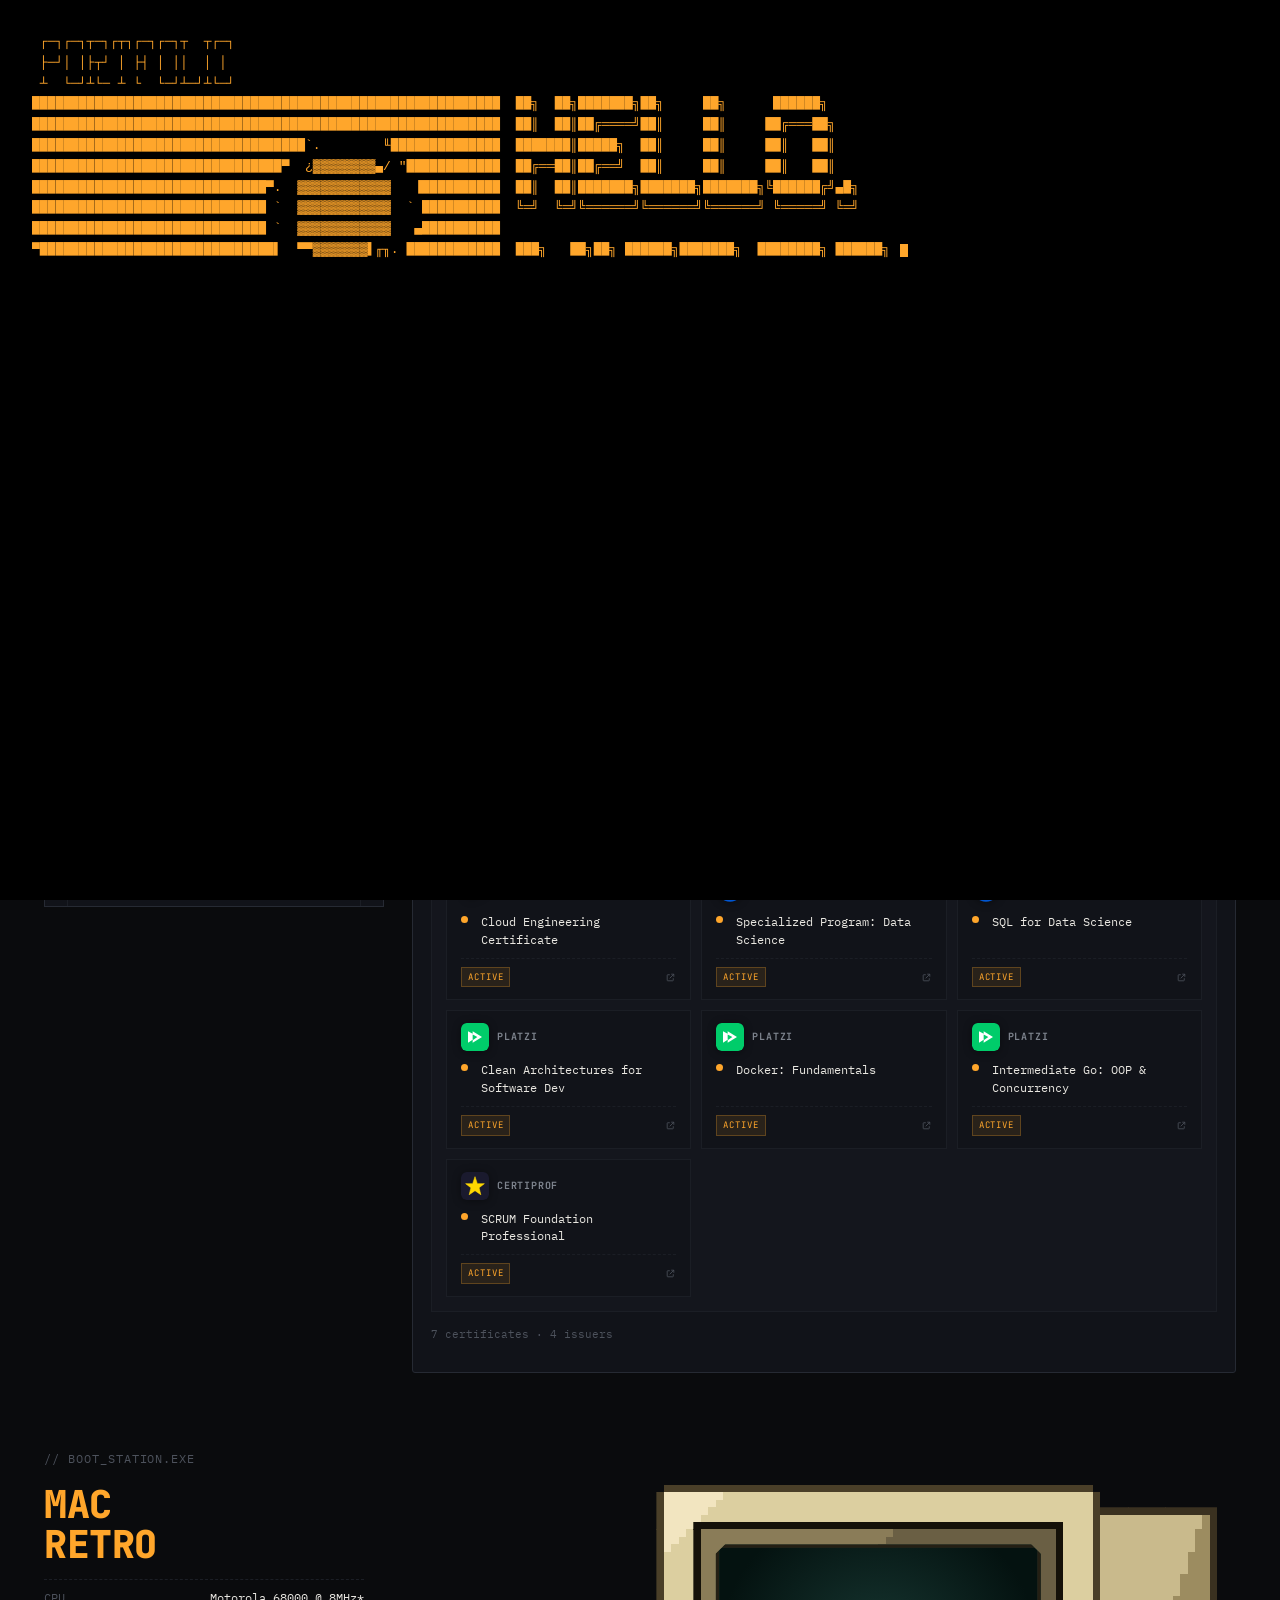
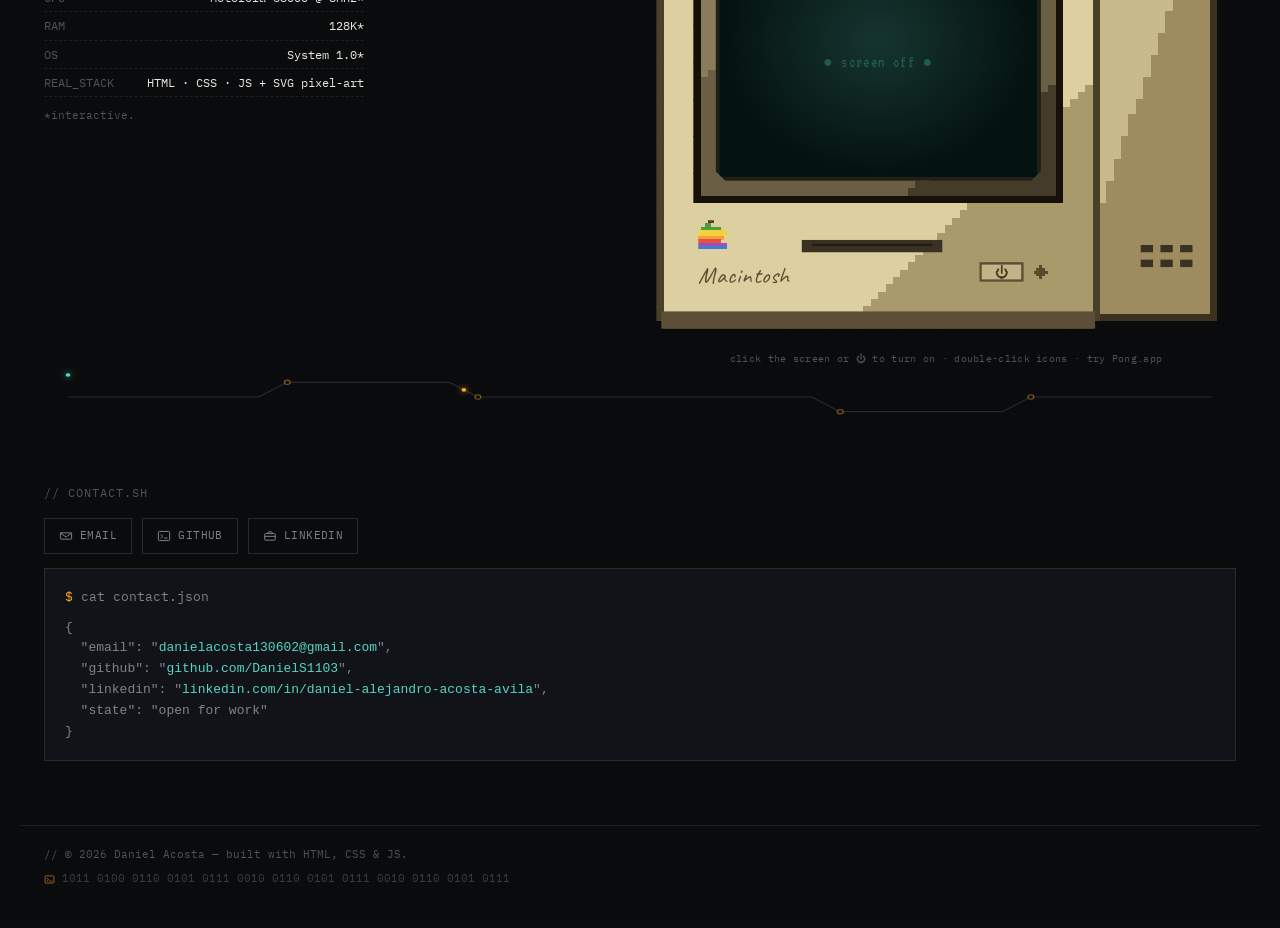
<file: index.html>
<!doctype html>
<html lang="es">
  <head>
    <meta charset="UTF-8" />
    <meta name="viewport" content="width=device-width, initial-scale=1.0" />
    <title>Daniel Acosta — Portfolio</title>
    <link rel="icon" type="image/png" href="assets/logo.png" />
    <meta
      name="description"
      content="Portfolio personal con estética de terminal."
    />
    <link rel="preconnect" href="https://fonts.googleapis.com" />
    <link rel="preconnect" href="https://fonts.gstatic.com" crossorigin />
    <link
      href="https://fonts.googleapis.com/css2?family=JetBrains+Mono:ital,wght@0,400;0,500;0,700;0,800;1,400&family=IBM+Plex+Mono:wght@400;500;600&display=swap"
      rel="stylesheet"
    />
    <link rel="stylesheet" href="styles.css" />
  </head>
  <body>
    <!-- ============ BOOT OVERLAY ============ -->
    <div id="boot-overlay" aria-hidden="true">
      <pre id="boot-text"></pre>
    </div>

    <!-- ============ MATRIX RAIN (fondo ambiental) ============ -->
    <canvas id="matrix-rain" aria-hidden="true"></canvas>

    <!-- ============ SCANLINE / NOISE OVERLAY ============ -->
    <div class="crt-overlay" aria-hidden="true"></div>

    <!-- ============ SPRITE DE ICONOS (SVG reutilizables) ============ -->
    <svg
      aria-hidden="true"
      style="position: absolute; width: 0; height: 0; overflow: hidden"
    >
      <symbol id="i-arrow" viewBox="0 0 20 20">
        <path
          d="M4 10h11M11 5l5 5-5 5"
          stroke="currentColor"
          stroke-width="1.6"
          stroke-linecap="round"
          stroke-linejoin="round"
          fill="none"
        />
      </symbol>
      <symbol id="i-external" viewBox="0 0 20 20">
        <path
          d="M8 5H5a1 1 0 0 0-1 1v9a1 1 0 0 0 1 1h9a1 1 0 0 0 1-1v-3M12 4h4v4M15.5 4.5 9 11"
          stroke="currentColor"
          stroke-width="1.5"
          stroke-linecap="round"
          stroke-linejoin="round"
          fill="none"
        />
      </symbol>
      <symbol id="i-envelope" viewBox="0 0 20 20">
        <path
          d="M3 5.5h14a1 1 0 0 1 1 1v7a1 1 0 0 1-1 1H3a1 1 0 0 1-1-1v-7a1 1 0 0 1 1-1ZM2.4 6l7.6 5.5L17.6 6"
          stroke="currentColor"
          stroke-width="1.4"
          stroke-linecap="round"
          stroke-linejoin="round"
          fill="none"
        />
      </symbol>
      <symbol id="i-link" viewBox="0 0 20 20">
        <path
          d="M8.5 11.5 11.5 8.5M7 12.5 4.8 14.7a2.5 2.5 0 1 1-3.5-3.5L3.5 9M13 7.5l2.2-2.2a2.5 2.5 0 1 1 3.5 3.5L16.5 11"
          stroke="currentColor"
          stroke-width="1.4"
          stroke-linecap="round"
          stroke-linejoin="round"
          fill="none"
        />
      </symbol>
      <symbol id="i-terminal" viewBox="0 0 20 20">
        <rect
          x="2"
          y="3.5"
          width="16"
          height="13"
          rx="1.4"
          stroke="currentColor"
          stroke-width="1.4"
          fill="none"
        />
        <path
          d="M5.5 8 8.5 10.5 5.5 13M10.5 13h4"
          stroke="currentColor"
          stroke-width="1.4"
          stroke-linecap="round"
          stroke-linejoin="round"
          fill="none"
        />
      </symbol>
      <symbol id="i-file" viewBox="0 0 20 20">
        <path
          d="M5.5 2.5h6l4 4v10a1 1 0 0 1-1 1h-9a1 1 0 0 1-1-1v-13a1 1 0 0 1 1-1Z"
          stroke="currentColor"
          stroke-width="1.4"
          stroke-linejoin="round"
          fill="none"
        />
        <path
          d="M11.5 2.5V6a1 1 0 0 0 1 1h3.5"
          stroke="currentColor"
          stroke-width="1.4"
          stroke-linejoin="round"
          fill="none"
        />
      </symbol>
      <symbol id="i-folder" viewBox="0 0 20 20">
        <path
          d="M2.5 5.5h5l1.5 2h8.5v8a1 1 0 0 1-1 1h-13a1 1 0 0 1-1-1v-9a1 1 0 0 1 1-1Z"
          stroke="currentColor"
          stroke-width="1.4"
          stroke-linejoin="round"
          fill="none"
        />
      </symbol>
      <symbol id="i-download" viewBox="0 0 20 20">
        <path
          d="M10 3v9.5M6.5 9l3.5 3.5L13.5 9M3.5 15.5h13"
          stroke="currentColor"
          stroke-width="1.5"
          stroke-linecap="round"
          stroke-linejoin="round"
          fill="none"
        />
      </symbol>
      <symbol id="i-cpu" viewBox="0 0 20 20">
        <rect
          x="5.5"
          y="5.5"
          width="9"
          height="9"
          rx="1"
          stroke="currentColor"
          stroke-width="1.4"
          fill="none"
        />
        <path
          d="M8 5.5V3M12 5.5V3M8 17v-2.5M12 17v-2.5M5.5 8H3M5.5 12H3M17 8h-2.5M17 12h-2.5"
          stroke="currentColor"
          stroke-width="1.3"
          stroke-linecap="round"
        />
      </symbol>
      <symbol id="i-memory" viewBox="0 0 20 20">
        <rect
          x="2.5"
          y="7"
          width="15"
          height="7"
          rx="1"
          stroke="currentColor"
          stroke-width="1.4"
          fill="none"
        />
        <path
          d="M5.5 7V4.5M9 7V4.5M14.5 7V4.5"
          stroke="currentColor"
          stroke-width="1.3"
          stroke-linecap="round"
        />
      </symbol>
      <symbol id="i-wifi" viewBox="0 0 20 20">
        <path
          d="M3 8a10 10 0 0 1 14 0M5.5 10.7a6.3 6.3 0 0 1 9 0M8 13.4a2.7 2.7 0 0 1 4 0"
          stroke="currentColor"
          stroke-width="1.5"
          stroke-linecap="round"
          fill="none"
        />
        <circle cx="10" cy="16" r="1" fill="currentColor" stroke="none" />
      </symbol>
      <symbol id="i-briefcase" viewBox="0 0 20 20">
        <rect
          x="2.5"
          y="6.5"
          width="15"
          height="9.5"
          rx="1.2"
          stroke="currentColor"
          stroke-width="1.4"
          fill="none"
        />
        <path
          d="M7 6.5v-1a1.5 1.5 0 0 1 1.5-1.5h3A1.5 1.5 0 0 1 13 5.5v1M2.5 10.5h15"
          stroke="currentColor"
          stroke-width="1.4"
          stroke-linecap="round"
          fill="none"
        />
      </symbol>
      <symbol id="i-award" viewBox="0 0 20 20">
        <circle
          cx="10"
          cy="7.5"
          r="4.5"
          stroke="currentColor"
          stroke-width="1.4"
          fill="none"
        />
        <path
          d="M7.3 11.3 6 17.5l4-2 4 2-1.3-6.2"
          stroke="currentColor"
          stroke-width="1.4"
          stroke-linejoin="round"
          fill="none"
        />
      </symbol>
      <symbol id="i-bolt" viewBox="0 0 20 20">
        <path
          d="M10.8 2.5 4 11.5h4.5L8.3 17.5 16 8h-4.7z"
          stroke="currentColor"
          stroke-width="1.3"
          stroke-linejoin="round"
          fill="none"
        />
      </symbol>
      <symbol id="i-chip" viewBox="0 0 20 20">
        <rect
          x="4"
          y="4"
          width="12"
          height="12"
          rx="1.5"
          stroke="currentColor"
          stroke-width="1.4"
          fill="none"
        />
        <circle
          cx="10"
          cy="10"
          r="2.4"
          stroke="currentColor"
          stroke-width="1.3"
          fill="none"
        />
      </symbol>
    </svg>

    <!-- ============ EASTER EGG (código Konami) ============ -->
    <div id="easter-egg" aria-live="polite">
      <pre>
&gt; sudo ./unlock_easter_egg.sh

ACCESS_GRANTED
--------------
role:      RECRUITER_FAST_TRACK
clearance: LEVEL_9
message: you saw the Konami code. that already says a lot about you.
</pre
      >
    </div>

    <!-- ============ TOP STATUS BAR ============ -->
    <header class="statusbar">
      <div class="statusbar__left">
        <span class="dot dot--live" aria-hidden="true"></span>
        <span>SYSTEM://PORTFOLIO_v1.0</span>
      </div>
      <div class="statusbar__center" id="status-log" aria-hidden="true">
        &gt; inicializando...
      </div>
      <div class="statusbar__right">
        <span id="uptime">UPTIME: 00:00:00</span>
        <span class="sep">·</span>
        <span id="clock">LOCAL: --:--:--</span>
      </div>
    </header>

    <main>
      <!-- ============ SPLIT: SIDEBAR + WORKSPACE ============ -->
      <section class="split" id="inicio">
        <!-- ---------- SIDEBAR (about me) ---------- -->
        <aside class="sidebar">
          <p class="eyebrow">
            BOOT_SEQUENCE :: <span class="ok">COMPLETE</span>
          </p>
          <h1 class="sidebar__name" id="scramble-name">
            <span class="scramble-line" data-text="DANIEL">DANIEL</span><br />
            <span class="scramble-line" data-text="ACOSTA">ACOSTA</span><br />
          </h1>

          <div class="status-card">
            <p class="status-card__label">AVAILABILITY_STATUS</p>
            <div class="status-card__body">
              <div class="avatar-box" aria-hidden="true">
                <img src="assets/cat.gif" alt="cat.app" />
              </div>
              <div>
                <p class="badge">
                  <span class="dot dot--live" aria-hidden="true"></span>
                  ACTIVE_READY
                </p>
                <ul class="stat-list stat-list--compact">
                  <li><span>STUDIES</span><span>SYSTEMS ENGINEER</span></li>
                  <li>
                    <span>CURRENT_ROLE</span><span>DATA ANALYST ASSISTANT</span>
                  </li>
                  <li><span>LOCATION</span><span>BOGOTÁ, COLOMBIA</span></li>
                </ul>
              </div>
            </div>

            <div class="sys-meter" aria-hidden="true">
              <div class="sys-meter__row">
                <span class="sys-meter__label"
                  ><svg class="icon-xs"><use href="#i-cpu"></use></svg>CPU</span
                >
                <div class="bar">
                  <div class="bar__fill" data-meter="cpu"></div>
                </div>
                <span class="sys-meter__val" data-val="cpu">--%</span>
              </div>
              <div class="sys-meter__row">
                <span class="sys-meter__label"
                  ><svg class="icon-xs"><use href="#i-memory"></use></svg
                  >MEM</span
                >
                <div class="bar">
                  <div class="bar__fill" data-meter="mem"></div>
                </div>
                <span class="sys-meter__val" data-val="mem">--%</span>
              </div>
              <div class="sys-meter__row">
                <span class="sys-meter__label"
                  ><svg class="icon-xs"><use href="#i-wifi"></use></svg
                  >NET</span
                >
                <div class="bar">
                  <div class="bar__fill" data-meter="net"></div>
                </div>
                <span class="sys-meter__val" data-val="net">--%</span>
              </div>
            </div>
          </div>

          <div class="badges-row">
            <a
              href="https://github.com/DanielS1103"
              target="_blank"
              rel="noopener noreferrer"
              class="badge-box"
            >
              <span class="badge-box__top">
                <svg class="icon-xs"><use href="#i-terminal"></use></svg>
                FEATURED_ON
              </span>
              <span class="badge-box__main">
                <img
                  src="assets/git.gif"
                  alt="GitHub"
                  class="badge-box__logo"
                />
                [ GITHUB ]
              </span>
            </a>
            <a
              href="https://www.linkedin.com/in/daniel-alejandro-acosta-avila/"
              target="_blank"
              rel="noopener noreferrer"
              class="badge-box"
            >
              <span class="badge-box__top">
                <svg class="icon-xs"><use href="#i-award"></use></svg>
                FEATURED_ON
              </span>
              <span class="badge-box__main">
                <img
                  src="assets/linkedin.png"
                  alt="LinkedIn"
                  class="badge-box__logo"
                />
                [ LINKEDIN ]
              </span>
            </a>
            <div class="badge-box">
              <span class="badge-box__top"
                ><svg class="icon-xs"><use href="#i-briefcase"></use></svg
                >EXPERIENCE</span
              >
              <span class="badge-box__main">1+ YEARS</span>
            </div>
            <div class="badge-box badge-box--accent">
              <span class="badge-box__top"
                ><svg class="icon-xs"><use href="#i-chip"></use></svg
                >FOCUS_CORE</span
              >
              <span class="badge-box__main">SOFTWARE ENGINEER</span>
            </div>
          </div>

          <p class="section-label section-label--tight">MANIFESTO.EXE</p>
          <blockquote class="manifesto">
            <p>&gt; BUILD_BEFORE_DECORATING.</p>
            <p>&gt; CLARITY_ABOUT_COMPLEXITY.</p>
            <p>&gt; THE_DETAIL_IS_THE_FUNCTION.</p>
            <p>&gt; SHIP_IT.</p>
          </blockquote>
          <button
            type="button"
            class="section-label section-label--tight quick-access__toggle"
            id="quick-access-toggle"
            aria-expanded="false"
            aria-controls="quick-access-nav"
          >
            QUICK_ACCESS
            <svg class="cta-icon">
              <use href="#i-arrow"></use>
            </svg>
          </button>
          <nav
            class="quick-access"
            id="quick-access-nav"
            aria-label="Accesos rápidos"
          >
            <div class="quick-access__inner">
              <a href="#workspace" data-tab="details">
                <svg class="qa-icon"><use href="#i-terminal"></use></svg>
                <span class="qa-label"
                  >[ ABOUT_ME ]<small>MY_DETAILS.JSON</small></span
                >
                <svg class="qa-arrow"><use href="#i-arrow"></use></svg>
              </a>
              <a href="#workspace" data-tab="info">
                <svg class="qa-icon"><use href="#i-award"></use></svg>
                <span class="qa-label"
                  >[ EDUCATION ]<small>INFO.JSON</small></span
                >
                <svg class="qa-arrow"><use href="#i-arrow"></use></svg>
              </a>
              <a href="#workspace" data-tab="changelog">
                <svg class="qa-icon"><use href="#i-briefcase"></use></svg>
                <span class="qa-label"
                  >[ EXPERIENCE ]<small>CHANGELOG.LOG</small></span
                >
                <svg class="qa-arrow"><use href="#i-arrow"></use></svg>
              </a>
              <a href="#workspace" data-tab="cases">
                <svg class="qa-icon"><use href="#i-folder"></use></svg>
                <span class="qa-label"
                  >[ PROJECTS ]<small>CASE_STUDIES.SH</small></span
                >
                <svg class="qa-arrow"><use href="#i-arrow"></use></svg>
              </a>
              <a href="#workspace" data-tab="resume">
                <svg class="qa-icon"><use href="#i-download"></use></svg>
                <span class="qa-label"
                  >[ RESUME ]<small>RESUME.PDF</small></span
                >
                <svg class="qa-arrow"><use href="#i-arrow"></use></svg>
              </a>
              <a href="#retro-station">
                <svg class="qa-icon"><use href="#i-cpu"></use></svg>
                <span class="qa-label"
                  >[ MAC_RETRO ]<small>BOOT_STATION.EXE</small></span
                >
                <svg class="qa-arrow"><use href="#i-arrow"></use></svg>
              </a>
            </div>
          </nav>

          <a href="#contacto" class="cta">
            <svg class="cta-icon"><use href="#i-bolt"></use></svg>
            <span class="cta__prompt">EXECUTE:</span>START_COLLABORATION()<span
              class="cursor"
              >_</span
            >
          </a>
        </aside>

        <!-- ---------- WORKSPACE (tabbed terminal) ---------- -->
        <div class="workspace" id="workspace">
          <div class="terminal">
            <div class="terminal__titlebar">
              <div class="terminal__dots">
                <span></span><span></span><span></span>
              </div>
              <span class="terminal__title"
                >PORTFOLIO_TERMINAL ~ workspace.sh</span
              >
              <div class="terminal__meta">
                <span>HOST: LOCALHOST</span>
                <span class="sep">·</span>
                <span>SHELL: BASH</span>
              </div>
            </div>

            <div class="terminal__tabs" role="tablist">
              <button
                class="tab is-active"
                data-panel="details"
                role="tab"
                aria-selected="true"
              >
                my_details.json
              </button>
              <button
                class="tab"
                data-panel="info"
                role="tab"
                aria-selected="false"
              >
                education.sh
              </button>
              <button
                class="tab"
                data-panel="changelog"
                role="tab"
                aria-selected="false"
              >
                experience.sh
              </button>
              <button
                class="tab"
                data-panel="cases"
                role="tab"
                aria-selected="false"
              >
                &gt;_ projects.sh
              </button>
              <button
                class="tab"
                data-panel="resume"
                role="tab"
                aria-selected="false"
              >
                resume.pdf
              </button>
              <button
                class="tab"
                data-panel="shell"
                role="tab"
                aria-selected="false"
              >
                shell.sh
              </button>
            </div>

            <!-- ===== PANEL: my_details.json ===== -->
            <div class="tab-panel is-active" data-panel="details">
              <p class="cmd-line">
                <span class="prompt">user@portfolio:~$</span> cat
                my_details.json --expand
              </p>

              <!-- fila 1: perfil / filosofía / estado del sistema -->
              <div class="mw-grid mw-grid--3">
                <div class="mw">
                  <div class="mw__bar">
                    <span class="dot dot--live" aria-hidden="true"
                      ><span></span><span></span><span></span
                    ></span>
                    <span class="mw__title">[ PROFILE_META.SH ]</span>
                  </div>
                  <div class="mw__body">
                    <div class="mw-profile__top">
                      <div class="wizzard-box" aria-hidden="true">
                        <img src="assets/cat2.gif" alt="wizzard.app" />
                      </div>
                      <div>
                        <p class="mw-profile__label">USER_ID:</p>
                        <p class="mw-profile__name">DANIEL_ACOSTA_AVILA</p>
                        <p class="mw-profile__status">
                          <span class="dot dot--live" aria-hidden="true"></span
                          >STATUS: ACTIVE
                        </p>
                      </div>
                    </div>
                    <ul class="stat-list stat-list--compact mw-profile__stats">
                      <li>
                        <span>ROLE</span><span>Systems Eng. Student</span>
                      </li>
                      <li><span>FOCUS</span><span>Software + Data</span></li>
                      <li>
                        <span>LOCATION</span><span>Bogotá, Colombia</span>
                      </li>
                      <li>
                        <span>LANGUAGES</span><span>ES · DE (basic)</span>
                      </li>
                    </ul>
                  </div>
                </div>

                <div class="mw">
                  <div class="mw__bar">
                    <span class="dot dot--live" aria-hidden="true"
                      ><span></span><span></span><span></span
                    ></span>
                    <span class="mw__title mw__title--right">MANIFESTO.C</span>
                  </div>
                  <div class="mw__body">
                    <pre
                      class="mw-code"
                    ><span class="mw-code__kw">export const</span> <span class="mw-code__fn">aboutMe</span> = () =&gt; {

  <span class="mw-code__kw">I am a Systems Engineer</span>;
  <span class="mw-code__str"> I am very passionate about improving my coding skills & developing applications.</span>
  <span class="mw-code__str"> I thrive on collaboration, challenges, and creating impactful tech solutions. I'm driven by a love for learning and innovation. </span>

}</pre>
                  </div>
                </div>
                <div class="mw-stack">
                  <div class="mw">
                    <div class="mw__bar mw__bar--plain">
                      <span class="mw__title">⚡ SYSTEM_TOOLS.BIN</span>
                    </div>
                    <div class="mw__body">
                      <div class="mw-tools">
                        <span class="mw-tools__item"
                          ><i class="mw-tools__ico">RE</i>REACT</span
                        >
                        <span class="mw-tools__item"
                          ><i class="mw-tools__ico">FL</i>FLASK</span
                        >
                        <span class="mw-tools__item"
                          ><i class="mw-tools__ico">DJ</i>DJANGO</span
                        >
                        <span class="mw-tools__item"
                          ><i class="mw-tools__ico">PY</i>PYTHON</span
                        >
                        <span class="mw-tools__item"
                          ><i class="mw-tools__ico">AWS</i>AWS</span
                        >
                        <span class="mw-tools__item"
                          ><i class="mw-tools__ico">TF</i>TERRAFORM</span
                        >
                        <span class="mw-tools__item"
                          ><i class="mw-tools__ico">A0</i>AUTH0</span
                        >
                        <span class="mw-tools__item"
                          ><i class="mw-tools__ico">GH</i>GITHUB</span
                        >
                      </div>
                      <p class="mw-tools__footer">
                        <span class="dot dot--live" aria-hidden="true"></span
                        >[!] ALL_SYSTEMS_OPTIMIZED
                      </p>
                    </div>
                  </div>
                </div>
              </div>

              <!-- fila 2: enfoque de trabajo / estado actual -->
              <div class="mw-grid mw-grid--2">
                <div class="mw">
                  <div class="mw__bar">
                    <span class="dot dot--live" aria-hidden="true"
                      ><span></span><span></span><span></span
                    ></span>
                    <span class="mw__title">./execute_approach</span>
                    <span class="mw__ext">.SH</span>
                  </div>
                  <!-- "cat" preview del contenido de skills/ -->
                  <div class="tree-preview">
                    <p class="tree-preview__label">
                      <span class="prompt">$</span> cat other_links.deps
                    </p>
                    <div class="social-deps">
                      <a
                        href="#"
                        target="_blank"
                        rel="noopener"
                        class="social-deps__item"
                      >
                        <i class="social-deps__ico">IT</i>
                        <span class="social-deps__name">itch.io</span>
                        <svg class="icon-xs social-deps__go open__ico">
                          <use href="#i-external"></use>
                        </svg>
                      </a>
                      <a
                        href="#"
                        target="_blank"
                        rel="noopener"
                        class="social-deps__item"
                      >
                        <i class="social-deps__ico">ME</i>
                        <span class="social-deps__name">medium</span>
                        <svg class="icon-xs social-deps__go open__ico">
                          <use href="#i-external"></use>
                        </svg>
                      </a>
                      <a
                        href="#"
                        target="_blank"
                        rel="noopener"
                        class="social-deps__item"
                      >
                        <i class="social-deps__ico">LC</i>
                        <span class="social-deps__name">leetcode</span>
                        <svg class="icon-xs social-deps__go open__ico">
                          <use href="#i-external"></use>
                        </svg>
                      </a>
                    </div>
                  </div>
                </div>
                <div class="mw">
                  <div class="mw__bar">
                    <span class="dot dot--live" aria-hidden="true"
                      ><span></span><span></span><span></span
                    ></span>
                    <span class="mw__title">SYSTEM_STATUS</span>
                  </div>
                  <div class="mw__body">
                    <ul class="mw-status-list">
                      <li>
                        <span>Core_Logic</span
                        ><span class="mw-status-list__val">[ OPTIMIZED ]</span>
                      </li>
                      <li>
                        <span>UX_Approach</span
                        ><span class="mw-status-list__val"
                          >[ MAX_CAPACIDAD ]</span
                        >
                      </li>
                      <li>
                        <span>Visual_Design</span
                        ><span class="mw-status-list__val"
                          >[ PIXEL_PERFECT ]</span
                        >
                      </li>
                      <li>
                        <span>Coffee_Level</span
                        ><span
                          class="mw-status-list__val mw-status-list__val--amber"
                          >[ RELOADING ]</span
                        >
                      </li>
                    </ul>
                    <div class="mw-status-footer">
                      <span>UPTIME: 99.9%</span><span>LATENCY: 12ms</span>
                    </div>
                  </div>
                </div>
              </div>

              <!-- fila 3: certificaciones con iconos de emisores -->
              <div class="mw mw--tall">
                <div class="mw__bar mw__bar--plain">
                  <span class="mw__title">CERTIFICATIONS.LOG</span>
                  <span class="mw__hint">--oneline --graph --all</span>
                </div>
                <div class="mw__body">
                  <p class="cmd-line" style="margin-bottom: 12px">
                    <span class="prompt">$</span> ls -la ./certifications/
                  </p>
                  <div class="cert-grid">
                    <!-- Google Cloud -->
                    <a
                      class="cert-card"
                      href="https://www.credly.com/badges/f42e700b-ee60-4c9c-a194-32a56ef5a56d/public_url"
                      target="_blank"
                      rel="noopener"
                    >
                      <div class="cert-card__issuer">
                        <svg
                          class="cert-card__logo"
                          viewBox="0 0 48 48"
                          xmlns="http://www.w3.org/2000/svg"
                          aria-label="Google Cloud"
                        >
                          <path
                            d="M29.6 12.4h1.2l3.4-3.4.2-1.4C31 4.7 27.6 3 24 3 16.8 3 10.7 7.8 8.7 14.4c.4-.1 1.3 0 1.3 0l6.8-1.1s.3-.6.5-.5c1.4-1.5 3.4-2.4 5.6-2.4 2.1 0 4 .7 5.7 1.9z"
                            fill="#EA4335"
                          />
                          <path
                            d="M39.3 14.4c-1-3.5-3-6.6-5.8-8.8l-5.9 5.9c1.4 1.1 2.2 2.8 2.2 4.7v.6c3.4 0 6.1 2.7 6.1 6.1s-2.7 6.1-6.1 6.1h-6.1l-.6.6v3.7l.6.6h6.1c5.8 0 10.5-4.7 10.5-10.5.1-3.1-.9-6-2.9-8.3z"
                            fill="#4285F4"
                          />
                          <path
                            d="M17.9 39.1h6.1v-6.7h-6.1c-.4 0-.8-.1-1.2-.2l-1.3.4-3.4 3.4-.3 1.3c1.7 1.1 3.8 1.8 6.2 1.8z"
                            fill="#34A853"
                          />
                          <path
                            d="M17.9 18.3C12.1 18.3 7.4 23 7.4 28.8s4.7 10.5 10.5 10.5c2.9 0 5.5-1.1 7.4-3l-5.3-5.3c-.6.3-1.3.5-2.1.5-2.2 0-4.1-1.4-4.8-3.4-.2-.6-.3-1.2-.3-1.8 0-.7.1-1.3.3-1.9.7-2 2.6-3.4 4.8-3.4 1.4 0 2.6.5 3.5 1.4l5.2-5.2c-2-1.8-4.6-2.9-7.4-2.9z"
                            fill="#FBBC05"
                          />
                        </svg>
                        <span class="cert-card__issuer-name">Google Cloud</span>
                      </div>
                      <div class="cert-card__body">
                        <span
                          class="dot dot--live cert-card__dot"
                          aria-hidden="true"
                        ></span>
                        <span class="cert-card__name"
                          >Cloud Engineering Certificate</span
                        >
                      </div>
                      <div class="cert-card__footer">
                        <span class="cert-card__tag">ACTIVE</span>
                        <svg class="icon-xs open__ico">
                          <use href="#i-external"></use>
                        </svg>
                      </div>
                    </a>

                    <!-- Coursera — Data Science -->
                    <a
                      class="cert-card"
                      href="https://www.coursera.org/account/accomplishments/specialization/WB7VFVGWNRSU"
                      target="_blank"
                      rel="noopener"
                    >
                      <div class="cert-card__issuer">
                        <svg
                          class="cert-card__logo"
                          viewBox="0 0 48 48"
                          xmlns="http://www.w3.org/2000/svg"
                          aria-label="Coursera"
                        >
                          <circle cx="24" cy="24" r="22" fill="#0056D2" />
                          <path
                            d="M16 24c0-4.4 3.6-8 8-8 2.5 0 4.7 1.1 6.2 2.8l4.2-4.2C31.9 12.2 28.1 10.5 24 10.5c-7.5 0-13.5 6-13.5 13.5s6 13.5 13.5 13.5c4.1 0 7.9-1.7 10.4-4.5l-4.2-4.2c-1.5 1.7-3.7 2.8-6.2 2.8-4.4 0-8-3.6-8-8z"
                            fill="white"
                          />
                        </svg>
                        <span class="cert-card__issuer-name">Coursera</span>
                      </div>
                      <div class="cert-card__body">
                        <span
                          class="dot dot--live cert-card__dot"
                          aria-hidden="true"
                        ></span>
                        <span class="cert-card__name"
                          >Specialized Program: Data Science</span
                        >
                      </div>
                      <div class="cert-card__footer">
                        <span class="cert-card__tag">ACTIVE</span>
                        <svg class="icon-xs open__ico">
                          <use href="#i-external"></use>
                        </svg>
                      </div>
                    </a>

                    <!-- Coursera — SQL -->
                    <a
                      class="cert-card"
                      href="https://www.coursera.org/account/accomplishments/certificate/WLCB3T37NDVQ"
                      target="_blank"
                      rel="noopener"
                    >
                      <div class="cert-card__issuer">
                        <svg
                          class="cert-card__logo"
                          viewBox="0 0 48 48"
                          xmlns="http://www.w3.org/2000/svg"
                          aria-label="Coursera"
                        >
                          <circle cx="24" cy="24" r="22" fill="#0056D2" />
                          <path
                            d="M16 24c0-4.4 3.6-8 8-8 2.5 0 4.7 1.1 6.2 2.8l4.2-4.2C31.9 12.2 28.1 10.5 24 10.5c-7.5 0-13.5 6-13.5 13.5s6 13.5 13.5 13.5c4.1 0 7.9-1.7 10.4-4.5l-4.2-4.2c-1.5 1.7-3.7 2.8-6.2 2.8-4.4 0-8-3.6-8-8z"
                            fill="white"
                          />
                        </svg>
                        <span class="cert-card__issuer-name">Coursera</span>
                      </div>
                      <div class="cert-card__body">
                        <span
                          class="dot dot--live cert-card__dot"
                          aria-hidden="true"
                        ></span>
                        <span class="cert-card__name"
                          >SQL for Data Science</span
                        >
                      </div>
                      <div class="cert-card__footer">
                        <span class="cert-card__tag">ACTIVE</span>
                        <svg class="icon-xs open__ico">
                          <use href="#i-external"></use>
                        </svg>
                      </div>
                    </a>

                    <!-- Platzi — Clean Architecture -->
                    <a
                      class="cert-card"
                      href="https://www.linkedin.com/safety/go/?url=https%3A%2F%2Fplatzi.com%2Fp%2Fdanielacosta130602%2Fcurso%2F7759-arquitecturas-limpias%2Fdiploma%2Fdetalle%2F&urlhash=Sbhy&mt=RK8atnqa3QwYuWkRsPs-bR9idJfc024dj839orjImieJObDrAzhYQTHtwLxBKuOCEWr-gRT9hAiYAkj1nUL3IcLj4O4&isSdui=true&lipi=urn%3Ali%3Apage%3Ad_flagship3_profile_view_base_certifications_details%3BbiIntppPS%2B%2BWwdQDJMT5TA%3D%3D"
                      target="_blank"
                      rel="noopener"
                    >
                      <div class="cert-card__issuer">
                        <svg
                          class="cert-card__logo"
                          viewBox="0 0 48 48"
                          xmlns="http://www.w3.org/2000/svg"
                          aria-label="Platzi"
                        >
                          <rect width="48" height="48" rx="10" fill="#00CC6A" />
                          <path
                            d="M12 34V14l8 4.5v11L28 24l-8-4.5V14l16 10-16 10v-5.5L12 34z"
                            fill="white"
                          />
                        </svg>
                        <span class="cert-card__issuer-name">Platzi</span>
                      </div>
                      <div class="cert-card__body">
                        <span
                          class="dot dot--live cert-card__dot"
                          aria-hidden="true"
                        ></span>
                        <span class="cert-card__name"
                          >Clean Architectures for Software Dev</span
                        >
                      </div>
                      <div class="cert-card__footer">
                        <span class="cert-card__tag">ACTIVE</span>
                        <svg class="icon-xs open__ico">
                          <use href="#i-external"></use>
                        </svg>
                      </div>
                    </a>

                    <!-- Platzi — Docker -->
                    <a
                      class="cert-card"
                      href="https://www.linkedin.com/safety/go/?url=https%3A%2F%2Fplatzi.com%2Fr%2Fdanielacosta130602%2F&urlhash=Bc2n&mt=Ow59Kp8sXOq4Mogj6mV-WUT1b_HjYoCOPmbP4mithXpj2mtw3BlbidITmCrPneFtOZvTZfSPiBJf-pmz2Bn8anE-b4k&isSdui=true&lipi=urn%3Ali%3Apage%3Ad_flagship3_profile_view_base_certifications_details%3BbiIntppPS%2B%2BWwdQDJMT5TA%3D%3D"
                      target="_blank"
                      rel="noopener"
                    >
                      <div class="cert-card__issuer">
                        <svg
                          class="cert-card__logo"
                          viewBox="0 0 48 48"
                          xmlns="http://www.w3.org/2000/svg"
                          aria-label="Platzi"
                        >
                          <rect width="48" height="48" rx="10" fill="#00CC6A" />
                          <path
                            d="M12 34V14l8 4.5v11L28 24l-8-4.5V14l16 10-16 10v-5.5L12 34z"
                            fill="white"
                          />
                        </svg>
                        <span class="cert-card__issuer-name">Platzi</span>
                      </div>
                      <div class="cert-card__body">
                        <span
                          class="dot dot--live cert-card__dot"
                          aria-hidden="true"
                        ></span>
                        <span class="cert-card__name"
                          >Docker: Fundamentals</span
                        >
                      </div>
                      <div class="cert-card__footer">
                        <span class="cert-card__tag">ACTIVE</span>
                        <svg class="icon-xs open__ico">
                          <use href="#i-external"></use>
                        </svg>
                      </div>
                    </a>

                    <!-- Platzi — Go -->
                    <a
                      class="cert-card"
                      href="https://www.linkedin.com/safety/go/?url=https%3A%2F%2Fplatzi.com%2Fr%2Fdanielacosta130602%2F&urlhash=Bc2n&mt=icrU7Eqifj3cHesmYCM1PqD25Vx5Pa42BxW2bUrAzifsegl11qLVpe6bZqV4OXKwVI9QaWWTwjPlB6ye5oBUcwJCVTE&isSdui=true&lipi=urn%3Ali%3Apage%3Ad_flagship3_profile_view_base_certifications_details%3BbiIntppPS%2B%2BWwdQDJMT5TA%3D%3D"
                      target="_blank"
                      rel="noopener"
                    >
                      <div class="cert-card__issuer">
                        <svg
                          class="cert-card__logo"
                          viewBox="0 0 48 48"
                          xmlns="http://www.w3.org/2000/svg"
                          aria-label="Platzi"
                        >
                          <rect width="48" height="48" rx="10" fill="#00CC6A" />
                          <path
                            d="M12 34V14l8 4.5v11L28 24l-8-4.5V14l16 10-16 10v-5.5L12 34z"
                            fill="white"
                          />
                        </svg>
                        <span class="cert-card__issuer-name">Platzi</span>
                      </div>
                      <div class="cert-card__body">
                        <span
                          class="dot dot--live cert-card__dot"
                          aria-hidden="true"
                        ></span>
                        <span class="cert-card__name"
                          >Intermediate Go: OOP &amp; Concurrency</span
                        >
                      </div>
                      <div class="cert-card__footer">
                        <span class="cert-card__tag">ACTIVE</span>
                        <svg class="icon-xs open__ico">
                          <use href="#i-external"></use>
                        </svg>
                      </div>
                    </a>

                    <!-- CertiProf — SCRUM -->
                    <a
                      class="cert-card"
                      href="https://www.linkedin.com/in/daniel-alejandro-acosta-avila/overlay/Certifications/1157033863/treasury/?profileId=ACoAADLNr6gBUzlxMyzpFKZ86XIAL7tLGLa-6sc"
                      target="_blank"
                      rel="noopener"
                    >
                      <div class="cert-card__issuer">
                        <svg
                          class="cert-card__logo"
                          viewBox="0 0 48 48"
                          xmlns="http://www.w3.org/2000/svg"
                          aria-label="CertiProf"
                        >
                          <rect width="48" height="48" rx="10" fill="#1a1a2e" />
                          <polygon
                            points="24,8 28,20 40,20 31,27 34,39 24,32 14,39 17,27 8,20 20,20"
                            fill="#FFD700"
                            stroke="#FFD700"
                            stroke-width="1"
                          />
                        </svg>
                        <span class="cert-card__issuer-name">CertiProf</span>
                      </div>
                      <div class="cert-card__body">
                        <span
                          class="dot dot--live cert-card__dot"
                          aria-hidden="true"
                        ></span>
                        <span class="cert-card__name"
                          >SCRUM Foundation Professional</span
                        >
                      </div>
                      <div class="cert-card__footer">
                        <span class="cert-card__tag">ACTIVE</span>
                        <svg class="icon-xs open__ico">
                          <use href="#i-external"></use>
                        </svg>
                      </div>
                    </a>
                  </div>
                </div>
              </div>
              <p class="ls-footer">7 certificates · 4 issuers</p>
            </div>

            <!-- ===== PANEL: info.sh (file-tree explorer) ===== -->
            <div class="tab-panel" data-panel="info">
              <p class="cmd-line">
                <span class="prompt">user@portfolio:~$</span> tree ./education
                -L 2 --dirsfirst
              </p>

              <div class="file-tree">
                <p class="file-tree__root">
                  <svg class="tree-ico tree-ico--dir">
                    <use href="#i-folder"></use></svg
                  >info/
                </p>

                <ul class="tree">
                  <!-- ===== education/ ===== -->
                  <li class="tree__item">
                    <details class="tree-folder" open>
                      <summary>
                        <svg class="tree-ico tree-ico--dir">
                          <use href="#i-folder"></use></svg
                        ><span class="tree-name tree-name--dir">education/</span
                        ><span class="tree-count">2 files</span>
                      </summary>
                      <ul class="tree edu-list">
                        <li class="edu-item">
                          <div class="edu-card">
                            <div class="edu-card__logo">
                              <img
                                src="assets/unal.png"
                                alt="Universidad Nacional de Colombia"
                                loading="lazy"
                              />
                            </div>
                            <div class="edu-card__info">
                              <span class="edu-card__name"
                                >Universidad Nacional de Colombia</span
                              >
                              <span class="edu-card__date"
                                ><svg class="icon-xs">
                                  <use href="#i-award"></use></svg
                                >DEGREE (2022 — 2027)</span
                              >
                            </div>
                            <span
                              class="edu-card__badge edu-card__badge--active"
                              >IN_PROGRESS</span
                            >
                          </div>
                        </li>
                        <li class="edu-item">
                          <div class="edu-card">
                            <div class="edu-card__logo">
                              <img
                                src="assets/andes.png"
                                alt="Universidad de los Andes"
                                loading="lazy"
                              />
                            </div>
                            <div class="edu-card__info">
                              <span class="edu-card__name"
                                >Universidad de los Andes</span
                              >
                              <span class="edu-card__date"
                                ><svg class="icon-xs">
                                  <use href="#i-award"></use></svg
                                >EXCHANGE (2026)</span
                              >
                              <p class="neofetch-card__palette-label">
                                Participated as a student in an exchange
                                program, completing a broad selection of courses
                                in entrepreneurship, computer science, and
                                engineering.
                              </p>
                            </div>
                            <span
                              class="edu-card__badge edu-card__badge--active"
                              >IN_PROGRESS</span
                            >
                          </div>
                        </li>
                      </ul>
                    </details>
                  </li>

                  <!-- ===== links/ ===== -->
                  <li class="tree__item">
                    <details class="tree-folder">
                      <summary>
                        <svg class="tree-ico tree-ico--dir">
                          <use href="#i-folder"></use></svg
                        ><span class="tree-name tree-name--dir"
                          >technical_skills/</span
                        ><span class="tree-count">5 files</span>
                      </summary>
                      <ul class="tree">
                        <p class="tree-preview__label">
                          <span class="prompt">$</span> cat soft_skills.tags
                        </p>
                        <div class="mw-tags">
                          <span>"software_architecture"</span>
                          <span>"data_analysis"</span>
                          <span>"statistical_analysis"</span>
                          <span>"team_leadership"</span>
                          <span>"agile_methodologies"</span>
                          <span>"rapid_learning"</span>
                        </div>
                      </ul>
                    </details>
                  </li>
                </ul>
              </div>

              <p class="ls-footer">2 directories · 11 files</p>

              <!-- ===== recuadro extra 1: pixel-art profile card ===== -->
              <div class="mw-grid mw-grid--2 info-extra-grid">
                <div class="mw pixel-card">
                  <div class="mw__bar">
                    <span class="mw__dots"
                      ><span></span><span></span><span></span
                    ></span>
                    <span class="mw__title">: ~/daniel/profile (zsh)</span>
                  </div>
                  <div class="mw__crumbs">
                    <span class="mw__crumb mw__crumb--path"
                      >~/p/daniel-portfolio</span
                    >
                    <span class="mw__crumb-sep">›</span>
                    <span class="mw__crumb mw__crumb--branch"
                      ><svg class="icon-xs"><use href="#i-bolt"></use></svg
                      >main</span
                    >
                    <span class="mw__crumb-sep">›</span>
                    <span class="mw__crumb mw__crumb--file">./whoami.js</span>
                  </div>
                  <div class="mw__body pixel-card__body">
                    <div class="pixel-card__frame">
                      <svg
                        class="pixel-avatar"
                        viewBox="0 0 80 128"
                        shape-rendering="crispEdges"
                        aria-label="Pixel art avatar de Daniel"
                        role="img"
                      >
                        <rect
                          x="16"
                          y="0"
                          width="8"
                          height="8"
                          fill="var(--amber)"
                        />
                        <rect
                          x="24"
                          y="0"
                          width="8"
                          height="8"
                          fill="var(--amber)"
                        />
                        <rect
                          x="32"
                          y="0"
                          width="8"
                          height="8"
                          fill="var(--amber)"
                        />
                        <rect
                          x="40"
                          y="0"
                          width="8"
                          height="8"
                          fill="var(--amber)"
                        />
                        <rect
                          x="48"
                          y="0"
                          width="8"
                          height="8"
                          fill="var(--amber)"
                        />
                        <rect
                          x="56"
                          y="0"
                          width="8"
                          height="8"
                          fill="var(--amber)"
                        />
                        <rect
                          x="8"
                          y="8"
                          width="8"
                          height="8"
                          fill="var(--amber)"
                        />
                        <rect
                          x="16"
                          y="8"
                          width="8"
                          height="8"
                          fill="var(--amber)"
                        />
                        <rect
                          x="24"
                          y="8"
                          width="8"
                          height="8"
                          fill="var(--amber)"
                        />
                        <rect
                          x="32"
                          y="8"
                          width="8"
                          height="8"
                          fill="var(--amber)"
                        />
                        <rect
                          x="40"
                          y="8"
                          width="8"
                          height="8"
                          fill="var(--amber)"
                        />
                        <rect
                          x="48"
                          y="8"
                          width="8"
                          height="8"
                          fill="var(--amber)"
                        />
                        <rect
                          x="56"
                          y="8"
                          width="8"
                          height="8"
                          fill="var(--amber)"
                        />
                        <rect
                          x="64"
                          y="8"
                          width="8"
                          height="8"
                          fill="var(--amber)"
                        />
                        <rect
                          x="0"
                          y="16"
                          width="8"
                          height="8"
                          fill="var(--amber)"
                        />
                        <rect
                          x="8"
                          y="16"
                          width="8"
                          height="8"
                          fill="var(--amber)"
                        />
                        <rect
                          x="16"
                          y="16"
                          width="8"
                          height="8"
                          fill="var(--amber)"
                        />
                        <rect
                          x="24"
                          y="16"
                          width="8"
                          height="8"
                          fill="var(--amber)"
                        />
                        <rect
                          x="32"
                          y="16"
                          width="8"
                          height="8"
                          fill="var(--amber)"
                        />
                        <rect
                          x="40"
                          y="16"
                          width="8"
                          height="8"
                          fill="var(--amber)"
                        />
                        <rect
                          x="48"
                          y="16"
                          width="8"
                          height="8"
                          fill="var(--amber)"
                        />
                        <rect
                          x="56"
                          y="16"
                          width="8"
                          height="8"
                          fill="var(--amber)"
                        />
                        <rect
                          x="64"
                          y="16"
                          width="8"
                          height="8"
                          fill="var(--amber)"
                        />
                        <rect
                          x="72"
                          y="16"
                          width="8"
                          height="8"
                          fill="var(--amber)"
                        />
                        <rect
                          x="0"
                          y="24"
                          width="8"
                          height="8"
                          fill="var(--amber)"
                        />
                        <rect
                          x="8"
                          y="24"
                          width="8"
                          height="8"
                          fill="var(--amber)"
                        />
                        <rect
                          x="16"
                          y="24"
                          width="8"
                          height="8"
                          fill="var(--amber)"
                        />
                        <rect
                          x="24"
                          y="24"
                          width="8"
                          height="8"
                          fill="var(--cyan)"
                        />
                        <rect
                          x="32"
                          y="24"
                          width="8"
                          height="8"
                          fill="var(--cyan)"
                        />
                        <rect
                          x="40"
                          y="24"
                          width="8"
                          height="8"
                          fill="var(--cyan)"
                        />
                        <rect
                          x="48"
                          y="24"
                          width="8"
                          height="8"
                          fill="var(--cyan)"
                        />
                        <rect
                          x="56"
                          y="24"
                          width="8"
                          height="8"
                          fill="var(--amber)"
                        />
                        <rect
                          x="64"
                          y="24"
                          width="8"
                          height="8"
                          fill="var(--amber)"
                        />
                        <rect
                          x="72"
                          y="24"
                          width="8"
                          height="8"
                          fill="var(--amber)"
                        />
                        <rect
                          x="8"
                          y="32"
                          width="8"
                          height="8"
                          fill="var(--cyan)"
                        />
                        <rect
                          x="16"
                          y="32"
                          width="8"
                          height="8"
                          fill="var(--cyan)"
                        />
                        <rect
                          x="24"
                          y="32"
                          width="8"
                          height="8"
                          fill="var(--cyan)"
                        />
                        <rect
                          x="32"
                          y="32"
                          width="8"
                          height="8"
                          fill="var(--cyan)"
                        />
                        <rect
                          x="40"
                          y="32"
                          width="8"
                          height="8"
                          fill="var(--cyan)"
                        />
                        <rect
                          x="48"
                          y="32"
                          width="8"
                          height="8"
                          fill="var(--cyan)"
                        />
                        <rect
                          x="56"
                          y="32"
                          width="8"
                          height="8"
                          fill="var(--cyan)"
                        />
                        <rect
                          x="64"
                          y="32"
                          width="8"
                          height="8"
                          fill="var(--cyan)"
                        />
                        <rect
                          x="8"
                          y="40"
                          width="8"
                          height="8"
                          fill="var(--cyan)"
                        />
                        <rect
                          x="16"
                          y="40"
                          width="8"
                          height="8"
                          fill="var(--cyan)"
                        />
                        <rect
                          x="24"
                          y="40"
                          width="8"
                          height="8"
                          fill="var(--bg-panel)"
                        />
                        <rect
                          x="32"
                          y="40"
                          width="8"
                          height="8"
                          fill="var(--cyan)"
                        />
                        <rect
                          x="40"
                          y="40"
                          width="8"
                          height="8"
                          fill="var(--cyan)"
                        />
                        <rect
                          x="48"
                          y="40"
                          width="8"
                          height="8"
                          fill="var(--bg-panel)"
                        />
                        <rect
                          x="56"
                          y="40"
                          width="8"
                          height="8"
                          fill="var(--cyan)"
                        />
                        <rect
                          x="64"
                          y="40"
                          width="8"
                          height="8"
                          fill="var(--cyan)"
                        />
                        <rect
                          x="8"
                          y="48"
                          width="8"
                          height="8"
                          fill="var(--cyan)"
                        />
                        <rect
                          x="16"
                          y="48"
                          width="8"
                          height="8"
                          fill="var(--cyan)"
                        />
                        <rect
                          x="24"
                          y="48"
                          width="8"
                          height="8"
                          fill="var(--cyan)"
                        />
                        <rect
                          x="32"
                          y="48"
                          width="8"
                          height="8"
                          fill="var(--cyan)"
                        />
                        <rect
                          x="40"
                          y="48"
                          width="8"
                          height="8"
                          fill="var(--cyan)"
                        />
                        <rect
                          x="48"
                          y="48"
                          width="8"
                          height="8"
                          fill="var(--cyan)"
                        />
                        <rect
                          x="56"
                          y="48"
                          width="8"
                          height="8"
                          fill="var(--cyan)"
                        />
                        <rect
                          x="64"
                          y="48"
                          width="8"
                          height="8"
                          fill="var(--cyan)"
                        />
                        <rect
                          x="16"
                          y="56"
                          width="8"
                          height="8"
                          fill="var(--cyan)"
                        />
                        <rect
                          x="24"
                          y="56"
                          width="8"
                          height="8"
                          fill="var(--cyan)"
                        />
                        <rect
                          x="32"
                          y="56"
                          width="8"
                          height="8"
                          fill="var(--cyan)"
                        />
                        <rect
                          x="40"
                          y="56"
                          width="8"
                          height="8"
                          fill="var(--cyan)"
                        />
                        <rect
                          x="48"
                          y="56"
                          width="8"
                          height="8"
                          fill="var(--cyan)"
                        />
                        <rect
                          x="56"
                          y="56"
                          width="8"
                          height="8"
                          fill="var(--cyan)"
                        />
                        <rect
                          x="8"
                          y="64"
                          width="8"
                          height="8"
                          fill="var(--cyan)"
                        />
                        <rect
                          x="16"
                          y="64"
                          width="8"
                          height="8"
                          fill="var(--cyan)"
                        />
                        <rect
                          x="24"
                          y="64"
                          width="8"
                          height="8"
                          fill="var(--cyan)"
                        />
                        <rect
                          x="32"
                          y="64"
                          width="8"
                          height="8"
                          fill="var(--cyan)"
                        />
                        <rect
                          x="40"
                          y="64"
                          width="8"
                          height="8"
                          fill="var(--cyan)"
                        />
                        <rect
                          x="48"
                          y="64"
                          width="8"
                          height="8"
                          fill="var(--cyan)"
                        />
                        <rect
                          x="56"
                          y="64"
                          width="8"
                          height="8"
                          fill="var(--cyan)"
                        />
                        <rect
                          x="64"
                          y="64"
                          width="8"
                          height="8"
                          fill="var(--cyan)"
                        />
                        <rect
                          x="0"
                          y="72"
                          width="8"
                          height="8"
                          fill="var(--cyan)"
                        />
                        <rect
                          x="8"
                          y="72"
                          width="8"
                          height="8"
                          fill="var(--cyan)"
                        />
                        <rect
                          x="16"
                          y="72"
                          width="8"
                          height="8"
                          fill="var(--cyan)"
                        />
                        <rect
                          x="24"
                          y="72"
                          width="8"
                          height="8"
                          fill="var(--cyan)"
                        />
                        <rect
                          x="32"
                          y="72"
                          width="8"
                          height="8"
                          fill="var(--cyan)"
                        />
                        <rect
                          x="40"
                          y="72"
                          width="8"
                          height="8"
                          fill="var(--cyan)"
                        />
                        <rect
                          x="48"
                          y="72"
                          width="8"
                          height="8"
                          fill="var(--cyan)"
                        />
                        <rect
                          x="56"
                          y="72"
                          width="8"
                          height="8"
                          fill="var(--cyan)"
                        />
                        <rect
                          x="64"
                          y="72"
                          width="8"
                          height="8"
                          fill="var(--cyan)"
                        />
                        <rect
                          x="72"
                          y="72"
                          width="8"
                          height="8"
                          fill="var(--cyan)"
                        />
                        <rect
                          x="0"
                          y="80"
                          width="8"
                          height="8"
                          fill="var(--cyan)"
                        />
                        <rect
                          x="8"
                          y="80"
                          width="8"
                          height="8"
                          fill="var(--cyan)"
                        />
                        <rect
                          x="16"
                          y="80"
                          width="8"
                          height="8"
                          fill="var(--cyan)"
                        />
                        <rect
                          x="24"
                          y="80"
                          width="8"
                          height="8"
                          fill="var(--cyan)"
                        />
                        <rect
                          x="32"
                          y="80"
                          width="8"
                          height="8"
                          fill="var(--cyan)"
                        />
                        <rect
                          x="40"
                          y="80"
                          width="8"
                          height="8"
                          fill="var(--cyan)"
                        />
                        <rect
                          x="48"
                          y="80"
                          width="8"
                          height="8"
                          fill="var(--cyan)"
                        />
                        <rect
                          x="56"
                          y="80"
                          width="8"
                          height="8"
                          fill="var(--cyan)"
                        />
                        <rect
                          x="64"
                          y="80"
                          width="8"
                          height="8"
                          fill="var(--cyan)"
                        />
                        <rect
                          x="72"
                          y="80"
                          width="8"
                          height="8"
                          fill="var(--cyan)"
                        />
                        <rect
                          x="0"
                          y="88"
                          width="8"
                          height="8"
                          fill="var(--cyan)"
                        />
                        <rect
                          x="8"
                          y="88"
                          width="8"
                          height="8"
                          fill="var(--cyan)"
                        />
                        <rect
                          x="24"
                          y="88"
                          width="8"
                          height="8"
                          fill="var(--cyan)"
                        />
                        <rect
                          x="32"
                          y="88"
                          width="8"
                          height="8"
                          fill="var(--cyan)"
                        />
                        <rect
                          x="40"
                          y="88"
                          width="8"
                          height="8"
                          fill="var(--cyan)"
                        />
                        <rect
                          x="48"
                          y="88"
                          width="8"
                          height="8"
                          fill="var(--cyan)"
                        />
                        <rect
                          x="64"
                          y="88"
                          width="8"
                          height="8"
                          fill="var(--cyan)"
                        />
                        <rect
                          x="72"
                          y="88"
                          width="8"
                          height="8"
                          fill="var(--cyan)"
                        />
                        <rect
                          x="0"
                          y="96"
                          width="8"
                          height="8"
                          fill="var(--cyan)"
                        />
                        <rect
                          x="24"
                          y="96"
                          width="8"
                          height="8"
                          fill="var(--cyan)"
                        />
                        <rect
                          x="32"
                          y="96"
                          width="8"
                          height="8"
                          fill="var(--cyan)"
                        />
                        <rect
                          x="40"
                          y="96"
                          width="8"
                          height="8"
                          fill="var(--cyan)"
                        />
                        <rect
                          x="48"
                          y="96"
                          width="8"
                          height="8"
                          fill="var(--cyan)"
                        />
                        <rect
                          x="72"
                          y="96"
                          width="8"
                          height="8"
                          fill="var(--cyan)"
                        />
                        <rect
                          x="16"
                          y="104"
                          width="8"
                          height="8"
                          fill="var(--amber)"
                        />
                        <rect
                          x="24"
                          y="104"
                          width="8"
                          height="8"
                          fill="var(--amber)"
                        />
                        <rect
                          x="32"
                          y="104"
                          width="8"
                          height="8"
                          fill="var(--amber)"
                        />
                        <rect
                          x="40"
                          y="104"
                          width="8"
                          height="8"
                          fill="var(--amber)"
                        />
                        <rect
                          x="48"
                          y="104"
                          width="8"
                          height="8"
                          fill="var(--amber)"
                        />
                        <rect
                          x="56"
                          y="104"
                          width="8"
                          height="8"
                          fill="var(--amber)"
                        />
                        <rect
                          x="16"
                          y="112"
                          width="8"
                          height="8"
                          fill="var(--amber)"
                        />
                        <rect
                          x="24"
                          y="112"
                          width="8"
                          height="8"
                          fill="var(--amber)"
                        />
                        <rect
                          x="48"
                          y="112"
                          width="8"
                          height="8"
                          fill="var(--amber)"
                        />
                        <rect
                          x="56"
                          y="112"
                          width="8"
                          height="8"
                          fill="var(--amber)"
                        />
                        <rect
                          x="16"
                          y="120"
                          width="8"
                          height="8"
                          fill="var(--bg)"
                        />
                        <rect
                          x="24"
                          y="120"
                          width="8"
                          height="8"
                          fill="var(--bg)"
                        />
                        <rect
                          x="48"
                          y="120"
                          width="8"
                          height="8"
                          fill="var(--bg)"
                        />
                        <rect
                          x="56"
                          y="120"
                          width="8"
                          height="8"
                          fill="var(--bg)"
                        />
                      </svg>
                    </div>
                    <div class="pixel-card__lines">
                      <p>Daniel</p>
                      <p>Acosta</p>
                      <p class="pixel-card__lines--accent">Ávila</p>
                    </div>
                  </div>
                </div>

                <div class="mw">
                  <div class="mw__bar mw__bar--plain">
                    <span class="mw__title">CURRENT_STATE</span>
                    <span class="mw__badge"
                      ><span class="dot dot--live" aria-hidden="true"></span
                      >LIVE_FEED</span
                    >
                  </div>
                  <div class="mw__body">
                    <p class="mw-state__flag">[ Acknowledgments ]</p>
                    <ul class="deploy-list">
                      <li>
                        <span class="dot dot--live" aria-hidden="true"></span>
                        Top Average Award - 2020 II.app
                        <a
                          href="https://www.linkedin.com/in/daniel-alejandro-acosta-avila/overlay/Honor/1777846312/treasury/?profileId=ACoAADLNr6gBUzlxMyzpFKZ86XIAL7tLGLa-6sc"
                          target="_blank"
                          rel="noopener"
                          >watch_live
                          <svg class="icon-sm open__ico">
                            <use href="#i-external"></use></svg
                        ></a>
                      </li>
                      <li>
                        <span class="dot dot--live" aria-hidden="true"></span>
                        Top GPA engineering program - 2024 II.app
                        <a href="#" target="_blank" rel="noopener"
                          >watch_live
                          <svg class="icon-sm open__ico">
                            <use href="#i-external"></use></svg
                        ></a>
                      </li>
                    </ul>
                  </div>
                </div>

                <!-- ===== recuadro extra 2: neofetch-style card ===== -->
                <div class="mw neofetch-card">
                  <div class="mw__bar">
                    <span class="mw__dots"
                      ><span></span><span></span><span></span
                    ></span>
                    <span class="mw__title">daniel@portfolio: ~ — zsh</span>
                  </div>
                  <div class="mw__body neofetch-card__body">
                    <p class="cmd-line neofetch-card__cmd">
                      <span class="prompt">➜</span> neofetch
                    </p>
                    <div class="neofetch-card__grid">
                      <pre class="neofetch-card__logo" aria-hidden="true">
⠀⠀⠀⠀⠀⠀⠀⠀⠀⠀⠀⠀⠀⠀⠀⠀⠀⠀⠀⠀⠀⠀⠀⠀⠀⠀⠀⠀⠀⠀⠀⠀⠀⠀⠀⠀⠀⠀⠀⠀⠀⠀⠀⠀⠀⠀⠀⠀⠀⠀⠀⠀⠀⠀⠀⠀⠀⠀⠀⠀⠀⠀
⠀⠀⠀⠀⠀⠀⠀⠀⠀⠀⠀⠀⠀⠀⠀⠀⠀⠀⠀⠀⠀⠀⠀⠀⠀⣠⣴⣶⣾⣿⣿⣿⣿⣶⣶⣤⣀⠀⠀⠀⠀⠀⠀⠀⠀⠀⠀⠀⠀⠀⠀⠀⠀⠀⠀⠀⠀⠀⠀⠀⠀⠀
⠀⠀⠀⠀⠀⠀⠀⠀⠀⠀⠀⠀⠀⠀⠀⠀⠀⠀⠀⠀⠀⠀⠀⣤⣿⣿⣿⣿⣿⣿⣿⣿⣿⣿⡟⠿⣿⣷⣤⠀⠀⠀⠀⠀⠀⠀⠀⠀⠀⠀⠀⠀⠀⠀⠀⠀⠀⠀⠀⠀⠀⠀
⠀⠀⠀⠀⠀⠀⠀⠀⠀⠀⠀⠀⠀⠀⠀⠀⠀⠀⠀⠀⠀⠀⣼⣿⣿⣿⣿⣿⣿⣿⣿⣿⣿⣿⣧⣶⣾⣿⣿⣷⡄⠀⠀⠀⠀⠀⠀⠀⠀⠀⠀⠀⠀⠀⠀⠀⠀⠀⠀⠀⠀⠀
⠀⠀⠀⠀⠀⠀⠀⠀⠀⠀⠀⠀⠀⠀⠀⠀⠀⠀⠀⠀⠀⢸⣿⣿⣿⣿⣿⣿⣿⣿⣿⣿⣿⣿⣿⣿⣿⣿⣿⣿⣿⡄⠀⠀⠀⠀⠀⠀⠀⠀⠀⠀⠀⠀⠀⠀⠀⠀⠀⠀⠀⠀
⠀⠀⠀⠀⠀⠀⠀⠀⠀⠀⠀⠀⠀⠀⠀⠀⠀⠀⠀⠀⠀⣿⣿⣿⣭⣭⡙⢿⣿⣿⣿⣿⣿⣿⣭⣍⡛⢿⣿⣿⣿⣷⠀⠀⠀⠀⠀⠀⠀⠀⠀⠀⠀⠀⠀⠀⠀⠀⠀⠀⠀⠀
⠀⠀⠀⠀⠀⠀⠀⠀⠀⠀⠀⠀⠀⠀⠀⠀⠀⠀⠀⠀⠀⣿⣿⠟⣉⣉⣻⣎⣿⣿⣿⣿⣋⣁⣉⠹⢿⣆⣻⣿⣿⣿⠀⠀⠀⠀⠀⠀⠀⠀⠀⠀⠀⠀⠀⠀⠀⠀⠀⠀⠀⠀
⠀⠀⠀⠀⠀⠀⠀⠀⠀⠀⠀⠀⠀⠀⠀⠀⠀⠀⠀⠀⠀⣿⡟⢉⣤⣄⠈⢿⣿⣿⡇⠀⣠⣶⣬⡉⠚⣿⣿⣿⣿⣿⠀⠀⠀⠀⠀⠀⠀⠀⠀⠀⠀⠀⠀⠀⠀⠀⠀⠀⠀⠀
⠀⠀⠀⠀⠀⠀⠀⠀⠀⠀⠀⠀⠀⠀⠀⠀⠀⠀⠀⠀⠀⣿⡇⢸⣿⣿⡆⡼⠿⠿⢇⠀⣿⣿⣿⡇⠀⣿⣿⣿⣿⣿⠀⠀⠀⠀⠀⠀⠀⠀⠀⠀⠀⠀⠀⠀⠀⠀⠀⠀⠀⠀
⠀⠀⠀⠀⠀⠀⠀⠀⠀⠀⠀⠀⠀⠀⠀⠀⠀⠀⠀⠀⠀⣿⣷⡈⠻⠋⠁⠀⠀⠈⠃⠀⠙⠻⢟⠁⣰⣿⣿⣿⣿⣿⠀⠀⠀⠀⠀⠀⠀⠀⠀⠀⠀⠀⠀⠀⠀⠀⠀⠀⠀⠀
⠀⠀⠀⠀⠀⠀⠀⠀⠀⠀⠀⠀⠀⠀⠀⠀⠀⠀⠀⠀⠀⣿⣿⠗⠀⠀⠀⠀⠀⠀⠀⠀⠀⠀⠈⡀⠙⣿⣿⣿⣿⣿⡀⠀⠀⠀⠀⠀⠀⠀⠀⠀⠀⠀⠀⠀⠀⠀⠀⠀⠀⠀
⠀⠀⠀⠀⠀⠀⠀⠀⠀⠀⠀⠀⠀⠀⠀⠀⠀⠀⠀⠀⠀⢸⣏⣆⠀⠀⠀⠀⠀⠀⠀⠀⢀⡤⠊⠁⣰⣿⣿⡟⢿⣿⣷⠀⠀⠀⠀⠀⠀⠀⠀⠀⠀⠀⠀⠀⠀⠀⠀⠀⠀⠀
⠀⠀⠀⠀⠀⠀⠀⠀⠀⠀⠀⠀⠀⠀⠀⠀⠀⠀⠀⠀⠀⢸⣿⡏⢶⠦⠤⠤⠤⠤⠒⠊⠁⣠⠴⠚⠙⣿⣿⣿⡄⢹⣿⣦⠀⠀⠀⠀⠀⠀⠀⠀⠀⠀⠀⠀⠀⠀⠀⠀⠀⠀
⠀⠀⠀⠀⠀⠀⠀⠀⠀⠀⠀⠀⠀⠀⠀⠀⠀⠀⠀⠀⠀⣼⣿⠇⠀⠙⢧⡖⣴⣠⡲⠬⠊⠁⠀⠀⠀⠘⣿⣿⣿⣿⣿⣿⣆⠀⠀⠀⠀⠀⠀⠀⠀⠀⠀⠀⠀⠀⠀⠀⠀⠀
⠀⠀⠀⠀⠀⠀⠀⠀⠀⠀⠀⠀⠀⠀⠀⠀⠀⠀⠀⢀⣼⣿⠟⠀⠀⠀⠀⠀⠀⠀⠀⠀⠀⠀⠀⠀⠀⠀⠘⣿⣿⣿⣿⣿⣿⣧⡀⠀⠀⠀⠀⠀⠀⠀⠀⠀⠀⠀⠀⠀⠀⠀
⠀⠀⠀⠀⠀⠀⠀⠀⠀⠀⠀⠀⠀⠀⠀⠀⠀⠀⣴⣿⣿⠋⠀⠀⠀⠀⠀⠀⠀⠀⠀⠀⠀⠀⠀⠀⠀⠀⠀⠘⣿⣿⣿⣿⣿⣿⣷⣄⠀⠀⠀⠀⠀⠀⠀⠀⠀⠀⠀⠀⠀⠀
⠀⠀⠀⠀⠀⠀⠀⠀⠀⠀⠀⠀⠀⠀⠀⠀⣠⣾⣿⣿⠃⠀⠀⠀⠀⠀⠀⠀⠀⢀⡂⠀⠀⠀⠀⠀⠀⠀⠀⠀⢻⣿⣿⣿⣿⣿⣿⣿⣷⡄⠀⠀⠀⠀⠀⠀⠀⠀⠀⠀⠀⠀
⠀⠀⠀⠀⠀⠀⠀⠀⠀⠀⠀⠀⠀⠀⠀⣼⣿⣿⣿⣿⡀⠀⢀⡠⠄⠔⠐⠂⠒⡿⠋⠈⠉⠉⠈⠀⠁⠒⠢⠴⣿⣿⣷⡙⢿⣿⣿⣿⣿⣿⣦⠀⠀⠀⠀⠀⠀⠀⠀⠀⠀⠀
⠀⠀⠀⠀⠀⠀⠀⠀⠀⠀⠀⠀⠀⠀⣾⣿⠏⣼⣿⠛⠉⠁⠁⠀⠀⠀⠀⠀⢰⠃⠀⠀⠀⠀⠀⠀⠀⠀⠀⠀⠀⠉⢻⣿⣶⣍⢿⣿⣿⣿⣿⣧⠀⠀⠀⠀⠀⠀⠀⠀⠀⠀
⠀⠀⠀⠀⠀⠀⠀⠀⠀⠀⠀⠀⠀⢰⣿⡟⣸⣿⠃⠀⠀⠀⠀⠀⠀⠀⠀⠀⡼⠀⠀⠀⠀⠀⠀⠀⠀⠀⠀⠀⠀⠀⠀⢻⣿⣿⣎⢻⣿⣿⣿⣿⣧⠀⠀⠀⠀⠀⠀⠀⠀⠀
⠀⠀⠀⠀⠀⠀⠀⠀⠀⠀⠀⠀⢀⣿⡟⣰⣿⠃⠀⠀⠀⠀⠀⠀⠀⠀⠀⠀⡇⠀⠀⠀⠀⠀⠀⠀⠀⠀⠀⠀⠀⠀⠀⠀⢿⣿⣿⣦⠹⣿⣿⣿⣿⣆⠀⠀⠀⠀⠀⠀⠀⠀
⠀⠀⠀⠀⠀⠀⠀⠀⠀⠀⠀⠀⣾⡟⣰⣿⠇⠀⠀⠀⠀⠀⠀⠀⠀⠀⠀⢠⠇⠀⠀⠀⠀⠀⠀⠀⠀⠀⠀⠀⠀⠀⠀⠀⠸⣿⣿⣿⡇⣿⣿⣿⣿⣿⠀⠀⠀⠀⠀⠀⠀⠀
⠀⠀⠀⠀⠀⠀⠀⠀⠀⠀⢀⣼⡿⢰⣿⡟⠀⠀⠀⠀⠀⠀⠀⠀⠀⠀⠀⢸⠀⠀⠀⠀⠀⠀⠀⠀⠀⠀⠀⠀⠀⠀⠀⠀⠀⣿⣿⣿⡇⣿⣿⣿⣿⣿⡇⠀⠀⠀⠀⠀⠀⠀
⠀⠀⠀⠀⠀⠀⠀⠀⠀⢀⣼⣿⠇⣿⣿⠇⠀⠀⠀⠀⠀⠀⠀⠀⠀⠀⠀⡞⠀⠀⠀⠀⠀⠀⠀⠀⠀⠀⠀⠀⠀⠀⠀⠀⠀⣿⣿⣿⡇⣿⣿⣿⣿⣿⣯⠀⠀⠀⠀⠀⠀⠀
⠀⠀⠀⠀⠀⠀⠀⠀⠀⣸⣿⣿⣆⢹⣿⠀⠀⠀⠀⠀⠀⠀⠀⠀⠀⠀⠀⡇⠀⠀⠀⠀⠀⠀⠀⠀⠀⠀⠀⠀⠀⠀⠀⠀⠀⣿⣿⣿⡰⠿⠿⣿⣿⣿⣿⠀⠀⠀⠀⠀⠀⠀
⠀⠀⠀⠀⠀⠀⠀⠀⠀⢹⠿⠟⠿⣦⣙⠀⠀⠀⠀⠀⠀⠀⠀⠀⠀⠀⠀⢳⠀⠀⠀⠀⠀⠀⠀⠀⠀⠀⠀⠀⠀⢀⣀⣀⠀⡿⢫⣴⣾⣿⣷⣦⢻⣿⡇⠀⠀⠀⠀⠀⠀⠀
⠀⠀⠀⠀⠀⠀⠀⠀⢀⠎⠀⠀⠀⠈⢻⣷⣦⡀⠀⠀⠀⠀⠀⠀⠀⠀⠀⠘⡄⠀⠀⠀⠀⠀⠀⠀⠀⠀⠀⠀⠀⣾⡂⠀⠉⣵⣿⣿⣿⣿⣿⡿⣸⡿⣁⠀⠀⠀⠀⠀⠀⠀
⠀⠀⢀⡤⢤⠤⣤⡴⡃⠀⠀⠀⠀⠀⠀⠹⣿⣿⣦⡀⠀⠀⠀⠀⠀⠀⠀⠀⠀⠀⠀⠀⠀⠀⠀⠀⠀⠀⠀⠀⠀⢸⡃⠀⠀⣿⣿⣿⣿⣿⣿⣿⠟⠁⠈⣳⠀⠀⠀⠀⠀⠀
⠀⠀⡗⠀⠀⠀⠀⠀⠀⠀⠀⠀⠀⠀⠀⠀⠹⣿⣿⣷⣦⡀⠀⠀⠀⠀⠀⠀⠀⠀⠀⠀⠀⠀⠀⠀⠀⠀⠀⠀⠀⢸⠅⠀⠀⠹⢿⣿⣿⣿⠿⠋⠀⠀⠀⢹⠀⠀⠀⠀⠀⠀
⠀⠀⡗⠀⠀⠀⠀⠀⠀⠀⠀⠀⠀⠀⠀⠀⠀⠘⣿⣿⣿⣿⣶⡀⠀⠀⠀⠀⠀⠀⠀⠀⠀⠀⠀⠀⠀⠀⠀⠀⠀⢸⠁⠀⠀⠀⠀⠂⠐⠀⠀⠀⠀⠀⠀⠀⠱⢄⠀⠀⠀⠀
⠀⠀⢯⠀⠀⠀⠀⠀⠀⠀⠀⠀⠀⠀⠀⠀⠀⠀⠈⢿⣿⣿⣿⣷⠀⠀⠀⠀⠀⠀⠀⠀⠀⠀⠀⠀⠀⠀⠀⠀⣠⣎⠄⠀⠀⠀⠀⠀⠀⠀⠀⠀⠀⠀⠀⠀⠀⠈⠱⣄⠀⠀
⠀⠀⢸⡄⠀⠀⠀⠀⠀⠀⠀⠀⠀⠀⠀⠀⠀⠀⠀⠈⢻⡛⠋⠁⠀⠀⠀⠀⠀⠀⠀⠀⠀⠀⠀⠀⠀⠀⣠⣾⣿⡯⠀⠀⠀⠀⠀⠀⠀⠀⠀⠀⠀⠀⠀⠀⠀⠀⠀⢑⢵⠀
⠀⢠⠛⠃⠀⠀⠀⠀⠀⠀⠀⠀⠀⠀⠀⠀⠀⠀⠀⠀⠀⠹⣄⠀⠀⠀⠀⠀⠀⠀⠀⠀⠀⠀⠀⢀⣤⣾⣿⣿⣿⠧⠁⠀⠀⠀⠀⠀⠀⠀⠀⠀⠀⠀⠀⠀⢀⡀⡰⣌⠏⠀
⠀⢇⠂⠀⠀⠀⠀⠀⠀⠀⠀⠀⠀⠀⠀⠀⠀⠀⠀⠀⠀⠨⣹⢿⣶⣤⣤⣤⣀⣀⣤⣤⣤⣶⣿⣿⣿⣿⣿⣿⣿⡇⠀⠀⠀⠀⠀⠀⠀⠀⠀⢀⢠⡐⢦⣹⠦⠟⠉⠀⠀⠀
⠀⠋⠼⣰⡀⢆⠠⡀⢀⠀⠀⠀⠀⠀⠀⠀⠀⠀⠀⠀⠀⡐⢼⣻⣿⣿⣿⣿⣿⣿⣿⣿⣿⣿⣿⣿⣿⣿⣿⣿⣿⣎⠡⠀⠀⠀⠀⠀⡀⢄⠲⣬⢶⠛⠉⠁⠀⠀⠀⠀⠀⠀
⠀⠀⠀⠀⠀⠉⠓⠙⠢⠝⣦⣣⣒⢤⡀⢄⠀⡀⢀⢀⠰⣌⣿⠟⠉⠀⠁⠀⠀⠀⠀⠀⠁⠈⠉⠉⠛⠛⠛⠿⢿⣿⣧⢳⡌⢦⡑⣎⡴⣫⡿⠋⠀⠀⠀⠀⠀⠀⠀⠀⠀⠀
⠀⠀⠀⠀⠀⠀⠀⠀⠀⠀⠀⠀⠉⠉⠛⠮⢷⣜⡶⣮⣿⠾⠋⠀⠀⠀⠀⠀⠀⠀⠀⠀⠀⠀⠀⠀⠀⠀⠀⠀⠈⠹⠿⣿⣿⣷⣿⡾⠟⠋⠀⠀⠀⠀⠀⠀⠀⠀⠀⢸⣀⡇
⠀⠀⠀⠀⠀⠀⠀⠀⠀⠀⠀⠀⠀⠀⠀⠀⠀⠀⠀⠀⠀⠀⠀⠀⠀⠀⠀⠀⠀⠀⠀⠀⠀⠀⠀⠀⠀⠀⠀⠀⠀⠀⠀⠀⠀⠀⠀⠀⠀⠀⠀⠀⠀⠀⠀⠀⠀⠀⠀⠸⠀⠇
</pre
                      >
                      <ul class="neofetch-card__stats">
                        <li class="neofetch-card__header">
                          <span>daniel@portfolio</span>
                        </li>
                        <li class="neofetch-card__sep"></li>
                        <li>
                          <span>OS</span><span>DanielOS (Debian-based)</span>
                        </li>
                        <li>
                          <span>Host</span
                          ><span>Systems Eng. @ Universidad Nacional</span>
                        </li>
                        <li><span>Kernel</span><span>9th semester</span></li>
                        <li>
                          <span>Uptime</span><span>5+ years programming</span>
                        </li>
                        <li>
                          <span>Packages</span><span>8+ shipped projects</span>
                        </li>
                        <li><span>Shell</span><span>bash / zsh</span></li>
                        <li>
                          <span>CPU</span><span>Problem-Solving Core™</span>
                        </li>
                        <li>
                          <span>Stack</span
                          ><span>React · GO · Django · MongoDB · AWS</span>
                        </li>
                      </ul>
                    </div>
                    <div class="neofetch-card__palette" aria-hidden="true">
                      <span style="background: var(--bg)"></span>
                      <span style="background: var(--bg-panel)"></span>
                      <span style="background: var(--bg-panel-2)"></span>
                      <span style="background: var(--border)"></span>
                      <span style="background: var(--amber)"></span>
                      <span style="background: var(--cyan)"></span>
                      <span style="background: var(--red)"></span>
                      <span style="background: var(--text)"></span>
                    </div>
                  </div>
                </div>
              </div>
            </div>

            <!-- ===== PANEL: live_deploys.sh ===== -->
            <div class="tab-panel" data-panel="changelog">
              <p class="cmd-line">
                <span class="prompt">user@portfolio:~$</span>
                ./work_experience.sh --status
              </p>
              <div class="changelog" id="changelog">
                <p class="section-label">// CHANGELOG.LOG</p>
                <div class="changelog__list">
                  <article class="changelog__entry">
                    <div class="changelog__meta">
                      <span class="changelog__version"
                        ><svg class="icon-xs">
                          <use href="#i-briefcase"></use></svg
                        >Data analyst assistant</span
                      >
                      <span class="changelog__tag changelog__tag--wip"
                        >Universidad Nacional de Colombia</span
                      >
                      <span class="changelog__date">mar. 2026 - present</span>
                    </div>
                    <ul>
                      <li>~ Part time · bogotá (hybrid).</li>
                      <li>~ Present</li>
                    </ul>
                  </article>

                  <article class="changelog__entry">
                    <div class="changelog__meta">
                      <span class="changelog__version"
                        ><svg class="icon-xs">
                          <use href="#i-briefcase"></use></svg
                        >Data analyst assistant</span
                      >
                      <span class="changelog__tag changelog__tag--wip"
                        >Universidad Nacional de Colombia</span
                      >
                      <span class="changelog__date">aug. 2025 - dic. 2025</span>
                    </div>
                    <ul>
                      <li>+ Part time · bogotá (hybrid).</li>
                      <li>+ 5 mounts.</li>
                    </ul>
                  </article>

                  <article class="changelog__entry">
                    <div class="changelog__meta">
                      <span class="changelog__version"
                        ><svg class="icon-xs">
                          <use href="#i-briefcase"></use></svg
                        >Software developer</span
                      >
                      <span class="changelog__tag changelog__tag--major"
                        >Colombian Virtual Reality</span
                      >
                      <span class="changelog__date">feb. 2025 - jul. 2025</span>
                    </div>
                    <ul>
                      <li>~ Freelance · bogotá (virtual).</li>
                      <li>~ 6 mounts.</li>
                    </ul>
                  </article>

                  <article class="changelog__entry">
                    <div class="changelog__meta">
                      <span class="changelog__version"
                        ><svg class="icon-xs">
                          <use href="#i-briefcase"></use></svg
                        >Software developer assistant</span
                      >
                      <span class="changelog__tag changelog__tag--wip"
                        >Universidad Nacional de Colombia</span
                      >
                      <span class="changelog__date">oct. 2024 - jan. 2025</span>
                    </div>
                    <ul>
                      <li>+ Part time · bogotá (virtual).</li>
                      <li>+ 4 mounts.</li>
                    </ul>
                  </article>
                </div>
              </div>
            </div>

            <!-- ===== PANEL: case_studies.sh ===== -->
            <div class="tab-panel" data-panel="cases">
              <p class="cmd-line">
                <span class="prompt">user@portfolio:~$</span> ls -la --verbose
                ./projects.sh
              </p>
              <div class="card-grid">
                <article class="project-card">
                  <span class="project-card__node">NODE_01</span>
                  <div class="thumb thumb--a">
                    <img src="assets/agro.jpg" alt="Agroweb.app" />
                  </div>
                  <h3>Agroweb.app</h3>
                  <p class="project-card__meta">
                    <span class="dot dot--live" aria-hidden="true"></span>
                    STATUS: ONLINE <span class="sep">·</span>
                    <span>
                      BUILD: Class of software engineering 2
                      <span class="mw-code__kw">[ UNAL ]</span>
                    </span>
                  </p>
                  <div class="tag-row">
                    <span>&gt; SOFEA</span>
                    <span>&gt; REACT</span>
                    <span>&gt; FLASK</span>
                    <span>&gt; MICROSERVICES</span>
                  </div>
                  <p
                    style="
                      font-size: 12px !important;
                      color: #ccc;
                      margin-top: 4px;
                    "
                  >
                    AgroWeb is a modern web platform for the management,
                    marketing and analysis of Colombian agricultural products,
                    based on microservices and scalable technologies.
                  </p>
                  <a
                    href="https://github.com/AgroWeb-Capibaras-IngSoft2"
                    target="_blank"
                    rel="noopener"
                    class="open"
                    >open_case
                    <svg class="icon-sm open__ico">
                      <use href="#i-arrow"></use></svg
                  ></a>
                </article>

                <article class="project-card">
                  <span class="project-card__node">NODE_02</span>
                  <div class="thumb thumb--a">
                    <img src="assets/aws.jpg" alt="Arquisoft.app" />
                  </div>
                  <h3>Arquisoft.app</h3>
                  <p class="project-card__meta">
                    <span class="dot dot--live" aria-hidden="true"></span>
                    STATUS: ONLINE <span class="sep">·</span
                    ><span>
                      BUILD: class of arquisoft
                      <span class="mw-code__kw">[UNIANDES]</span></span
                    >
                  </p>
                  <div class="tag-row">
                    <span>&gt; AWS</span>
                    <span>&gt; DJANGO.PY</span>
                    <span>&gt; TERRAFORM</span>
                    <span>&gt; AUTH0</span>
                  </div>
                  <p
                    style="
                      font-size: 12px !important;
                      color: #ccc;
                      margin-top: 4px;
                    "
                  >
                    Cloud cost management and optimization platform (AWS/GCP)
                    with Load Balancer, JWT authentication and web frontend.
                  </p>
                  <a
                    href="https://github.com/DanielS1103/Arquisoft"
                    target="_blank"
                    rel="noopener"
                    class="open"
                    >open_case
                    <svg class="icon-sm open__ico">
                      <use href="#i-arrow"></use></svg
                  ></a>
                </article>

                <article class="project-card">
                  <span class="project-card__node">NODE_03</span>
                  <div class="thumb thumb--c">
                    <img src="assets/uwu.png" alt="Uwuteca.app" />
                  </div>
                  <h3>Uwuteca.app</h3>
                  <p class="project-card__meta">
                    <span class="dot dot--live" aria-hidden="true"></span>
                    <span>STATUS: ONLINE</span>
                    <span class="sep">·</span>
                    <span>
                      BUILD: Class of software engineering 1
                      <span class="mw-code__kw">[ UNAL ]</span>
                    </span>
                  </p>
                  <div class="tag-row">
                    <span>&gt; TYPESCRIPT</span>
                    <span>&gt; REACT</span>
                  </div>
                  <p
                    style="
                      font-size: 12px !important;
                      color: #ccc;
                      margin-top: 4px;
                    "
                  >
                    UwUteca is an e-commerce platform focused on selling manga
                    in Spanish, built with a modern stack based on TypeScript,
                    Next.js, and Payload CMS. The project allows users to
                    register, manage shopping carts, and make secure payments
                    through Stripe integration, while administrators can manage
                    products, categories, orders, and users from an admin panel.
                  </p>
                  <a
                    href="https://github.com/DanielS1103/Uwuteca."
                    target="_blank"
                    rel="noopener"
                    class="open"
                    >open_case
                    <svg class="icon-sm open__ico">
                      <use href="#i-arrow"></use></svg
                  ></a>
                </article>

                <article class="project-card">
                  <span class="project-card__node">NODE_04</span>
                  <div class="thumb thumb--a">
                    <img src="assets/elip.png" alt="eliptic.app" />
                  </div>
                  <h3>ECDSA.app</h3>
                  <p class="project-card__meta">
                    <span class="dot dot--live" aria-hidden="true"></span>
                    STATUS: ONLINE <span class="sep">·</span>
                    <span>
                      BUILD: Class of discrete mathematics
                      <span class="mw-code__kw">[ UNAL ]</span>
                    </span>
                  </p>
                  <div class="tag-row">
                    <span>&gt; PYTHON</span>
                    <span>&gt; ALGORITHMS</span>
                    <span>&gt; DIGITAL SIGNATURES</span>
                  </div>
                  <p
                    style="
                      font-size: 12px !important;
                      color: #ccc;
                      margin-top: 4px;
                    "
                  >
                    This repository addresses the implementation and theoretical
                    foundations of the ECDSA (Elliptic Curve Digital Signature
                    Algorithm).
                  </p>
                  <a
                    href="https://github.com/DanielS1103/ECDSA"
                    target="_blank"
                    rel="noopener"
                    class="open"
                    >open_case
                    <svg class="icon-sm open__ico">
                      <use href="#i-arrow"></use></svg
                  ></a>
                </article>

                <article class="project-card project-card--locked">
                  <span class="project-card__node">LOCKED_04</span>
                  <div class="thumb thumb--d"><span>NEXT</span></div>
                  <h3>Next Project</h3>
                  <p class="project-card__meta">STATUS: IN_PROGRESS</p>
                  <div class="tag-row"><span>&gt; ???</span></div>
                </article>
              </div>
              <p class="ls-footer">total 4 items</p>
            </div>

            <!-- ===== PANEL: resume.pdf ===== -->
            <div class="tab-panel" data-panel="resume">
              <p class="cmd-line">
                <span class="prompt">user@portfolio:~$</span> file resume.pdf
              </p>
              <div class="resume-card">
                <p>resume.pdf: document PDF · download</p>
                <a href="assets/cv.pdf" download class="cta cta--small">
                  <svg class="cta-icon"><use href="#i-download"></use></svg>
                  <span class="cta__prompt">EXECUTE:</span> DOWNLOAD_CV()<span
                    class="cursor"
                    >_</span
                  >
                </a>
              </div>
            </div>

            <!-- ===== PANEL: shell.sh (interactivo) ===== -->
            <div class="tab-panel" data-panel="shell">
              <div class="terminal__body" id="term-output" aria-live="polite">
                <p class="line-dim">
                  // interactive terminal — type "help" and press Enter
                </p>
              </div>
              <div class="terminal__input-line">
                <span class="prompt">visitant@portfolio:~$</span>
                <input
                  type="text"
                  id="term-input"
                  autocomplete="off"
                  spellcheck="false"
                  aria-label="Escribe un comando. Prueba 'help'"
                />
              </div>
            </div>
          </div>
        </div>
      </section>

      <!-- ============ BOOT_STATION: MAC RETRO INTERACTIVA ============ -->
      <section class="retro-station" id="retro-station">
        <p class="section-label">// BOOT_STATION.EXE</p>
        <div class="retro-station__grid">
          <div class="retro-station__copy">
            <h2 class="retro-station__title">MAC<br />RETRO</h2>
            <ul class="stat-list retro-station__specs">
              <li><span>CPU</span><span>Motorola 68000 @ 8MHz*</span></li>
              <li><span>RAM</span><span>128K*</span></li>
              <li><span>OS</span><span>System 1.0*</span></li>
              <li>
                <span>REAL_STACK</span
                ><span>HTML · CSS · JS + SVG pixel-art</span>
              </li>
            </ul>
            <p class="retro-station__hint">*interactive.</p>
          </div>

          <div class="retro-mac-frame">
            <div class="retro-mac-frame__aspect">
              <iframe
                class="retro-mac-frame__iframe"
                src="assets/macintosh-pixel-art.html"
                title="Macintosh Pixel — mini equipo interactivo hecho en pixel art"
                loading="lazy"
              ></iframe>
            </div>
            <p class="mac__caption">
              click the screen or ⏻ to turn on · double-click icons · try
              Pong.app
            </p>
          </div>
        </div>
      </section>

      <!-- ============ DIVISOR: CIRCUITO CON PULSO DE DATOS ============ -->
      <div class="circuit-divider" aria-hidden="true">
        <svg viewBox="0 0 1200 60" preserveAspectRatio="none">
          <path
            id="circuit-path"
            class="circuit-divider__path"
            d="M0,30 L200,30 L230,10 L400,10 L430,30 L780,30 L810,50 L980,50 L1010,30 L1200,30"
          />
          <circle r="3" class="circuit-divider__node" cx="230" cy="10" />
          <circle r="3" class="circuit-divider__node" cx="430" cy="30" />
          <circle r="3" class="circuit-divider__node" cx="810" cy="50" />
          <circle r="3" class="circuit-divider__node" cx="1010" cy="30" />
          <circle r="2.5" class="circuit-divider__pulse">
            <animateMotion dur="5s" repeatCount="indefinite" begin="0s">
              <mpath href="#circuit-path"></mpath>
            </animateMotion>
          </circle>
          <circle
            r="2.5"
            class="circuit-divider__pulse circuit-divider__pulse--b"
          >
            <animateMotion dur="5s" repeatCount="indefinite" begin="2.5s">
              <mpath href="#circuit-path"></mpath>
            </animateMotion>
          </circle>
        </svg>
      </div>

      <!-- ============ CONTACTO ============ -->
      <section class="contact" id="contacto">
        <p class="section-label">// CONTACT.SH</p>
        <div class="contact__quick" aria-label="Accesos directos de contacto">
          <a
            href="mailto:danielacosta130602@gmail.com"
            class="contact__icon-link"
            title="Enviar email"
          >
            <svg class="icon"><use href="#i-envelope"></use></svg>
            <span>EMAIL</span>
          </a>
          <a
            href="https://github.com/DanielS1103"
            target="_blank"
            rel="noopener"
            class="contact__icon-link"
            title="Ver GitHub"
          >
            <svg class="icon"><use href="#i-terminal"></use></svg>
            <span>GITHUB</span>
          </a>
          <a
            href="https://www.linkedin.com/in/daniel-alejandro-acosta-avila"
            target="_blank"
            rel="noopener"
            class="contact__icon-link"
            title="Ver LinkedIn"
          >
            <svg class="icon"><use href="#i-briefcase"></use></svg>
            <span>LINKEDIN</span>
          </a>
        </div>
        <div class="contact__panel">
          <p><span class="prompt">$</span> cat contact.json</p>
          <pre class="contact__json">{
  "email": "<a href="mailto:tu@email.com">danielacosta130602@gmail.com</a>",
  "github": "<a href="https://github.com/DanielS1103" target="_blank" rel="noopener">github.com/DanielS1103</a>",
  "linkedin": "<a href="https://www.linkedin.com/in/daniel-alejandro-acosta-avila" target="_blank" rel="noopener">linkedin.com/in/daniel-alejandro-acosta-avila</a>",
  "state": "open for work"
}</pre>
        </div>
      </section>
    </main>

    <footer class="site-footer">
      <p>
        // © <span id="year"></span> Daniel Acosta — built with HTML, CSS &amp;
        JS.
      </p>
      <p class="site-footer__hint">
        <svg class="icon-xs footer-hint__ico">
          <use href="#i-terminal"></use>
        </svg>
        1011 0100 0110 0101 0111 0010 0110 0101 0111 0010 0110 0101 0111
      </p>
    </footer>

    <script src="script.js"></script>
  </body>
</html>
</file>
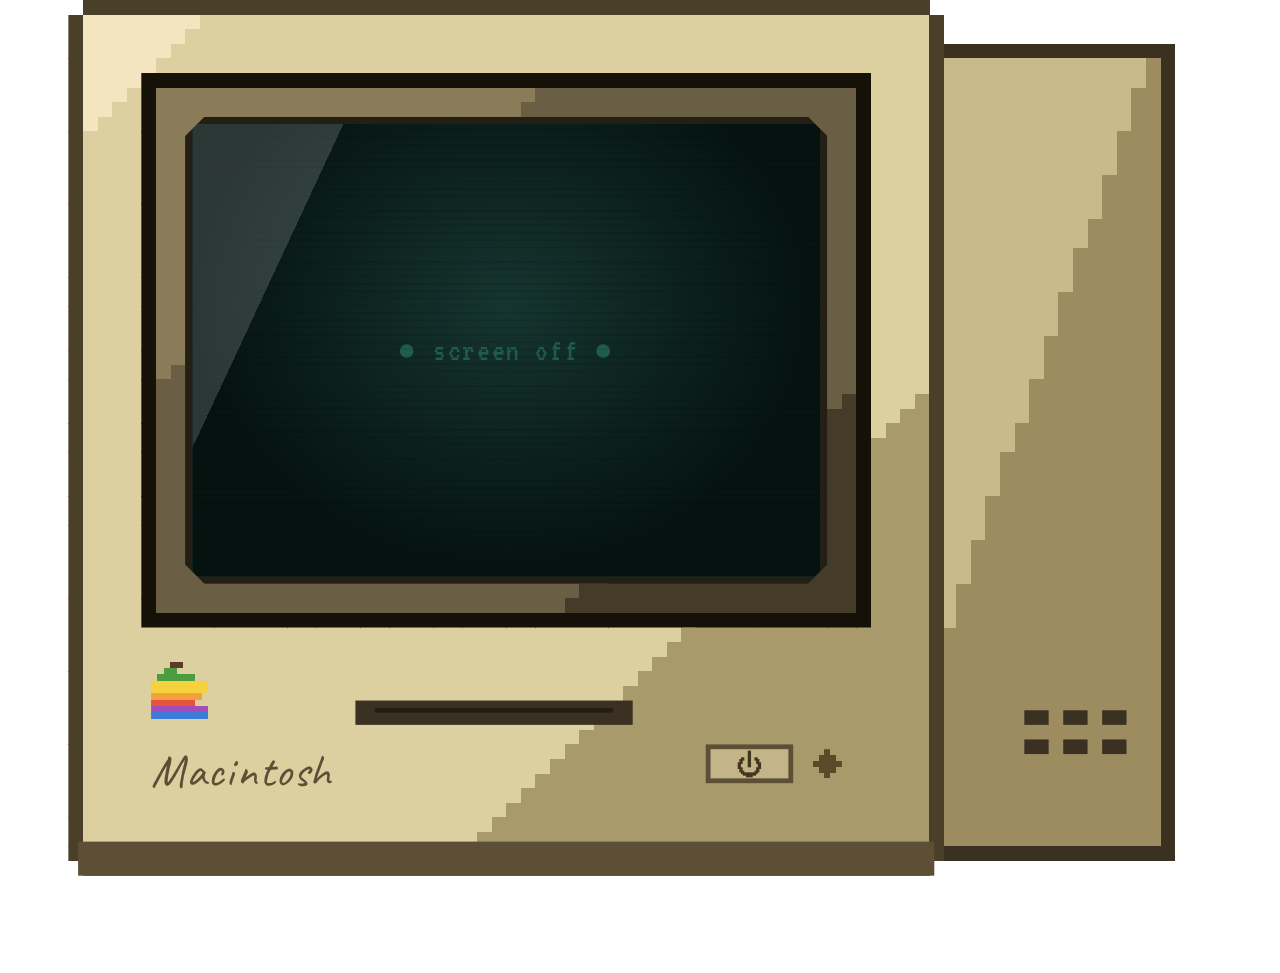
<file: assets/macintosh-pixel-art.html>
<!doctype html>
<html lang="es">
  <head>
    <meta charset="UTF-8" />
    <meta name="viewport" content="width=device-width, initial-scale=1.0" />
    <title>Macintosh Pixel</title>
    <link rel="preconnect" href="https://fonts.googleapis.com" />
    <link
      href="https://fonts.googleapis.com/css2?family=VT323&family=Caveat:wght@700&display=swap"
      rel="stylesheet"
    />
    <style>
      :root {
        --scene-1: #6f9ab8;
        --scene-2: #4c6f8f;
        --key: #d7cba9;
        --key-dark: #a99872;
        --screen-mint: #dff2e4;
        --screen-mint-deep: #c9e9d9;
        --screen-text: #0c3a2f;
        --screen-dark: #0c2f28;
        --screen-frame: #241f14;
        --pixel-font: "VT323", monospace;
        --script-font: "Caveat", cursive;
      }
      * {
        box-sizing: border-box;
      }
      html,
      body {
        width: 100%;
        height: 100%;
        margin: 0;
        overflow: hidden;
      }
      body {
        background: transparent;
        display: flex;
        align-items: flex-start;
        justify-content: center;
        font-family: var(--pixel-font);
        image-rendering: pixelated;
      }

      /* ============ SCENE WRAP — responsive scale ============ */
      .scene-wrap {
        transform-origin: top center;
        display: flex;
        align-items: flex-start;
        justify-content: center;
      }
      .stage {
        position: relative;
        width: 470px;
        height: 370px; /* mac body only */
        user-select: none;
        flex-shrink: 0;
      }
      svg {
        display: block;
      }

      /* ============ MAC CASE ============ */
      .mac-unit {
        position: absolute;
        left: 0;
        top: 0;
        width: 470px;
        height: 400px;
      }
      .case-side {
        position: absolute;
        left: 335px;
        top: 18px;
        width: 120px;
        height: 336px;
      }
      .case-side .vents {
        position: absolute;
        right: 20px;
        bottom: 44px;
        display: grid;
        grid-template-columns: repeat(3, 10px);
        gap: 6px;
        z-index: 2;
      }
      .case-side .vents span {
        height: 6px;
        background: #3a3122;
      }
      .case-front {
        position: absolute;
        left: 0;
        top: 0;
        width: 360px;
        height: 360px;
      }
      .screen-bezel {
        position: absolute;
        left: 30px;
        top: 30px;
        width: 300px;
        height: 228px;
        padding: 18px;
      }
      .bezel-bg {
        position: absolute;
        inset: 0;
        z-index: 0;
      }
      .crt {
        position: relative;
        width: 264px;
        height: 192px;
        background: var(--screen-dark);
        overflow: hidden;
        cursor: pointer;
        border: 3px solid var(--screen-frame);
        clip-path: polygon(
          8px 0,
          calc(100% - 8px) 0,
          100% 8px,
          100% calc(100% - 8px),
          calc(100% - 8px) 100%,
          8px 100%,
          0 calc(100% - 8px),
          0 8px
        );
      }
      .crt-glare {
        position: absolute;
        inset: 0;
        background: linear-gradient(
          115deg,
          rgba(255, 255, 255, 0.16) 0%,
          rgba(255, 255, 255, 0.16) 18%,
          transparent 18%
        );
        pointer-events: none;
        z-index: 50;
      }
      .scanlines {
        position: absolute;
        inset: 0;
        background: repeating-linear-gradient(
          rgba(0, 0, 0, 0) 0,
          rgba(0, 0, 0, 0) 2px,
          rgba(0, 0, 0, 0.14) 3px
        );
        pointer-events: none;
        z-index: 49;
      }
      .apple-badge {
        position: absolute;
        left: 34px;
        top: 272px;
        width: 26px;
        height: 26px;
        z-index: 2;
      }
      .floppy-slot {
        position: absolute;
        left: 118px;
        top: 288px;
        width: 114px;
        height: 10px;
        background: #3a3122;
        z-index: 2;
      }
      .floppy-slot span {
        position: absolute;
        top: 3px;
        left: 8px;
        right: 8px;
        height: 2px;
        background: #000;
        opacity: 0.4;
      }
      .brand-label {
        position: absolute;
        left: 34px;
        top: 305px;
        font-family: var(--script-font);
        font-size: 19px;
        color: #5c4f36;
        letter-spacing: 0.5px;
        z-index: 2;
      }
      .power-btn {
        position: absolute;
        left: 262px;
        top: 306px;
        width: 36px;
        height: 16px;
        background: #c3b587;
        border: 2px solid #5c4f36;
        border-radius: 0;
        cursor: pointer;
        display: flex;
        align-items: center;
        justify-content: center;
        font-family: var(--pixel-font);
        font-size: 11px;
        color: #40371f;
        padding: 0;
        z-index: 2;
      }
      .power-btn:active {
        transform: translate(1px, 1px);
      }
      .power-led {
        position: absolute;
        left: 306px;
        top: 308px;
        width: 12px;
        height: 12px;
        z-index: 2;
      }
      .mac-base {
        position: absolute;
        left: 4px;
        top: 346px;
        width: 352px;
        height: 14px;
        background: #5c4f36;
        z-index: 1;
      }

      /* ============ KEYBOARD ============ */
      .keyboard {
        position: absolute;
        left: 20px;
        top: 400px;
        width: 420px;
        height: 96px;
      }
      .keyboard-bg {
        position: absolute;
        inset: 0;
        z-index: 0;
      }
      .kb-keys {
        position: absolute;
        left: 14px;
        top: 12px;
        right: 14px;
        bottom: 12px;
        display: flex;
        flex-direction: column;
        justify-content: space-between;
        z-index: 1;
      }
      .kb-row {
        display: flex;
        gap: 5px;
      }
      .key {
        height: 14px;
        flex: 1;
        background: var(--key);
        box-shadow: 2px 2px 0 var(--key-dark);
      }
      .key.wide {
        flex: 2.4;
      }
      .key.space {
        flex: 8;
      }

      /* ============ MOUSE ============ */
      .mouse-wrap {
        position: absolute;
        left: 460px;
        top: 440px;
        width: 96px;
        height: 78px;
      }
      .mouse-bg {
        position: absolute;
        inset: 0;
        z-index: 0;
      }
      .mouse-seam {
        position: absolute;
        left: 10px;
        top: 16px;
        right: 10px;
        height: 4px;
        background: #8d7f5c;
        z-index: 1;
      }

      /* ============ SCREEN CONTENT LAYERS ============ */
      .layer {
        position: absolute;
        inset: 0;
      }
      .off-screen {
        background: radial-gradient(
          ellipse at 50% 40%,
          #163530 0%,
          #041210 70%
        );
        display: flex;
        align-items: center;
        justify-content: center;
        color: #1f5c4d;
        font-size: 13px;
        letter-spacing: 1px;
        opacity: 1;
        transition: opacity 0.25s;
      }
      .boot-screen {
        background: var(--screen-mint);
        display: flex;
        flex-direction: column;
        align-items: center;
        justify-content: center;
        gap: 14px;
        opacity: 0;
        pointer-events: none;
        transition: opacity 0.2s;
      }
      .boot-screen.show {
        opacity: 1;
      }
      .boot-icon {
        width: 52px;
        height: 52px;
      }
      .boot-bar {
        width: 140px;
        height: 10px;
        border: 2px solid var(--screen-text);
        overflow: hidden;
        background: rgba(12, 58, 47, 0.08);
      }
      .boot-bar-fill {
        height: 100%;
        width: 0%;
        background: var(--screen-text);
        transition: width 1.2s linear;
      }
      .hello-screen {
        background: var(--screen-mint);
        display: flex;
        align-items: center;
        justify-content: center;
        opacity: 0;
        pointer-events: none;
        transition: opacity 0.35s;
      }
      .hello-screen.show {
        opacity: 1;
      }
      #helloCanvas {
        width: 230px;
        height: 90px;
        image-rendering: pixelated;
        image-rendering: -moz-crisp-edges;
        image-rendering: crisp-edges;
      }
      .desktop-layer {
        background: var(--screen-mint);
        opacity: 0;
        pointer-events: none;
        transition: opacity 0.4s;
        display: flex;
        flex-direction: column;
      }
      .desktop-layer.show {
        opacity: 1;
        pointer-events: auto;
      }
      .menubar {
        height: 18px;
        background: #f2f8f4;
        border-bottom: 2px solid var(--screen-text);
        display: flex;
        align-items: center;
        padding: 0 5px;
        gap: 2px;
        position: relative;
        z-index: 100;
        flex-shrink: 0;
      }
      .menu-apple {
        width: 12px;
        height: 12px;
        cursor: pointer;
        margin-right: 4px;
      }
      .menu-item {
        font-size: 12px;
        color: var(--screen-text);
        padding: 0 6px;
        cursor: pointer;
        line-height: 16px;
      }
      .menu-item:hover,
      .menu-item.active {
        background: var(--screen-text);
        color: var(--screen-mint);
      }
      .menu-clock {
        margin-left: auto;
        font-size: 11px;
        color: var(--screen-text);
        padding-right: 3px;
      }
      .menu-dropdown {
        position: absolute;
        top: 18px;
        left: 0;
        min-width: 130px;
        background: #f2f8f4;
        border: 2px solid var(--screen-text);
        border-top: none;
        display: none;
        flex-direction: column;
        z-index: 200;
        box-shadow: 2px 3px 0 rgba(0, 0, 0, 0.2);
      }
      .menu-dropdown.open {
        display: flex;
      }
      .menu-dropdown div {
        font-size: 12px;
        color: var(--screen-text);
        padding: 2px 8px;
        cursor: pointer;
        white-space: nowrap;
      }
      .menu-dropdown div:hover {
        background: var(--screen-text);
        color: var(--screen-mint);
      }
      .menu-dropdown hr {
        border: none;
        border-top: 1px solid var(--screen-text);
        opacity: 0.35;
        margin: 2px 0;
      }

      /* ============ DESKTOP ============ */
      .desktop-icons {
        position: relative;
        flex: 1;
        padding: 10px;
        display: flex;
        flex-direction: column;
        flex-wrap: wrap;
        align-content: flex-start;
        gap: 4px;
        overflow: hidden;
      }
      .desk-icon {
        width: 52px;
        display: flex;
        flex-direction: column;
        align-items: center;
        gap: 2px;
        cursor: default;
        padding: 2px;
      }
      .desk-icon .glyph {
        width: 28px;
        height: 28px;
      }
      .desk-icon .lbl {
        font-size: 11px;
        color: var(--screen-text);
        text-align: center;
        line-height: 1;
        padding: 1px 2px;
      }
      .desk-icon.selected .lbl {
        background: var(--screen-text);
        color: var(--screen-mint);
      }

      /* ============ WINDOWS ============ */
      #windows-layer {
        position: absolute;
        left: 0;
        top: 18px;
        right: 0;
        bottom: 0;
        z-index: 150;
        pointer-events: none;
      }
      .win {
        position: absolute;
        background: var(--screen-mint);
        border: 2px solid var(--screen-text);
        box-shadow: 3px 4px 0 rgba(12, 58, 47, 0.35);
        display: flex;
        flex-direction: column;
        pointer-events: auto;
        animation: winPop 0.12s ease-out;
      }
      @keyframes winPop {
        from {
          transform: scale(0.9);
          opacity: 0;
        }
        to {
          transform: scale(1);
          opacity: 1;
        }
      }
      .win-titlebar {
        height: 18px;
        flex-shrink: 0;
        background-image: repeating-linear-gradient(
          to bottom,
          var(--screen-text) 0 2px,
          var(--screen-mint) 2px 4px
        );
        border-bottom: 2px solid var(--screen-text);
        display: flex;
        align-items: center;
        padding: 0 4px;
        cursor: grab;
        gap: 5px;
      }
      .win-titlebar:active {
        cursor: grabbing;
      }
      .win-close {
        width: 10px;
        height: 10px;
        background: var(--screen-mint);
        border: 2px solid var(--screen-text);
        cursor: pointer;
        flex-shrink: 0;
      }
      .win-title {
        background: var(--screen-mint);
        padding: 0 7px;
        font-size: 11px;
        color: var(--screen-text);
        margin: 0 auto;
      }
      .win-body {
        flex: 1;
        overflow: auto;
        padding: 9px;
        font-size: 13px;
        color: var(--screen-text);
        line-height: 1.35;
      }
      .win-body b {
        font-weight: 700;
      }
      .mini-icon-row {
        display: flex;
        gap: 14px;
        flex-wrap: wrap;
      }
      .mini-icon {
        width: 54px;
        display: flex;
        flex-direction: column;
        align-items: center;
        gap: 2px;
        cursor: default;
      }
      .mini-icon .lbl {
        font-size: 11px;
        text-align: center;
      }

      /* ============ PIXELPAINT ============ */
      .paint-toolbar {
        display: flex;
        align-items: center;
        gap: 5px;
        margin-bottom: 6px;
      }
      .swatch {
        width: 14px;
        height: 14px;
        border: 2px solid var(--screen-text);
        cursor: pointer;
      }
      .swatch.active {
        outline: 2px solid #d9534f;
        outline-offset: 1px;
      }
      .paint-btn {
        font-family: var(--pixel-font);
        font-size: 12px;
        border: 2px solid var(--screen-text);
        background: var(--screen-mint);
        color: var(--screen-text);
        cursor: pointer;
        padding: 1px 7px;
      }
      .paint-btn:hover {
        background: var(--screen-text);
        color: var(--screen-mint);
      }
      .paint-grid {
        display: grid;
        border: 2px solid var(--screen-text);
        width: max-content;
      }
      .paint-cell {
        width: 9px;
        height: 9px;
        background: #fff;
        outline: 1px solid #cfe6da;
      }

      /* ============ PONG ============ */
      .pong-wrap {
        display: flex;
        flex-direction: column;
        align-items: center;
        gap: 4px;
        height: 100%;
        padding: 4px;
      }
      .pong-canvas {
        display: block;
        image-rendering: pixelated;
        border: 2px solid var(--screen-text);
        background: var(--screen-dark);
        cursor: none;
        flex: 1;
        min-height: 0;
        width: 100%;
      }
      .pong-ui {
        display: flex;
        gap: 12px;
        align-items: center;
        font-size: 13px;
        color: var(--screen-text);
        flex-shrink: 0;
      }
      .pong-btn {
        font-family: var(--pixel-font);
        font-size: 12px;
        border: 2px solid var(--screen-text);
        background: var(--screen-mint);
        color: var(--screen-text);
        cursor: pointer;
        padding: 1px 8px;
      }
      .pong-btn:hover {
        background: var(--screen-text);
        color: var(--screen-mint);
      }
      .pong-touch-controls {
        display: none;
        flex-direction: row;
        gap: 8px;
        flex-shrink: 0;
      }
      .pong-touch-btn {
        font-family: var(--pixel-font);
        font-size: 18px;
        border: 2px solid var(--screen-text);
        background: var(--screen-mint);
        color: var(--screen-text);
        cursor: pointer;
        width: 36px;
        height: 28px;
        display: flex;
        align-items: center;
        justify-content: center;
        user-select: none;
        -webkit-user-select: none;
        touch-action: none;
      }
      .pong-touch-btn:active {
        background: var(--screen-text);
        color: var(--screen-mint);
      }

      /* show touch controls on touch devices */
      @media (pointer: coarse) {
        .pong-touch-controls {
          display: flex;
        }
        .pong-canvas {
          cursor: default;
        }
      }

      /* ============ SCROLLBAR ============ */
      ::-webkit-scrollbar {
        width: 9px;
        height: 9px;
      }
      ::-webkit-scrollbar-thumb {
        background: var(--screen-text);
      }
      ::-webkit-scrollbar-track {
        background: var(--screen-mint-deep);
      }
    </style>
  </head>
  <body>
    <div class="scene-wrap" id="sceneWrap">
      <div class="stage">
        <!-- MAC -->
        <div class="mac-unit">
          <div class="case-side" id="caseSide">
            <div class="vents">
              <span></span><span></span><span></span> <span></span><span></span
              ><span></span>
            </div>
          </div>
          <div class="case-front" id="caseFront">
            <div class="screen-bezel">
              <div class="bezel-bg" id="bezelBg"></div>
              <div class="crt" id="crt" title="Clic para encender">
                <div class="layer off-screen" id="offScreen">
                  ● screen off ●
                </div>
                <div class="layer boot-screen" id="bootScreen">
                  <div class="boot-icon" id="bootIcon"></div>
                  <div class="boot-bar">
                    <div class="boot-bar-fill" id="bootBarFill"></div>
                  </div>
                </div>
                <div class="layer hello-screen" id="helloScreen">
                  <canvas id="helloCanvas" width="140" height="55"></canvas>
                </div>
                <div class="layer desktop-layer" id="desktopLayer">
                  <div class="menubar" id="menubar">
                    <div class="menu-apple" id="menuApple"></div>
                    <div class="menu-item" data-menu="file">File</div>
                    <div class="menu-item" data-menu="edit">Edit</div>
                    <div class="menu-item" data-menu="special">Special</div>
                    <div class="menu-clock" id="menuClock">12:00</div>
                    <div class="menu-dropdown" id="dd-apple">
                      <div data-action="about">About This Mac…</div>
                    </div>
                    <div class="menu-dropdown" id="dd-file">
                      <div data-action="newfolder">New folder</div>
                      <div data-action="closeall">Close All</div>
                    </div>
                    <div class="menu-dropdown" id="dd-edit">
                      <div data-action="noop">Copy</div>
                      <div data-action="noop">Paste</div>
                    </div>
                    <div class="menu-dropdown" id="dd-special">
                      <div data-action="emptytrash">Empty Trash</div>
                      <hr />
                      <div data-action="restart">Restart</div>
                      <div data-action="shutdown">Shut Down</div>
                    </div>
                  </div>
                  <div class="desktop-icons" id="desktopIcons"></div>
                </div>
                <div id="windows-layer"></div>
                <div class="crt-glare"></div>
                <div class="scanlines"></div>
              </div>
            </div>
            <div class="apple-badge" id="appleBadge"></div>
            <div class="floppy-slot"><span></span></div>
            <div class="brand-label">Macintosh</div>
            <button class="power-btn" id="powerBtn">⏻</button>
            <div class="power-led" id="powerLed"></div>
            <div class="mac-base"></div>
          </div>
        </div>
      </div>
    </div>

    <script>
      /* ============================================================
         PIXEL ART ENGINE
      ============================================================ */
      function pixelIcon(rows, palette) {
        const w = Math.max(...rows.map((r) => r.length));
        const h = rows.length;
        const norm = rows.map((r) => (r + ".".repeat(w)).slice(0, w));
        let rects = "";
        for (let y = 0; y < h; y++)
          for (let x = 0; x < w; x++) {
            const c = norm[y][x];
            if (c === ".") continue;
            const color = palette[c];
            if (!color) continue;
            rects += `<rect x="${x}" y="${y}" width="1.02" height="1.02" fill="${color}"/>`;
          }
        return `<svg viewBox="0 0 ${w} ${h}" width="100%" height="100%" preserveAspectRatio="none" shape-rendering="crispEdges" xmlns="http://www.w3.org/2000/svg">${rects}</svg>`;
      }

      function pixelPanel(cols, rows, opts) {
        const {
          corner = 4,
          outline = "#000",
          light = "#fff",
          base = "#ccc",
          dark = "#888",
          lightBand = 0.28,
          darkBand = 0.24,
        } = opts;
        function inShape(x, y) {
          if (x < 0 || y < 0 || x >= cols || y >= rows) return false;
          const r = corner;
          let cx = null,
            cy = null;
          if (x < r && y < r) {
            cx = r - 1;
            cy = r - 1;
          } else if (x >= cols - r && y < r) {
            cx = cols - r;
            cy = r - 1;
          } else if (x < r && y >= rows - r) {
            cx = r - 1;
            cy = rows - r;
          } else if (x >= cols - r && y >= rows - r) {
            cx = cols - r;
            cy = rows - r;
          }
          if (cx === null) return true;
          const dx = x - cx,
            dy = y - cy;
          return dx * dx + dy * dy <= r * r + r;
        }
        let rects = "";
        for (let y = 0; y < rows; y++)
          for (let x = 0; x < cols; x++) {
            if (!inShape(x, y)) continue;
            const isEdge =
              !inShape(x - 1, y) ||
              !inShape(x + 1, y) ||
              !inShape(x, y - 1) ||
              !inShape(x, y + 1);
            let color;
            if (isEdge) {
              color = outline;
            } else {
              const t = (x / cols) * 0.5 + (y / rows) * 0.5;
              color = t < lightBand ? light : t > 1 - darkBand ? dark : base;
            }
            rects += `<rect x="${x}" y="${y}" width="1.02" height="1.02" fill="${color}"/>`;
          }
        return `<svg viewBox="0 0 ${cols} ${rows}" width="100%" height="100%" preserveAspectRatio="none" shape-rendering="crispEdges" xmlns="http://www.w3.org/2000/svg">${rects}</svg>`;
      }

      /* ============ ICONS ============ */
      const ICONS = {};
      ICONS.disk = pixelIcon(
        [
          "............",
          "............",
          "..kkkkkkkk..",
          ".kwwwwwwwwk.",
          ".kwwwwwwwwk.",
          ".kwkkkkkkwk.",
          ".kwwwwwwwwk.",
          ".kwwwwwwwwk.",
          ".kwwwwwwwwk.",
          ".kkkkkkkkkk.",
          "............",
          "............",
        ],
        { k: "#3a4a48", w: "#eef6f1" },
      );
      ICONS.folder = pixelIcon(
        [
          "............",
          "...kkkk.....",
          "..kyyyk.....",
          ".kkkkkkkkkk.",
          ".kyyyyyyyyk.",
          ".kyyyyyyyyk.",
          ".kyyyyyyyyk.",
          ".kyyyyyyyyk.",
          ".kyyyyyyyyk.",
          ".kkkkkkkkkk.",
          "............",
          "............",
        ],
        { k: "#6b5423", y: "#f0c419" },
      );
      ICONS.trash = pixelIcon(
        [
          "............",
          "....kkkk....",
          "...kwwwwk...",
          "..kkkkkkkk..",
          ".kwwwwwwwwk.",
          ".kwkwwkwwkk.",
          ".kwwwwwwwwk.",
          ".kwkwwkwwkk.",
          ".kwwwwwwwwk.",
          "..kkkkkkkk..",
          "............",
          "............",
        ],
        { k: "#3a3a3a", w: "#d4d4d4" },
      );
      ICONS.file = pixelIcon(
        [
          "............",
          ".kkkkkkk....",
          ".kwwwwwky...",
          ".kwwwwwky...",
          ".kwkkkkky...",
          ".kwwwwwky...",
          ".kwkkkkky...",
          ".kwwwwwky...",
          ".kwkkkkky...",
          ".kkkkkkkky..",
          "............",
          "............",
        ],
        { k: "#333", w: "#fff", y: "#9a9a9a" },
      );
      ICONS.brush = pixelIcon(
        [
          "............",
          "..........k.",
          ".........kwk",
          "........kwwk",
          ".......kwwk.",
          "......kwwk..",
          ".....kwwk...",
          "....kbbk....",
          "...kbbk.....",
          "..kbbk......",
          ".kbbk.......",
          "kbbk........",
        ],
        { k: "#332211", w: "#c9c9c9", b: "#8a5a2a" },
      );
      ICONS.appleRainbow = pixelIcon(
        [
          "...kk.....",
          "..gg......",
          ".gggggg...",
          "yyyyyyyyy.",
          "yyyyyyyyy.",
          "oooooooo..",
          "rrrrrrr...",
          "ppppppppp.",
          "bbbbbbbbb.",
          "..........",
        ],
        {
          k: "#5b3a29",
          g: "#4d9c3d",
          y: "#f4d13d",
          o: "#f2a13d",
          r: "#e5533d",
          p: "#a34dbb",
          b: "#3d7dd8",
        },
      );
      ICONS.happyMac = pixelIcon(
        [
          "..kkkkkkkkkkkk..",
          ".kwwwwwwwwwwwwk.",
          ".kwwwwwwwwwwwwk.",
          ".kwwkkwwwwkkwwk.",
          ".kwwkkwwwwkkwwk.",
          ".kwwwwwwwwwwwwk.",
          ".kwwwkwwwwkwwwk.",
          ".kwwwwkkkkwwwwk.",
          ".kwwwwwwwwwwwwk.",
          ".kkkkkkkkkkkkkk.",
          "...kkk....kkk...",
          "...kkk....kkk...",
          "..kkkkk..kkkkk..",
          "................",
        ],
        { k: "#0c3a2f", w: "#eef8f2" },
      );
      ICONS.pong = pixelIcon(
        [
          "k..........k",
          "k..........k",
          "k.....kk...k",
          "k..........k",
          "k..........k",
          "k....kk....k",
          "k..........k",
          "k..........k",
        ],
        { k: "#0c3a2f" },
      );
      ICONS.weatherart = pixelIcon(
        [
          "....yyy.....",
          "...yyyyy....",
          "..yyyyyyy...",
          "...yyyyy....",
          "....yyy.....",
          "............",
          ".bbb..bbb...",
          "bbbbb.bbbbb.",
          ".bbb..bbb...",
          "............",
          "..rrrrrrrr..",
          "..rrrrrrrr..",
        ],
        { y: "#f4d13d", b: "#3d7dd8", r: "#e5533d" },
      );
      ICONS.ledDiamond = pixelIcon(
        ["..k..", ".kkk.", "kkkkk", ".kkk.", "..k.."],
        { k: "#5a4a2a" },
      );
      const LED_OFF = ICONS.ledDiamond;
      const LED_ON = pixelIcon(["..k..", ".kkk.", "kkkkk", ".kkk.", "..k.."], {
        k: "#7CFC7C",
      });

      /* ============ PANELS ============ */
      const CASE_PALETTE = {
        corner: 5,
        outline: "#4a3f28",
        light: "#f2e5c0",
        base: "#dccfa0",
        dark: "#a89a6a",
        lightBand: 0.08,
        darkBand: 0.3,
      };
      const SIDE_PALETTE = {
        corner: 3,
        outline: "#3a3120",
        light: "#e6d9b3",
        base: "#c9ba8c",
        dark: "#9c8c60",
        lightBand: 0.06,
        darkBand: 0.55,
      };
      const BEZEL_PALETTE = {
        corner: 3,
        outline: "#151109",
        light: "#8a7c58",
        base: "#6a5f44",
        dark: "#443b29",
      };
      const KB_PALETTE = {
        corner: 3,
        outline: "#4a3f28",
        light: "#f2e9cc",
        base: "#ddd0ae",
        dark: "#b19d6c",
      };
      const MOUSE_PALETTE = {
        corner: 4,
        outline: "#4a3f28",
        light: "#f4ecd2",
        base: "#ddd0ae",
        dark: "#b19d6c",
      };

      document.getElementById("caseFront").style.zIndex = 0;
      document
        .getElementById("caseFront")
        .insertAdjacentHTML(
          "afterbegin",
          `<div style="position:absolute;inset:0;z-index:-1;">${pixelPanel(60, 60, CASE_PALETTE)}</div>`,
        );
      document
        .getElementById("caseSide")
        .insertAdjacentHTML(
          "afterbegin",
          `<div style="position:absolute;inset:0;z-index:-1;">${pixelPanel(20, 56, SIDE_PALETTE)}</div>`,
        );
      document.getElementById("bezelBg").innerHTML = pixelPanel(
        50,
        38,
        BEZEL_PALETTE,
      );
      document.getElementById("bootIcon").innerHTML = ICONS.happyMac;
      document.getElementById("appleBadge").innerHTML = ICONS.appleRainbow;
      document.getElementById("menuApple").innerHTML = ICONS.appleRainbow;
      document.getElementById("powerLed").innerHTML = LED_OFF;

      /* ============================================================
         RESPONSIVE SCALING
      ============================================================ */
      function fitStage() {
        const wrap = document.getElementById("sceneWrap");
        const stageW = 470,
          stageH = 370;
        const scale = Math.min(
          window.innerWidth / stageW,
          window.innerHeight / stageH,
        );
        wrap.style.width = stageW + "px";
        wrap.style.height = stageH + "px";
        wrap.style.transformOrigin = "top center";
        wrap.style.transform = "scale(" + scale + ")";
      }
      fitStage();
      window.addEventListener("resize", fitStage);

      /* ============================================================
         BOOT SEQUENCE
      ============================================================ */
      const crt = document.getElementById("crt");
      const offScreen = document.getElementById("offScreen");
      const bootScreen = document.getElementById("bootScreen");
      const bootBarFill = document.getElementById("bootBarFill");
      const helloScreen = document.getElementById("helloScreen");
      const desktopLayer = document.getElementById("desktopLayer");
      const powerLed = document.getElementById("powerLed");
      const powerBtn = document.getElementById("powerBtn");
      let machineState = "off";
      let bootTimers = [];

      function clearBootTimers() {
        bootTimers.forEach((t) => clearTimeout(t));
        bootTimers = [];
      }

      function drawHello() {
        try {
          const c = document.getElementById("helloCanvas");
          if (!c) return;
          const ctx = c.getContext("2d");
          ctx.clearRect(0, 0, c.width, c.height);
          ctx.fillStyle = "#0c3a2f";
          ctx.font = "italic 40px 'Caveat', cursive";
          ctx.textBaseline = "middle";
          ctx.textAlign = "center";
          ctx.fillText("hello", c.width / 2, c.height / 2 + 4);
        } catch (e) {
          console.warn("canvas error", e);
        }
      }
      try {
        if (document.fonts && document.fonts.ready) {
          document.fonts
            .load("40px 'Caveat'")
            .then(drawHello)
            .catch(() => {});
          document.fonts.ready.then(drawHello).catch(() => {});
        } else {
          drawHello();
        }
      } catch (e) {}

      function powerOn() {
        if (machineState !== "off") return;
        clearBootTimers();
        machineState = "booting";
        offScreen.style.opacity = "0";
        bootScreen.classList.add("show");
        bootBarFill.style.width = "0%";
        powerLed.innerHTML = LED_ON;
        requestAnimationFrame(() =>
          requestAnimationFrame(() => {
            bootBarFill.style.width = "100%";
          }),
        );
        bootTimers.push(
          setTimeout(() => {
            bootScreen.classList.remove("show");
            machineState = "hello";
            drawHello();
            helloScreen.classList.add("show");
          }, 1500),
        );
        bootTimers.push(
          setTimeout(() => {
            helloScreen.classList.remove("show");
            machineState = "desktop";
            desktopLayer.classList.add("show");
          }, 3400),
        );
      }
      function powerOff() {
        clearBootTimers();
        machineState = "off";
        bootScreen.classList.remove("show");
        helloScreen.classList.remove("show");
        desktopLayer.classList.remove("show");
        offScreen.style.opacity = "1";
        powerLed.innerHTML = LED_OFF;
        closeAllWindows();
        closeAllMenus();
      }
      function restartMachine() {
        powerOff();
        setTimeout(powerOn, 350);
      }
      crt.addEventListener("click", () => {
        if (machineState === "off") powerOn();
      });
      powerBtn.addEventListener("click", (e) => {
        e.stopPropagation();
        if (machineState === "off") powerOn();
        else powerOff();
      });

      /* ============================================================
         CLOCK
      ============================================================ */
      function tickClock() {
        const now = new Date();
        let h = now.getHours();
        const m = now.getMinutes();
        const ampm = h >= 12 ? "PM" : "AM";
        h = h % 12 || 12;
        document.getElementById("menuClock").textContent =
          h + ":" + String(m).padStart(2, "0") + " " + ampm;
      }
      tickClock();
      setInterval(tickClock, 5000);

      /* ============================================================
         MENUS
      ============================================================ */
      const menuMap = {
        file: "dd-file",
        edit: "dd-edit",
        special: "dd-special",
      };
      function closeAllMenus() {
        document
          .querySelectorAll(".menu-dropdown")
          .forEach((d) => d.classList.remove("open"));
        document
          .querySelectorAll(".menu-item")
          .forEach((d) => d.classList.remove("active"));
      }
      document.querySelectorAll(".menu-item[data-menu]").forEach((item) => {
        item.addEventListener("click", (e) => {
          e.stopPropagation();
          const key = item.dataset.menu;
          const dd = document.getElementById(menuMap[key]);
          const wasOpen = dd.classList.contains("open");
          closeAllMenus();
          if (!wasOpen) {
            dd.classList.add("open");
            item.classList.add("active");
          }
        });
      });
      document.getElementById("menuApple").addEventListener("click", (e) => {
        e.stopPropagation();
        const dd = document.getElementById("dd-apple");
        const wasOpen = dd.classList.contains("open");
        closeAllMenus();
        if (!wasOpen) dd.classList.add("open");
      });
      document.addEventListener("click", closeAllMenus);
      document
        .querySelectorAll(".menu-dropdown div[data-action]")
        .forEach((opt) => {
          opt.addEventListener("click", (e) => {
            e.stopPropagation();
            closeAllMenus();
            const a = opt.dataset.action;
            if (a === "about") openAboutWindow();
            else if (a === "shutdown") powerOff();
            else if (a === "restart") restartMachine();
            else if (a === "emptytrash") openTrashWindow();
            else if (a === "closeall") closeAllWindows();
            else if (a === "newfolder")
              openWindow({
                id: "w-nf-" + Date.now(),
                title: "carpeta sin título",
                x: 260,
                y: 110,
                w: 190,
                h: 110,
                content: `<div style="text-align:center;padding-top:16px;">${iconHTML("folder", 36)}<div style="margin-top:6px;">carpeta sin título</div></div>`,
              });
          });
        });

      /* ============================================================
         WINDOW MANAGER
      ============================================================ */
      let zTop = 10,
        openWins = {};
      const winLayer = document.getElementById("windows-layer");

      function iconHTML(name, size) {
        return `<div style="width:${size}px;height:${size}px;margin:0 auto;">${ICONS[name]}</div>`;
      }
      function closeAllWindows() {
        Object.keys(openWins).forEach((id) => {
          const el = document.getElementById(id);
          if (el) el.remove();
        });
        openWins = {};
      }
      function focusWindow(el) {
        el.style.zIndex = ++zTop;
      }

      function openWindow({ id, title, x, y, w, h, content, onReady }) {
        if (document.getElementById(id)) {
          focusWindow(document.getElementById(id));
          return;
        }
        // Center window in the available layer area
        const layerRect = winLayer.getBoundingClientRect();
        const layerW = layerRect.width || 264;
        const layerH = layerRect.height || 174;
        const cx = Math.max(2, Math.round((layerW - w) / 2));
        const cy = Math.max(2, Math.round((layerH - h) / 2));
        const finalX = x !== undefined ? cx : cx;
        const finalY = y !== undefined ? cy : cy;
        const win = document.createElement("div");
        win.className = "win";
        win.id = id;
        win.style.cssText = `left:${cx}px;top:${cy}px;width:${w}px;height:${h}px;z-index:${++zTop}`;
        win.innerHTML = `
          <div class="win-titlebar">
            <div class="win-close"></div>
            <div class="win-title">${title}</div>
          </div>
          <div class="win-body">${content}</div>`;
        winLayer.appendChild(win);
        openWins[id] = true;
        win.addEventListener("mousedown", () => focusWindow(win));
        win.querySelector(".win-close").addEventListener("click", (e) => {
          e.stopPropagation();
          win.remove();
          delete openWins[id];
        });
        makeDraggable(win, win.querySelector(".win-titlebar"));
        if (onReady) onReady(win);
        return win;
      }

      function makeDraggable(win, handle) {
        let dragging = false,
          offX = 0,
          offY = 0;
        // mouse
        handle.addEventListener("mousedown", (e) => {
          if (e.target.classList.contains("win-close")) return;
          dragging = true;
          const rect = win.getBoundingClientRect();
          offX = e.clientX - rect.left;
          offY = e.clientY - rect.top;
          focusWindow(win);
          e.preventDefault();
        });
        window.addEventListener("mousemove", (e) => {
          if (!dragging) return;
          const pr = winLayer.getBoundingClientRect();
          let nx = e.clientX - pr.left - offX;
          let ny = e.clientY - pr.top - offY;
          nx = Math.max(0, Math.min(nx, pr.width - win.offsetWidth));
          ny = Math.max(0, Math.min(ny, pr.height - win.offsetHeight));
          win.style.left = nx + "px";
          win.style.top = ny + "px";
        });
        window.addEventListener("mouseup", () => (dragging = false));
        // touch
        handle.addEventListener(
          "touchstart",
          (e) => {
            if (e.target.classList.contains("win-close")) return;
            const t = e.touches[0];
            dragging = true;
            const rect = win.getBoundingClientRect();
            offX = t.clientX - rect.left;
            offY = t.clientY - rect.top;
            focusWindow(win);
            e.preventDefault();
          },
          { passive: false },
        );
        handle.addEventListener(
          "touchmove",
          (e) => {
            if (!dragging) return;
            const t = e.touches[0];
            const pr = winLayer.getBoundingClientRect();
            let nx = t.clientX - pr.left - offX;
            let ny = t.clientY - pr.top - offY;
            nx = Math.max(0, Math.min(nx, pr.width - win.offsetWidth));
            ny = Math.max(0, Math.min(ny, pr.height - win.offsetHeight));
            win.style.left = nx + "px";
            win.style.top = ny + "px";
            e.preventDefault();
          },
          { passive: false },
        );
        handle.addEventListener("touchend", () => (dragging = false));
      }

      /* ============================================================
         WINDOW CONTENT
      ============================================================ */
      function openAboutWindow() {
        openWindow({
          id: "w-about",
          title: "Acerca de esta Macintosh",
          x: 60,
          y: 30,
          w: 200,
          h: 175,
          content: `<div style="text-align:center;">
            <div style="width:40px;height:40px;margin:0 auto 6px;">${ICONS.appleRainbow}</div>
            <b>Macintosh Pixel</b><br>Sistema 1.0 (hecho a mano)<br><br>
            CPU: 6 píxeles/seg<br>RAM: 512 sprites<br>Sonido: 1-bit, muy retro<br><br>
            Sencillo, honesto, con encanto.</div>`,
        });
      }
      function openTrashWindow() {
        openWindow({
          id: "w-trash",
          title: "Papelera",
          x: 60,
          y: 60,
          w: 170,
          h: 130,
          content: `<div style="text-align:center;padding-top:8px;">${iconHTML("trash", 36)}<div style="margin-top:8px;">La Papelera está vacía.<br>0 elementos.</div></div>`,
        });
      }
      function openReadmeWindow() {
        openWindow({
          id: "w-readme",
          title: "Léeme",
          x: 60,
          y: 30,
          w: 210,
          h: 165,
          content: `¡Hola! 👋<br><br>Soy tu Macintosh de bolsillo.<br>Haz doble clic en los iconos.<br><br>Prueba <b>Pong.app</b> — ¡hay un juego!<br><br>Cuando quieras descansar, ve a <b>Special > Shut Down</b>.`,
        });
      }
      function openDocumentsWindow() {
        openWindow({
          id: "w-documents",
          title: "Documentos",
          x: 60,
          y: 30,
          w: 190,
          h: 120,
          content: `<div class="mini-icon-row">
            <div class="mini-icon" ondblclick="openReadmeWindow()">
              ${iconHTML("file", 28)}<div class="lbl">Léeme</div></div></div>`,
        });
      }
      function openMacHDWindow() {
        openWindow({
          id: "w-machd",
          title: "Macintosh HD",
          x: 50,
          y: 30,
          w: 230,
          h: 140,
          content: `<div class="mini-icon-row">
            <div class="mini-icon" ondblclick="openDocumentsWindow()">
              ${iconHTML("folder", 28)}<div class="lbl">Documentos</div></div>
            <div class="mini-icon" ondblclick="openPaintWindow()">
              ${iconHTML("brush", 28)}<div class="lbl">PixelPaint</div></div>
            <div class="mini-icon" ondblclick="openPongWindow()">
              ${iconHTML("pong", 28)}<div class="lbl">Pong.app</div></div>
            </div>`,
        });
      }

      /* ============ PIXELPAINT ============ */
      function openPaintWindow() {
        const cols = 20,
          rows = 13;
        openWindow({
          id: "w-paint",
          title: "PixelPaint",
          x: 50,
          y: 20,
          w: 230,
          h: 220,
          content: `
            <div class="paint-toolbar">
              <div class="swatch active" data-color="#0c3a2f" style="background:#0c3a2f"></div>
              <div class="swatch" data-color="#e5533d" style="background:#e5533d"></div>
              <div class="swatch" data-color="#3d7dd8" style="background:#3d7dd8"></div>
              <div class="swatch" data-color="#f4d13d" style="background:#f4d13d"></div>
              <div class="swatch" data-color="#fff" style="background:#fff"></div>
              <button class="paint-btn" id="paintClear">Borrar</button>
            </div>
            <div class="paint-grid" id="paintGrid" style="grid-template-columns:repeat(${cols},9px);"></div>`,
          onReady: (win) => {
            const grid = win.querySelector("#paintGrid");
            let current = "#0c3a2f",
              painting = false;
            for (let i = 0; i < cols * rows; i++) {
              const cell = document.createElement("div");
              cell.className = "paint-cell";
              cell.addEventListener("mousedown", (e) => {
                painting = true;
                cell.style.background = current;
                e.preventDefault();
              });
              cell.addEventListener("mouseenter", () => {
                if (painting) cell.style.background = current;
              });
              cell.addEventListener(
                "touchstart",
                (e) => {
                  painting = true;
                  cell.style.background = current;
                },
                { passive: true },
              );
              cell.addEventListener(
                "touchmove",
                (e) => {
                  const t = e.touches[0];
                  const el = document.elementFromPoint(t.clientX, t.clientY);
                  if (el && el.classList.contains("paint-cell"))
                    el.style.background = current;
                },
                { passive: true },
              );
              grid.appendChild(cell);
            }
            win.addEventListener("mouseup", () => (painting = false));
            window.addEventListener("mouseup", () => (painting = false));
            win.querySelectorAll(".swatch").forEach((sw) => {
              sw.addEventListener("click", () => {
                win
                  .querySelectorAll(".swatch")
                  .forEach((s) => s.classList.remove("active"));
                sw.classList.add("active");
                current = sw.dataset.color;
              });
            });
            win.querySelector("#paintClear").addEventListener("click", () => {
              win
                .querySelectorAll(".paint-cell")
                .forEach((c) => (c.style.background = "#fff"));
            });
          },
        });
      }

      /* ============================================================
         PONG GAME
      ============================================================ */
      function openPongWindow() {
        const WIN_W = 230,
          WIN_H = 210;
        openWindow({
          id: "w-pong",
          title: "Pong.app",
          x: 20,
          y: 18,
          w: WIN_W,
          h: WIN_H,
          content: `
            <div class="pong-wrap" id="pongWrap">
              <canvas class="pong-canvas" id="pongCanvas"></canvas>
              <div class="pong-ui">
                <span id="pongScore">0 — 0</span>
                <button class="pong-btn" id="pongStart">Iniciar</button>
              </div>
              <div class="pong-touch-controls" id="pongTouchCtrl">
                <button class="pong-touch-btn" id="pongUp">▲</button>
                <button class="pong-touch-btn" id="pongDown">▼</button>
              </div>
            </div>`,
          onReady: (win) => {
            const canvas = win.querySelector("#pongCanvas");
            const ctx = canvas.getContext("2d");
            const scoreEl = win.querySelector("#pongScore");
            const startBtn = win.querySelector("#pongStart");

            // Sizing: fill available space
            function resizeCanvas() {
              const wrap = win.querySelector("#pongWrap");
              const ui = win.querySelector(".pong-ui");
              const tc = win.querySelector("#pongTouchCtrl");
              const usedH =
                (ui.offsetHeight || 24) + (tc.offsetHeight || 0) + 20;
              const cw = Math.max(
                100,
                Math.floor((wrap.clientWidth || WIN_W - 18) - 4),
              );
              const ch = Math.max(
                60,
                Math.floor((wrap.clientHeight || WIN_H - 60) - usedH),
              );
              canvas.width = cw;
              canvas.height = ch;
            }
            // Defer resize so layout is complete, then auto-start
            setTimeout(() => {
              resizeCanvas();
              initGame();
              running = true;
              startBtn.textContent = "Reset";
              raf = requestAnimationFrame(loop);
            }, 60);

            const PAD_W = 4,
              PAD_GAP = 4;
            let cW, cH, ballX, ballY, ballDX, ballDY, ballR;
            let p1Y, p2Y, padH, padSpeed;
            let score1 = 0,
              score2 = 0;
            let running = false,
              raf = null;
            let keys = {};

            // Touch controls state
            let touchUp = false,
              touchDown = false;
            const upBtn = win.querySelector("#pongUp");
            const downBtn = win.querySelector("#pongDown");
            upBtn.addEventListener(
              "touchstart",
              (e) => {
                touchUp = true;
                e.preventDefault();
              },
              { passive: false },
            );
            upBtn.addEventListener("touchend", () => (touchUp = false));
            upBtn.addEventListener("mousedown", () => (touchUp = true));
            upBtn.addEventListener("mouseup", () => (touchUp = false));
            downBtn.addEventListener(
              "touchstart",
              (e) => {
                touchDown = true;
                e.preventDefault();
              },
              { passive: false },
            );
            downBtn.addEventListener("touchend", () => (touchDown = false));
            downBtn.addEventListener("mousedown", () => (touchDown = true));
            downBtn.addEventListener("mouseup", () => (touchDown = false));

            // Mouse / touch control on canvas
            canvas.addEventListener("mousemove", (e) => {
              const rect = canvas.getBoundingClientRect();
              const scaleY = canvas.height / rect.height;
              p1Y = (e.clientY - rect.top) * scaleY - padH / 2;
            });
            canvas.addEventListener(
              "touchmove",
              (e) => {
                const rect = canvas.getBoundingClientRect();
                const scaleY = canvas.height / rect.height;
                p1Y = (e.touches[0].clientY - rect.top) * scaleY - padH / 2;
                e.preventDefault();
              },
              { passive: false },
            );

            // Listen on both document and the canvas to capture keys in iframe
            function onKeyDown(e) {
              keys[e.key] = true;
            }
            function onKeyUp(e) {
              keys[e.key] = false;
            }
            document.addEventListener("keydown", onKeyDown);
            document.addEventListener("keyup", onKeyUp);
            // Also make canvas focusable so arrow keys work
            canvas.setAttribute("tabindex", "0");
            canvas.addEventListener("click", () => canvas.focus());
            canvas.addEventListener("keydown", onKeyDown);
            canvas.addEventListener("keyup", onKeyUp);

            function initGame() {
              cW = canvas.width;
              cH = canvas.height;
              ballR = Math.max(3, Math.round(cW * 0.025));
              padH = Math.round(cH * 0.28);
              padSpeed = Math.round(cH * 0.045);
              ballX = cW / 2;
              ballY = cH / 2;
              const spd = cW * 0.025;
              const ang = ((Math.random() * 60 - 30) * Math.PI) / 180;
              ballDX = (Math.random() > 0.5 ? 1 : -1) * spd * Math.cos(ang);
              ballDY = spd * Math.sin(ang);
              p1Y = cH / 2 - padH / 2;
              p2Y = cH / 2 - padH / 2;
            }

            function resetBall() {
              ballX = cW / 2;
              ballY = cH / 2;
              const spd = cW * 0.025;
              const ang = ((Math.random() * 60 - 30) * Math.PI) / 180;
              ballDX = (Math.random() > 0.5 ? 1 : -1) * spd * Math.cos(ang);
              ballDY = spd * Math.sin(ang);
            }

            function updateScore() {
              scoreEl.textContent = score1 + " — " + score2;
            }

            function aiMove() {
              const center = p2Y + padH / 2;
              const speed = padSpeed * 0.72;
              if (center < ballY - 4) p2Y = Math.min(p2Y + speed, cH - padH);
              else if (center > ballY + 4) p2Y = Math.max(p2Y - speed, 0);
            }

            function playerMove() {
              if (
                (keys["ArrowUp"] || keys["w"] || keys["W"] || touchUp) &&
                p1Y > 0
              )
                p1Y = Math.max(0, p1Y - padSpeed);
              if (
                (keys["ArrowDown"] || keys["s"] || keys["S"] || touchDown) &&
                p1Y < cH - padH
              )
                p1Y = Math.min(cH - padH, p1Y + padSpeed);
            }

            function draw() {
              ctx.fillStyle = "#041210";
              ctx.fillRect(0, 0, cW, cH);

              // dashed center line
              ctx.setLineDash([4, 6]);
              ctx.strokeStyle = "#1f5c4d";
              ctx.lineWidth = 1;
              ctx.beginPath();
              ctx.moveTo(cW / 2, 0);
              ctx.lineTo(cW / 2, cH);
              ctx.stroke();
              ctx.setLineDash([]);

              // scores on screen
              ctx.fillStyle = "#2a7a60";
              ctx.font = `${Math.round(cH * 0.18)}px 'VT323', monospace`;
              ctx.textAlign = "center";
              ctx.fillText(score1, cW * 0.28, cH * 0.22);
              ctx.fillText(score2, cW * 0.72, cH * 0.22);

              // paddles
              ctx.fillStyle = "#dff2e4";
              ctx.fillRect(PAD_GAP, p1Y, PAD_W, padH);
              ctx.fillRect(cW - PAD_GAP - PAD_W, p2Y, PAD_W, padH);

              // ball (pixel square)
              ctx.fillRect(
                Math.round(ballX - ballR),
                Math.round(ballY - ballR),
                ballR * 2,
                ballR * 2,
              );
            }

            function loop() {
              cW = canvas.width;
              cH = canvas.height;

              playerMove();
              aiMove();

              ballX += ballDX;
              ballY += ballDY;

              // top / bottom bounce
              if (ballY - ballR <= 0) {
                ballY = ballR;
                ballDY = Math.abs(ballDY);
              }
              if (ballY + ballR >= cH) {
                ballY = cH - ballR;
                ballDY = -Math.abs(ballDY);
              }

              // paddle collision p1 (left)
              if (
                ballX - ballR <= PAD_GAP + PAD_W &&
                ballY >= p1Y &&
                ballY <= p1Y + padH &&
                ballDX < 0
              ) {
                ballX = PAD_GAP + PAD_W + ballR;
                const rel = (ballY - (p1Y + padH / 2)) / (padH / 2);
                const spd = Math.sqrt(ballDX * ballDX + ballDY * ballDY) * 1.04;
                const ang = (rel * 60 * Math.PI) / 180;
                ballDX = Math.abs(spd * Math.cos(ang));
                ballDY = spd * Math.sin(ang);
              }
              // paddle collision p2 (right)
              if (
                ballX + ballR >= cW - PAD_GAP - PAD_W &&
                ballY >= p2Y &&
                ballY <= p2Y + padH &&
                ballDX > 0
              ) {
                ballX = cW - PAD_GAP - PAD_W - ballR;
                const rel = (ballY - (p2Y + padH / 2)) / (padH / 2);
                const spd = Math.sqrt(ballDX * ballDX + ballDY * ballDY) * 1.04;
                const ang = (rel * 60 * Math.PI) / 180;
                ballDX = -Math.abs(spd * Math.cos(ang));
                ballDY = spd * Math.sin(ang);
              }

              // scoring
              if (ballX < 0) {
                score2++;
                updateScore();
                resetBall();
              } else if (ballX > cW) {
                score1++;
                updateScore();
                resetBall();
              }

              draw();
              if (running) raf = requestAnimationFrame(loop);
            }

            startBtn.addEventListener("click", () => {
              running = false;
              if (raf) cancelAnimationFrame(raf);
              score1 = 0;
              score2 = 0;
              updateScore();
              resizeCanvas();
              initGame();
              draw();
              running = true;
              startBtn.textContent = "Reset";
              raf = requestAnimationFrame(loop);
            });

            // stop game and clean up listeners when window closes
            win.querySelector(".win-close").addEventListener("click", () => {
              running = false;
              if (raf) cancelAnimationFrame(raf);
              document.removeEventListener("keydown", onKeyDown);
              document.removeEventListener("keyup", onKeyUp);
            });
          },
        });
      }

      /* ============================================================
         WEATHER ART APP
      ============================================================ */
      function openWeatherArtWindow() {
        /*
         * WEATHER ART APP
         * Real weather from Open-Meteo.
         * Small city selector + text search.
         */

        const CITIES = [
          { name: "Bogotá", lat: 4.711, lon: -74.0721 },
          { name: "Medellín", lat: 6.2442, lon: -75.5812 },
          { name: "Cali", lat: 3.4516, lon: -76.532 },
          { name: "Cartagena", lat: 10.391, lon: -75.4794 },
          { name: "Buenos Aires", lat: -34.6037, lon: -58.3816 },
          { name: "Ciudad de México", lat: 19.4326, lon: -99.1332 },
          { name: "París", lat: 48.8566, lon: 2.3522 },
          { name: "Tokio", lat: 35.6762, lon: 139.6503 },
        ];

        const PAINTINGS = {
          sunny: [
            {
              title: "Los girasoles",
              artist: "Vincent van Gogh",
              why: "Luz intensa y colores cálidos.",
              url: "https://es.wikipedia.org/wiki/Los_girasoles",
            },
            {
              title: "Impresión, sol naciente",
              artist: "Claude Monet",
              why: "Una atmósfera luminosa y tranquila.",
              url: "https://es.wikipedia.org/wiki/Impresi%C3%B3n,_sol_naciente",
            },
          ],
          cloudy: [
            {
              title: "El caminante sobre el mar de nubes",
              artist: "Caspar David Friedrich",
              why: "Ideal para un cielo gris y contemplativo.",
              url: "https://es.wikipedia.org/wiki/El_caminante_sobre_el_mar_de_nubes",
            },
            {
              title: "Cielo tormentoso sobre Toledo",
              artist: "El Greco",
              why: "Nubes dramáticas y contrastes fuertes.",
              url: "https://es.wikipedia.org/wiki/Vista_de_Toledo",
            },
          ],
          rainy: [
            {
              title: "Lluvia en Ohashi",
              artist: "Utagawa Hiroshige",
              why: "La lluvia domina toda la composición.",
              url: "https://es.wikipedia.org/wiki/Cien_famosas_vistas_de_Edo",
            },
            {
              title: "Calle de París, día lluvioso",
              artist: "Gustave Caillebotte",
              why: "Perfecta para una ciudad bajo la lluvia.",
              url: "https://es.wikipedia.org/wiki/Calle_de_Par%C3%ADs,_d%C3%ADa_lluvioso",
            },
          ],
          cold: [
            {
              title: "Cazadores en la nieve",
              artist: "Pieter Bruegel",
              why: "Una representación clásica del frío.",
              url: "https://es.wikipedia.org/wiki/Cazadores_en_la_nieve",
            },
            {
              title: "La gran ola de Kanagawa",
              artist: "Hokusai",
              why: "Sensación fría y poderosa del paisaje.",
              url: "https://es.wikipedia.org/wiki/La_gran_ola_de_Kanagawa",
            },
          ],
          hot: [
            {
              title: "La terraza del café",
              artist: "Vincent van Gogh",
              why: "Colores cálidos para un ambiente caluroso.",
              url: "https://es.wikipedia.org/wiki/Terraza_de_caf%C3%A9_por_la_noche",
            },
            {
              title: "La playa de Trouville",
              artist: "Eugène Boudin",
              why: "Una escena luminosa de verano.",
              url: "https://es.wikipedia.org/wiki/Eug%C3%A8ne_Boudin",
            },
          ],
          foggy: [
            {
              title: "El Parlamento, efecto niebla",
              artist: "Claude Monet",
              why: "La niebla es protagonista de la escena.",
              url: "https://es.wikipedia.org/wiki/Las_Casas_del_Parlamento,_efecto_niebla",
            },
            {
              title: "Mañana brumosa en el río",
              artist: "Jean-Baptiste-Camille Corot",
              why: "Atmosfera suave y difusa.",
              url: "https://es.wikipedia.org/wiki/Jean-Baptiste-Camille_Corot",
            },
          ],
        };

        const WEATHER = {
          0: ["☀️", "Despejado", "sunny"],
          1: ["🌤️", "Principalmente despejado", "sunny"],
          2: ["⛅", "Parcialmente nublado", "cloudy"],
          3: ["☁️", "Nublado", "cloudy"],
          45: ["🌫️", "Niebla", "foggy"],
          48: ["🌫️", "Niebla", "foggy"],
          51: ["🌦️", "Llovizna", "rainy"],
          53: ["🌦️", "Llovizna", "rainy"],
          55: ["🌧️", "Llovizna intensa", "rainy"],
          61: ["🌧️", "Lluvia", "rainy"],
          63: ["🌧️", "Lluvia moderada", "rainy"],
          65: ["🌧️", "Lluvia intensa", "rainy"],
          71: ["❄️", "Nieve", "cold"],
          73: ["❄️", "Nieve moderada", "cold"],
          75: ["❄️", "Nieve intensa", "cold"],
          80: ["🌦️", "Chubascos", "rainy"],
          81: ["🌦️", "Chubascos moderados", "rainy"],
          82: ["🌧️", "Chubascos intensos", "rainy"],
          95: ["⛈️", "Tormenta", "rainy"],
          96: ["⛈️", "Tormenta con granizo", "rainy"],
          99: ["⛈️", "Tormenta con granizo", "rainy"],
        };

        function getPainting(profile, temperature, weatherCode) {
          /*
           * La recomendación depende directamente del clima actual.
           * No es aleatoria: cada condición meteorológica tiene
           * una selección de pinturas coherente con el ambiente.
           */
          const options = PAINTINGS[profile] || PAINTINGS.cloudy;

          // Elegimos de forma estable una pintura según la temperatura
          // y el código meteorológico para que la recomendación pueda
          // cambiar cuando realmente cambie el clima.
          const seed = Math.abs(
            Math.round(Number(temperature) * 10) + Number(weatherCode || 0),
          );

          return options[seed % options.length];
        }

        function cityFromInput(value) {
          const query = value.trim().toLowerCase();
          if (!query) return null;

          return (
            CITIES.find(
              (city) =>
                city.name.toLowerCase() === query ||
                city.name.toLowerCase().includes(query),
            ) || null
          );
        }

        openWindow({
          id: "w-weatherart",
          title: "WeatherArt.app",
          x: 20,
          y: 20,
          w: 270,
          h: 315,

          content:
            '<div class="weather-app" style="display:flex;flex-direction:column;height:100%;gap:5px;font-size:11px;">' +
            '<div style="display:flex;gap:4px;align-items:center;">' +
            '<input id="waCityInput" type="text" placeholder="Escribe una ciudad..." ' +
            'style="flex:1;min-width:0;height:21px;padding:2px 5px;border:1px solid var(--screen-text);' +
            'background:rgba(255,255,255,.55);color:var(--screen-text);font:inherit;outline:none;">' +
            '<button id="waSearch" class="paint-btn" style="font-size:10px;padding:3px 6px;">OK</button>' +
            "</div>" +
            '<div style="display:flex;gap:3px;flex-wrap:wrap;max-height:28px;overflow:hidden;">' +
            CITIES.slice(0, 4)
              .map(
                (city, i) =>
                  '<button class="paint-btn wa-city-btn" data-index="' +
                  i +
                  '" ' +
                  'style="font-size:9px;padding:2px 5px;line-height:1;">' +
                  city.name +
                  "</button>",
              )
              .join("") +
            "</div>" +
            '<div id="waResult" style="flex:1;overflow:auto;border:2px solid var(--screen-text);' +
            'padding:8px;background:rgba(12,58,47,.05);line-height:1.35;">' +
            '<div style="text-align:center;padding-top:22px;">' +
            '<div style="font-size:24px;">🌤️</div>' +
            '<div style="margin-top:5px;">Escribe una ciudad para consultar el clima.</div>' +
            '<small style="opacity:.7;">Ejemplo: Bogotá</small>' +
            "</div>" +
            "</div>" +
            '<div style="display:flex;justify-content:space-between;align-items:center;font-size:9px;opacity:.75;">' +
            '<span id="waStatus">API: esperando</span>' +
            '<button id="waRefresh" class="paint-btn" style="font-size:9px;padding:2px 5px;">↻ Actualizar</button>' +
            "</div>" +
            "</div>",

          onReady: function (win) {
            const input = win.querySelector("#waCityInput");
            const search = win.querySelector("#waSearch");
            const refresh = win.querySelector("#waRefresh");
            const result = win.querySelector("#waResult");
            const status = win.querySelector("#waStatus");
            const buttons = win.querySelectorAll(".wa-city-btn");

            let selectedCity = CITIES[0];

            function showError(message) {
              status.textContent = "API: error";
              result.innerHTML =
                '<div style="text-align:center;padding:18px 5px;">' +
                '<div style="font-size:22px;">⚠️</div>' +
                "<b>No se pudo obtener el clima</b><br>" +
                "<small>" +
                message +
                "</small>" +
                "</div>";
            }

            async function loadWeather(city) {
              selectedCity = city;
              input.value = city.name;

              status.textContent = "API: consultando...";
              result.innerHTML =
                '<div style="text-align:center;padding:28px 5px;">' +
                '<div style="font-size:22px;">↻</div>' +
                "<div>Consultando clima real...</div>" +
                "</div>";

              const url =
                "https://api.open-meteo.com/v1/forecast" +
                "?latitude=" +
                city.lat +
                "&longitude=" +
                city.lon +
                "&current=temperature_2m,relative_humidity_2m,apparent_temperature," +
                "precipitation,weather_code,cloud_cover,wind_speed_10m" +
                "&temperature_unit=celsius" +
                "&wind_speed_unit=kmh" +
                "&timezone=auto";

              try {
                const response = await fetch(url);

                if (!response.ok) {
                  throw new Error("HTTP " + response.status);
                }

                const data = await response.json();
                const current = data.current;
                const weather = WEATHER[current.weather_code] || [
                  "🌤️",
                  "Condición desconocida",
                  "cloudy",
                ];
                const painting = getPainting(
                  current.temperature_2m,
                  current.temperature_2m,
                  current.weather_code,
                );

                const temperature = Math.round(current.temperature_2m);
                const feels = Math.round(current.apparent_temperature);
                const humidity = Math.round(current.relative_humidity_2m);
                const wind = Math.round(current.wind_speed_10m);
                const clouds = Math.round(current.cloud_cover);
                const rain = Number(current.precipitation || 0).toFixed(1);

                result.innerHTML =
                  '<div style="text-align:center;">' +
                  '<div style="font-size:34px;line-height:1;">' +
                  weather[0] +
                  "</div>" +
                  '<div style="font-size:15px;font-weight:bold;margin-top:3px;">' +
                  city.name +
                  "</div>" +
                  '<div style="font-size:11px;">' +
                  weather[1] +
                  "</div>" +
                  '<div style="font-size:36px;font-weight:bold;line-height:1.1;margin:7px 0;">' +
                  temperature +
                  "°C" +
                  "</div>" +
                  '<div style="font-size:9px;opacity:.75;">Sensación ' +
                  feels +
                  "°C</div>" +
                  "</div>" +
                  '<hr style="border:none;border-top:1px solid var(--screen-text);opacity:.25;margin:8px 0;">' +
                  '<div style="display:grid;grid-template-columns:1fr 1fr;gap:4px;font-size:10px;">' +
                  "<div>💧 Humedad<br><b>" +
                  humidity +
                  "%</b></div>" +
                  '<div style="font-size:10px;">💨 Viento<br><b>' +
                  wind +
                  " km/h</b></div>" +
                  "<div>☁️ Nubes<br><b>" +
                  clouds +
                  "%</b></div>" +
                  "<div>🌧️ Lluvia<br><b>" +
                  rain +
                  " mm</b></div>" +
                  "</div>" +
                  '<div style="margin:6px 0 8px;padding:7px;border:2px solid var(--screen-text);' +
                  'background:rgba(255,255,255,.25);">' +
                  '<div style="font-size:12px;font-weight:bold;opacity:.75;">PINTURA RECOMENDADA</div>' +
                  '<div style="font-size:14px;font-weight:bold;margin-top:3px;line-height:1.15;">' +
                  "🎨 " +
                  painting.title +
                  "</div>" +
                  '<div style="font-size:14px;margin-top:2px;">' +
                  "— " +
                  painting.artist +
                  "</div>" +
                  '<div style="font-size:13px;margin-top:4px;line-height:1.25;">' +
                  painting.why +
                  "</div>" +
                  '<div style="font-size:12px;margin-top:4px;opacity:.65;">' +
                  "Elegida para: " +
                  weather[1] +
                  "</div>" +
                  '<a href="' +
                  painting.url +
                  '" target="_blank" rel="noopener noreferrer" ' +
                  'style="display:inline-block;margin-top:6px;padding:3px 6px;border:1px solid var(--screen-text);' +
                  'color:var(--screen-text);text-decoration:none;font-size:9px;background:rgba(255,255,255,.35);">' +
                  "Ver pintura ↗" +
                  "</a>" +
                  "</div>" +
                  '<div style="display:grid;grid-template-columns:1fr 1fr;gap:4px;font-size:10px; margin-bottom:200px;">';

                status.textContent = "API: ✓ Open-Meteo";
              } catch (error) {
                console.error("WeatherArt:", error);
                showError("Revisa tu conexión a Internet.");
              }
            }

            function searchCity() {
              const city = cityFromInput(input.value);

              if (!city) {
                showError(
                  "Ciudad no disponible. Prueba: Bogotá, Medellín, Cali o París.",
                );
                return;
              }

              loadWeather(city);
            }

            search.addEventListener("click", searchCity);

            input.addEventListener("keydown", function (event) {
              if (event.key === "Enter") {
                searchCity();
              }
            });

            refresh.addEventListener("click", function () {
              loadWeather(selectedCity);
            });

            buttons.forEach(function (button) {
              button.addEventListener("click", function () {
                const index = Number(button.dataset.index);
                loadWeather(CITIES[index]);
              });
            });

            // Bogotá por defecto.
            loadWeather(CITIES[0]);
          },
        });
      }

      /* ============================================================
         DESKTOP ICONS
      ============================================================ */
      const desktopIcons = [
        { name: "disk", label: "Macintosh HD", onOpen: openMacHDWindow },
        { name: "folder", label: "Documentos", onOpen: openDocumentsWindow },
        { name: "brush", label: "PixelPaint", onOpen: openPaintWindow },
        { name: "pong", label: "Pong.app", onOpen: openPongWindow },
        {
          name: "weatherart",
          label: "WeatherArt",
          onOpen: openWeatherArtWindow,
        },
        { name: "trash", label: "Papelera", onOpen: openTrashWindow },
      ];
      const desktopIconsEl = document.getElementById("desktopIcons");
      desktopIcons.forEach((cfg) => {
        const el = document.createElement("div");
        el.className = "desk-icon";
        el.innerHTML = `<div class="glyph">${ICONS[cfg.name]}</div><div class="lbl">${cfg.label}</div>`;
        let lastTap = 0;
        el.addEventListener("click", (e) => {
          e.stopPropagation();
          document
            .querySelectorAll(".desk-icon")
            .forEach((d) => d.classList.remove("selected"));
          el.classList.add("selected");
          // double-tap on touch
          const now = Date.now();
          if (now - lastTap < 350) cfg.onOpen();
          lastTap = now;
        });
        el.addEventListener("dblclick", (e) => {
          e.stopPropagation();
          cfg.onOpen();
        });
        desktopIconsEl.appendChild(el);
      });
      document.getElementById("desktopIcons").addEventListener("click", () => {
        document
          .querySelectorAll(".desk-icon")
          .forEach((d) => d.classList.remove("selected"));
      });
    </script>
  </body>
</html>
</file>
<file: styles.css>
/* =========================================================
   MATRIX RAIN (fondo ambiental)
========================================================= */
#matrix-rain {
  position: fixed;
  inset: 0;
  z-index: -1;
  width: 100%;
  height: 100%;
  opacity: 0.16;
  pointer-events: none;
}

/* =========================================================
   EASTER EGG OVERLAY (código Konami)
========================================================= */
#easter-egg {
  position: fixed;
  bottom: 24px;
  left: 50%;
  transform: translate(-50%, 20px);
  z-index: 1000;
  background: var(--bg-panel);
  border: 1px solid var(--amber);
  padding: 16px 20px;
  max-width: 90vw;
  box-shadow: 0 8px 30px rgba(0, 0, 0, 0.5);
  opacity: 0;
  visibility: hidden;
  transition:
    opacity 0.35s ease,
    transform 0.35s ease,
    visibility 0.35s ease;
}
#easter-egg.is-active {
  opacity: 1;
  visibility: visible;
  transform: translate(-50%, 0);
}
#easter-egg pre {
  margin: 0;
  font-size: 12px;
  color: var(--amber);
  white-space: pre-wrap;
}

/* =========================================================
   STATUS BAR — log ticker central
========================================================= */
.statusbar__center {
  color: var(--cyan);
  font-size: 11px;
  letter-spacing: 0.02em;
  opacity: 0.85;
}
@media (max-width: 780px) {
  .statusbar__center {
    display: none;
  }
}

/* =========================================================
   TOKENS
========================================================= */
:root {
  --bg: #0a0b0d;
  --bg-panel: #111319;
  --bg-panel-2: #14161d;
  --border: #262a33;
  --border-soft: #1b1e25;
  --text: #e9e7e1;
  --text-dim: #7d838d;
  --text-faint: #4d525c;
  --amber: #ffa62b;
  --amber-dim: #7a5416;
  --cyan: #55d6c2;
  --red: #ff5f56;

  --font-display: "JetBrains Mono", ui-monospace, monospace;
  --font-body: "IBM Plex Mono", ui-monospace, monospace;

  --radius: 3px;
  --maxw: 1240px;
}

* {
  box-sizing: border-box;
}

html {
  scroll-behavior: smooth;
  overflow-x: hidden;
}
@media (prefers-reduced-motion: reduce) {
  html {
    scroll-behavior: auto;
  }
  *,
  *::before,
  *::after {
    animation-duration: 0.001ms !important;
    animation-iteration-count: 1 !important;
    transition-duration: 0.001ms !important;
  }
}

body {
  margin: 0;
  background: var(--bg);
  color: var(--text);
  font-family: var(--font-body);
  font-size: 15px;
  line-height: 1.6;
  -webkit-font-smoothing: antialiased;
  overflow-x: hidden;
}

a {
  color: var(--cyan);
  text-decoration: none;
}
a:hover {
  text-decoration: underline;
}

:focus-visible {
  outline: 2px solid var(--amber);
  outline-offset: 2px;
}

code {
  font-family: var(--font-body);
  color: var(--amber);
}

/* =========================================================
   BOOT OVERLAY
========================================================= */
#boot-overlay {
  position: fixed;
  inset: 0;
  background: #000;
  color: var(--amber);
  z-index: 999;
  padding: 32px;
  font-family: var(--font-body);
  font-size: 13px;
  transition:
    opacity 0.5s ease,
    visibility 0.5s ease;
}
#boot-overlay.is-hidden {
  opacity: 0;
  visibility: hidden;
  pointer-events: none;
}
#boot-text {
  margin: 0;
  white-space: pre-wrap;
  word-break: break-word;
}
#boot-text .cursor-blink {
  display: inline-block;
  width: 8px;
  height: 1em;
  background: var(--amber);
  margin-left: 2px;
  animation: blink 1s steps(1) infinite;
  vertical-align: text-bottom;
}
@media (max-width: 640px) {
  #boot-overlay {
    padding: 20px 16px;
    font-size: 11px;
    overflow-y: auto;
  }
}

/* =========================================================
   CRT OVERLAY (scanlines, subtle)
========================================================= */
.crt-overlay {
  position: fixed;
  inset: 0;
  pointer-events: none;
  z-index: 998;
  background: repeating-linear-gradient(
    to bottom,
    rgba(255, 255, 255, 0.022) 0px,
    rgba(255, 255, 255, 0.022) 1px,
    transparent 1px,
    transparent 3px
  );
  mix-blend-mode: overlay;
  opacity: 0.5;
}

/* =========================================================
   STATUS BAR
========================================================= */
.statusbar {
  position: sticky;
  top: 0;
  z-index: 50;
  display: flex;
  justify-content: space-between;
  align-items: center;
  padding: 10px 24px;
  background: rgba(10, 11, 13, 0.9);
  backdrop-filter: blur(6px);
  border-bottom: 1px solid var(--border-soft);
  font-size: 11px;
  letter-spacing: 0.04em;
  color: var(--text-dim);
}
.statusbar__right {
  display: flex;
  gap: 8px;
  align-items: center;
}
.statusbar .sep {
  color: var(--text-faint);
}

.dot {
  display: inline-block;
  width: 7px;
  height: 7px;
  border-radius: 50%;
  background: var(--amber);
  margin-right: 6px;
}
.dot--live {
  animation: pulse 2s ease-in-out infinite;
}

@keyframes pulse {
  0%,
  100% {
    opacity: 1;
    box-shadow: 0 0 0 0 rgba(255, 166, 43, 0.5);
  }
  50% {
    opacity: 0.55;
    box-shadow: 0 0 0 4px rgba(255, 166, 43, 0);
  }
}
@keyframes blink {
  0%,
  49% {
    opacity: 1;
  }
  50%,
  100% {
    opacity: 0;
  }
}

/* =========================================================
   LAYOUT / SECTIONS
========================================================= */
main {
  max-width: var(--maxw);
  margin: 0 auto;
  padding: 0 24px;
}

/* =========================================================
   SPLIT LAYOUT: SIDEBAR + WORKSPACE
========================================================= */
.split {
  display: grid;
  grid-template-columns: 340px 1fr;
  gap: 28px;
  align-items: start;
  padding-top: 40px;
}

.eyebrow {
  font-size: 12px;
  color: var(--text-dim);
  letter-spacing: 0.1em;
  margin: 0 0 18px;
}
.eyebrow .ok {
  color: var(--amber);
}

/* ---------- Sidebar ---------- */
.sidebar {
  position: sticky;
  top: 52px;
  border: 1px solid var(--border);
  background: var(--bg-panel);
  padding: 24px 22px;
  max-height: calc(100vh - 72px);
  overflow-y: auto;
}

.sidebar__name {
  font-family: var(--font-display);
  font-weight: 800;
  font-size: clamp(2rem, 3.4vw, 2.6rem);
  line-height: 0.98;
  letter-spacing: -0.01em;
  margin: 0 0 8px;
  text-transform: uppercase;
  color: var(--amber);
  cursor: default;
}
.scramble-line {
  display: inline-block;
}
.scramble-hint {
  font-size: 10px;
  color: var(--text-faint);
  letter-spacing: 0.02em;
  margin: 0 0 22px;
}

.sys-meter {
  margin-top: 14px;
  padding-top: 12px;
  border-top: 1px dashed var(--border-soft);
  display: flex;
  flex-direction: column;
  gap: 7px;
}
.sys-meter__row {
  display: grid;
  grid-template-columns: 30px 1fr 34px;
  align-items: center;
  gap: 8px;
  font-size: 10px;
  color: var(--text-faint);
  letter-spacing: 0.04em;
}
.bar {
  height: 5px;
  background: var(--border-soft);
  overflow: hidden;
}
.bar__fill {
  height: 100%;
  width: 0%;
  background: linear-gradient(90deg, var(--amber-dim), var(--amber));
  transition: width 1.1s ease;
}
.sys-meter__val {
  text-align: right;
  color: var(--text-dim);
}

.status-card {
  border: 1px solid var(--border-soft);
  padding: 14px;
  margin-bottom: 18px;
}
.status-card__label {
  font-size: 10px;
  letter-spacing: 0.08em;
  color: var(--text-faint);
  margin: 0 0 12px;
}
.status-card__body {
  display: flex;
  gap: 14px;
  align-items: flex-start;
}

.avatar-box {
  flex: none;
  width: 56px;
  height: 56px;
  display: flex;
  align-items: center;
  justify-content: center;
  border: 1px solid var(--border);
  background: linear-gradient(145deg, var(--amber-dim), var(--bg-panel-2));
  font-family: var(--font-display);
  font-weight: 700;
  font-size: 13px;
  color: var(--amber);
  letter-spacing: 0.02em;
  overflow: hidden; /* evita que el gif se salga de la caja */
}

.avatar-box img {
  width: 100%;
  height: 100%;
  object-fit: cover;
  object-position: bottom; /* ancla el gato hacia abajo dentro del cuadro */
  display: block;
  transform: scale(2);
  transform-origin: bottom center; /* el zoom crece hacia arriba, no hacia abajo */
}

.wizzard-box {
  flex: none;
  width: 56px;
  height: 56px;
  display: flex;
  align-items: center;
  justify-content: center;
  border: 1px solid var(--border);
  background: linear-gradient(145deg, var(--amber-dim), var(--bg-panel-2));
  font-family: var(--font-display);
  font-weight: 700;
  font-size: 13px;
  color: var(--amber);
  letter-spacing: 0.02em;
  overflow: hidden; /* evita que el gif se salga de la caja */
}

.wizzard-box img {
  width: 100%;
  height: 100%;
  object-fit: cover;
  object-position: bottom; /* ancla el gato hacia abajo dentro del cuadro */
  display: block;
  transform: scale(0.8);
  transform-origin: bottom center; /* el zoom crece hacia arriba, no hacia abajo */
}

.badge {
  display: inline-flex;
  align-items: center;
  font-size: 12px;
  color: var(--amber);
  letter-spacing: 0.06em;
  margin: 0 0 10px;
}

.stat-list {
  list-style: none;
  margin: 0;
  padding: 0;
}
.stat-list li {
  display: flex;
  justify-content: space-between;
  gap: 10px;
  padding: 4px 0;
  border-bottom: 1px dashed var(--border-soft);
  font-size: 12px;
}
.stat-list li span:first-child {
  color: var(--text-faint);
}
.stat-list li span:last-child {
  color: var(--text);
  text-align: right;
}
.stat-list--compact li {
  font-size: 11px;
}

.badges-row {
  display: grid;
  grid-template-columns: 1fr 1fr;
  gap: 8px;
  margin-bottom: 22px;
}
.badge-box {
  display: flex;
  flex-direction: column;
  gap: 4px;
  border: 1px solid var(--border-soft);
  padding: 8px 10px;
}

.badge-box__logo {
  width: 16px;
  height: 16px;
  vertical-align: middle;
  margin-right: 6px;
}

.badge-box,
.badge-box:link,
.badge-box:visited,
.badge-box:hover,
.badge-box:active {
  text-decoration: none;
  color: inherit;
}

.badge-box--accent {
  border-color: var(--amber-dim);
}
.badge-box__top {
  font-size: 9px;
  letter-spacing: 0.06em;
  color: var(--text-faint);
}
.badge-box__main {
  font-size: 11.5px;
  color: var(--text);
}
.badge-box--accent .badge-box__main {
  color: var(--amber);
}

.section-label {
  font-size: 12px;
  color: var(--text-faint);
  letter-spacing: 0.08em;
  margin: 64px 0 16px;
}
.section-label--tight {
  margin: 0 0 10px;
}

.manifesto {
  margin: 0 0 22px;
  padding: 12px 14px;
  border-left: 2px solid var(--amber-dim);
  background: var(--bg-panel-2);
}
.manifesto p {
  margin: 0 0 6px;
  font-size: 11.5px;
  color: var(--text-dim);
  letter-spacing: 0.02em;
}
.manifesto p:last-child {
  margin-bottom: 0;
  color: var(--amber);
}

.quick-access__toggle {
  display: flex;
  width: 100%;
  align-items: center;
  justify-content: space-between;
  background: none;
  border: 0;
  padding: 0;
  cursor: default;
  pointer-events: none;
  font-family: var(--font-body);
  text-align: left;
}
.quick-access__toggle-ico {
  display: none;
  width: 12px;
  height: 12px;
  color: var(--text-faint);
  transition: transform 0.2s ease;
}
.quick-access__toggle[aria-expanded="true"] .quick-access__toggle-ico {
  transform: rotate(90deg);
}

.quick-access {
  margin-bottom: 22px;
}
.quick-access__inner {
  display: flex;
  flex-direction: column;
  gap: 8px;
}
.quick-access a {
  display: flex;
  justify-content: space-between;
  align-items: baseline;
  border: 1px solid var(--border-soft);
  padding: 8px 12px;
  font-size: 12px;
  color: var(--text);
  letter-spacing: 0.02em;
  transition:
    border-color 0.15s ease,
    color 0.15s ease;
}
.quick-access a:hover {
  border-color: var(--amber);
  color: var(--amber);
  text-decoration: none;
}
.quick-access a small {
  color: var(--text-faint);
  font-size: 9px;
  letter-spacing: 0.06em;
}

.cta {
  display: inline-flex;
  align-items: center;
  gap: 8px;
  padding: 14px 18px;
  border: 1px solid var(--amber);
  color: var(--amber);
  font-weight: 600;
  font-size: 11px;
  letter-spacing: 0.03em;
  width: 100%;
  justify-content: center;
  transition:
    background 0.15s ease,
    color 0.15s ease;
}
.cta:hover {
  background: var(--amber);
  color: #14100a;
  text-decoration: none;
}
.cta--small {
  width: auto;
  padding: 10px 16px;
  margin-top: 10px;
}
.cta__prompt {
  opacity: 0.7;
}
.cursor {
  animation: blink 1s steps(1) infinite;
}

/* ---------- Workspace ---------- */
.workspace {
  min-width: 0;
}

.terminal__meta {
  margin-left: auto;
  display: flex;
  gap: 8px;
  font-size: 10px;
  color: var(--text-faint);
  letter-spacing: 0.04em;
  white-space: nowrap;
}

.cmd-line {
  font-size: 12.5px;
  color: var(--text-dim);
  margin: 0 0 16px;
}
.cmd-line .prompt {
  color: var(--amber);
  margin-right: 6px;
}

.tab-panel {
  display: none;
  padding: 18px;
}
.tab-panel.is-active {
  display: block;
}

.json-block {
  margin: 0;
  font-size: 13px;
  color: var(--text-dim);
  white-space: pre-wrap;
}

/* project cards */
.card-grid {
  display: grid;
  grid-template-columns: 1fr 1fr;
  gap: 16px;
}
.project-card {
  border: 1px solid var(--border-soft);
  background: var(--bg-panel-2);
  padding: 12px;
  display: flex;
  flex-direction: column;
  gap: 8px;
}
.project-card__node {
  font-size: 10px;
  color: var(--text-faint);
  letter-spacing: 0.06em;
}
.project-card h3 {
  margin: 0;
  font-family: var(--font-display);
  font-size: 15px;
  text-transform: uppercase;
  letter-spacing: -0.01em;
}
.project-card__meta {
  margin: 0;
  font-size: 11px;
  color: var(--text-dim);
  display: flex;
  align-items: center;
  gap: 6px;
}
.project-card--locked {
  opacity: 0.55;
}

.thumb {
  height: 130px;
  border: 1px solid var(--border-soft);
  display: flex;
  align-items: center;
  justify-content: center;
  font-size: 10px;
  letter-spacing: 0.06em;
  color: rgba(255, 255, 255, 0.55);
  overflow: hidden; /* <-- agrega esto */
}

.thumb img {
  width: 100%;
  height: 100%;
  display: block;
  object-fit: cover; /* llena el espacio */
}
.thumb--a {
  background: linear-gradient(135deg, #7a2f52, #e0507a);
}
.thumb--b {
  background: linear-gradient(135deg, #274b63, #3fa6a0);
}
.thumb--c {
  background: linear-gradient(135deg, #3a3a1f, #8a7a2e);
}
.thumb--d {
  background: repeating-linear-gradient(
    45deg,
    #1a1c22,
    #1a1c22 8px,
    #202329 8px,
    #202329 16px
  );
}

.tag-row {
  display: flex;
  flex-wrap: wrap;
  gap: 6px;
}
.tag-row span {
  font-size: 10px;
  border: 1px solid var(--border-soft);
  padding: 3px 7px;
  color: var(--text-dim);
}
.open {
  font-size: 12px;
  align-self: flex-start;
}

.ls-footer {
  color: var(--text-faint);
  font-size: 11px;
  margin-top: 14px;
}

/* gallery */
.gallery-grid {
  display: grid;
  grid-template-columns: repeat(3, 1fr);
  gap: 12px;
}
.gallery-item {
  height: 110px;
  display: flex;
  align-items: center;
  justify-content: center;
  font-size: 10px;
  color: rgba(255, 255, 255, 0.6);
  border: 1px solid var(--border-soft);
}

/* =========================================================
   INFO.SH — recuadros extra (pixel-art card + neofetch card)
========================================================= */
.info-extra-grid {
  margin-top: 20px;
}

/* --- breadcrumb bar (estilo VS Code / terminal-pixel-art) --- */
.mw__crumbs {
  display: flex;
  align-items: center;
  gap: 6px;
  padding: 7px 12px;
  background: var(--bg-panel-2);
  border-bottom: 1px solid var(--border-soft);
  font-size: 11px;
  flex-wrap: wrap;
}
.mw__crumb-sep {
  color: var(--text-faint);
  font-size: 11px;
}
.mw__crumb {
  padding: 3px 9px;
  border-radius: 3px;
  white-space: nowrap;
}
.mw__crumb--path {
  background: var(--cyan);
  color: var(--bg);
  font-weight: 700;
}
.mw__crumb--branch {
  display: inline-flex;
  align-items: center;
  gap: 4px;
  background: var(--amber);
  color: var(--bg);
  font-weight: 700;
}
.mw__crumb--branch .icon-xs {
  width: 9px;
  height: 9px;
}
.mw__crumb--file {
  color: var(--text-dim);
  padding-left: 2px;
}

/* --- pixel-art profile card --- */
.pixel-card__body {
  display: flex;
  align-items: center;
  gap: 22px;
  flex-wrap: wrap;
}
.pixel-card__frame {
  flex-shrink: 0;
  background: var(--bg-panel);
  border: 1px solid var(--border-soft);
  padding: 10px;
  border-radius: 2px;
}
.pixel-avatar {
  width: 74px;
  height: 118px;
  display: block;
}
.pixel-card__lines {
  font-family: var(--font-display);
  font-weight: 700;
  font-size: 21px;
  line-height: 1.35;
  color: var(--text);
}
.pixel-card__lines p {
  margin: 0;
}
.pixel-card__lines--accent {
  color: var(--cyan);
}

/* --- neofetch-style card --- */
.neofetch-card {
  grid-column: 1 / -1;
}
.neofetch-card__body {
  padding: 16px;
}
.neofetch-card__cmd {
  margin: 0 0 14px;
}
.neofetch-card__grid {
  display: flex;
  gap: 28px;
  align-items: center;
  flex-wrap: nowrap;
}
.neofetch-card__logo {
  flex: 0 1 auto;
  min-width: 0;
  max-width: 55%;
  margin: 0;
  overflow-x: auto;
  font-family: var(--font-display);
  font-size: 7px;
  line-height: 1.15;
  letter-spacing: -0.02em;
  color: var(--cyan);
  white-space: pre;
}
.neofetch-card__logo::-webkit-scrollbar {
  height: 4px;
}
.neofetch-card__logo::-webkit-scrollbar-thumb {
  background: var(--border);
}
.neofetch-card__stats {
  list-style: none;
  margin: 0;
  padding: 0;
  font-size: 12.5px;
  flex: 1;
  min-width: 0;
}
.neofetch-card__stats li {
  display: flex;
  gap: 10px;
  padding: 2px 0;
}
.neofetch-card__stats li span:first-child {
  color: var(--cyan);
  font-weight: 600;
  min-width: 78px;
  flex-shrink: 0;
}
.neofetch-card__stats li span:last-child {
  color: var(--text-dim);
}
.neofetch-card__header span {
  color: var(--text);
  font-weight: 700;
  font-size: 13px;
}
.neofetch-card__sep {
  height: 0;
  border-top: 1px dashed var(--border-soft);
  margin: 4px 0 6px;
  padding: 0 !important;
}
.neofetch-card__palette {
  display: flex;
  gap: 5px;
  margin-top: 18px;
  flex-wrap: wrap;
}
.neofetch-card__palette span {
  width: 22px;
  height: 16px;
  border-radius: 2px;
  border: 1px solid var(--border-soft);
  display: inline-block;
}
.neofetch-card__palette-label {
  margin: 6px 0 0;
  font-size: 10px;
  color: var(--text-faint);
}

@media (max-width: 780px) {
  .neofetch-card__grid {
    flex-direction: column;
    flex-wrap: wrap;
    align-items: flex-start;
  }
  .neofetch-card__logo {
    max-width: 100%;
    font-size: 6px;
  }
}

/* =========================================================
   FILE TREE (info.sh — explorador de directorios interactivo)
========================================================= */
.file-tree {
  font-family: var(--font-display);
  font-size: 13px;
}
.file-tree__root {
  display: flex;
  align-items: center;
  gap: 6px;
  margin: 0 0 4px;
  color: var(--cyan);
  font-weight: 700;
}

.tree {
  list-style: none;
  margin: 0;
  padding-left: 20px;
  border-left: 1px dashed var(--border-soft);
}

.tree__item {
  position: relative;
  padding: 3px 0 3px 18px;
}
.tree__item::before {
  content: "";
  position: absolute;
  left: -1px;
  top: 0;
  width: 17px;
  height: 13px;
  border-left: 1px dashed var(--border-soft);
  border-bottom: 1px dashed var(--border-soft);
}
.tree__item:last-child::after {
  content: "";
  position: absolute;
  left: -1px;
  top: 13px;
  bottom: -4px;
  width: 2px;
  background: var(--bg-panel);
}

.tree-folder > summary {
  display: flex;
  align-items: center;
  gap: 7px;
  cursor: pointer;
  list-style: none;
  padding: 2px 0;
  color: var(--text);
}
.tree-folder > summary::-webkit-details-marker {
  display: none;
}
.tree-folder > summary::marker {
  content: "";
}
.tree-folder > summary::before {
  content: "▸";
  font-size: 10px;
  color: var(--text-faint);
  transition: transform 0.15s ease;
  transform-origin: center;
}
.tree-folder[open] > summary::before {
  transform: rotate(90deg);
}
.tree-folder > .tree {
  margin-top: 4px;
}
.tree-folder:hover > summary .tree-name--dir {
  text-decoration: underline;
  text-underline-offset: 3px;
}

.tree-ico {
  width: 14px;
  height: 14px;
  flex-shrink: 0;
  color: var(--text-faint);
}
.tree-ico--dir {
  color: var(--cyan);
}
.tree-ico--link {
  color: var(--amber);
}
.tree-ico--pkg {
  color: var(--amber);
}
.tree-ico-go {
  width: 12px;
  height: 12px;
  color: var(--text-faint);
  flex-shrink: 0;
}

.tree-name--dir {
  color: var(--cyan);
  font-weight: 600;
}
.tree-count {
  margin-left: auto;
  font-size: 11px;
  color: var(--text-faint);
}

.tree__item--file {
  display: flex;
  align-items: baseline;
  gap: 8px;
  flex-wrap: wrap;
  color: var(--text-dim);
}
.tree-name {
  color: var(--text);
  white-space: nowrap;
}
.tree-name--link {
  color: var(--amber);
  text-decoration: none;
}
.tree-name--link:hover {
  text-decoration: underline;
  text-underline-offset: 3px;
}
.tree-desc {
  margin-left: auto;
  font-size: 12px;
  color: var(--text-faint);
}

/* preview tipo "cat" dentro de skills/ */
.tree-preview {
  margin: 10px 0 4px 20px;
  padding: 12px 14px;
  border: 1px solid var(--border-soft);
  border-radius: var(--radius);
  background: var(--bg-panel-2);
}
.tree-preview__label {
  margin: 0 0 8px;
  font-size: 12px;
  color: var(--text-faint);
}
.tree-preview__label .prompt {
  color: var(--cyan);
  margin-right: 4px;
}
.tree-preview__label + .dep-list {
  margin-bottom: 16px;
}

.dep-list {
  list-style: none;
  margin: 0 0 16px;
  padding: 0;
  font-size: 12.5px;
}
.dep-list li {
  display: flex;
  align-items: baseline;
  padding: 2px 0;
}
.dep-name {
  color: var(--text);
  white-space: nowrap;
}
.dep-leader {
  flex: 1;
  height: 0;
  margin: 0 6px;
  border-bottom: 1px dotted var(--border-soft);
}
.dep-version {
  color: var(--cyan);
  white-space: nowrap;
}

@media (max-width: 640px) {
  .tree-desc {
    margin-left: 22px;
    flex-basis: 100%;
  }
}

/* ---- education/ — tarjetas con logo (más visibles que el tree plano) ---- */
.edu-list {
  padding-left: 20px;
  margin: 6px 0 4px;
}
.edu-item {
  list-style: none;
  padding: 5px 0;
}
.edu-card {
  display: flex;
  align-items: center;
  gap: 14px;
  padding: 12px 16px;
  border: 1px solid var(--border-soft);
  border-radius: var(--radius);
  background: var(--bg-panel-2);
  transition:
    border-color 0.15s ease,
    background 0.15s ease,
    transform 0.15s ease;
}
.edu-card:hover {
  border-color: var(--cyan);
  background: var(--bg-panel);
  transform: translateX(3px);
}
.edu-card__logo {
  width: 46px;
  height: 46px;
  flex: none;
  display: flex;
  align-items: center;
  justify-content: center;
  border: 1px solid var(--border);
  border-radius: var(--radius);
  background: linear-gradient(145deg, var(--amber-dim), var(--bg-panel-2));
  overflow: hidden;
}
.edu-card__logo img {
  width: 100%;
  height: 100%;
  object-fit: contain;
  padding: 5px;
}
.edu-card__info {
  display: flex;
  flex-direction: column;
  gap: 4px;
  min-width: 0;
  flex: 1;
}
.edu-card__name {
  color: var(--text);
  font-weight: 700;
  font-size: 13.5px;
  white-space: normal;
}
.edu-card__date {
  display: inline-flex;
  align-items: center;
  gap: 5px;
  color: var(--cyan);
  font-size: 11.5px;
}
.edu-card__date .icon-xs {
  color: var(--amber);
}
.edu-card__badge {
  flex: none;
  font-size: 10px;
  letter-spacing: 0.03em;
  padding: 4px 8px;
  border: 1px solid var(--border);
  color: var(--text-faint);
  border-radius: var(--radius);
}
.edu-card__badge--active {
  color: var(--amber);
  border-color: var(--amber-dim);
}
@media (max-width: 640px) {
  .edu-card {
    flex-wrap: wrap;
  }
  .edu-card__badge {
    margin-left: 60px;
  }
}

/* ---- cat social_media.deps — badges tipo link con icono ---- */
.social-deps {
  display: flex;
  flex-wrap: wrap;
  gap: 8px;
  margin: 0 0 16px;
}
.social-deps__item {
  display: flex;
  align-items: center;
  gap: 8px;
  font-size: 12px;
  color: var(--text-dim);
  text-decoration: none;
  border: 1px solid var(--border-soft);
  padding: 6px 12px 6px 6px;
  border-radius: var(--radius);
  transition:
    border-color 0.15s ease,
    color 0.15s ease,
    transform 0.15s ease;
}
.social-deps__item:hover {
  border-color: var(--amber-dim);
  color: var(--text);
  transform: translateY(-2px);
}
.social-deps__item:hover .social-deps__ico {
  color: var(--bg);
  background: var(--amber);
  border-color: var(--amber);
}
.social-deps__item:hover .social-deps__go {
  transform: translateX(3px);
  color: var(--amber);
}
.social-deps__ico {
  font-style: normal;
  width: 22px;
  height: 22px;
  flex: none;
  display: flex;
  align-items: center;
  justify-content: center;
  font-size: 9px;
  font-weight: 700;
  color: var(--cyan);
  background: var(--bg-panel);
  border: 1px solid var(--border);
  border-radius: var(--radius);
  transition:
    color 0.15s ease,
    background 0.15s ease,
    border-color 0.15s ease;
}
.social-deps__name {
  white-space: nowrap;
}
.social-deps__go {
  color: var(--text-faint);
  transition:
    transform 0.15s ease,
    color 0.15s ease;
}

/* deploys */
.deploy-list {
  list-style: none;
  margin: 0;
  padding: 0;
  display: flex;
  flex-direction: column;
  gap: 10px;
}
.deploy-list li {
  display: flex;
  align-items: center;
  gap: 10px;
  font-size: 13px;
  padding: 8px 0;
  border-bottom: 1px dashed var(--border-soft);
}
.deploy-list li a {
  margin-left: auto;
}
.deploy-list__offline {
  margin-left: auto;
  font-size: 11px;
  color: var(--text-faint);
}

/* =========================================================
   CERT GRID — certification cards with issuer logos
========================================================= */
.cert-grid {
  display: grid;
  grid-template-columns: repeat(auto-fill, minmax(210px, 1fr));
  gap: 10px;
}

.cert-card {
  display: flex;
  flex-direction: column;
  gap: 10px;
  padding: 12px 14px;
  border: 1px solid var(--border-soft);
  background: var(--bg-panel);
  text-decoration: none;
  color: var(--text);
  transition:
    border-color 0.18s ease,
    background 0.18s ease,
    transform 0.18s ease;
  position: relative;
  overflow: hidden;
}
.cert-card::before {
  content: "";
  position: absolute;
  inset: 0 0 auto 0;
  height: 2px;
  background: linear-gradient(90deg, var(--amber) 0%, transparent 100%);
  opacity: 0;
  transition: opacity 0.18s ease;
}
.cert-card:hover {
  border-color: var(--amber-dim);
  background: var(--bg-panel-2);
  transform: translateY(-2px);
}
.cert-card:hover::before {
  opacity: 1;
}

.cert-card__issuer {
  display: flex;
  align-items: center;
  gap: 8px;
}
.cert-card__logo {
  width: 28px;
  height: 28px;
  flex-shrink: 0;
  border-radius: 5px;
  filter: drop-shadow(0 1px 4px rgba(0, 0, 0, 0.4));
}
.cert-card__issuer-name {
  font-family: var(--font-display);
  font-size: 10px;
  font-weight: 700;
  letter-spacing: 0.08em;
  color: var(--text-dim);
  text-transform: uppercase;
}

.cert-card__body {
  display: flex;
  align-items: flex-start;
  gap: 7px;
  flex: 1;
}
.cert-card__dot {
  margin-top: 3px;
  flex-shrink: 0;
}
.cert-card__name {
  font-family: var(--font-body);
  font-size: 12px;
  line-height: 1.45;
  color: var(--text);
}

.cert-card__footer {
  display: flex;
  align-items: center;
  justify-content: space-between;
  margin-top: auto;
  padding-top: 8px;
  border-top: 1px dashed var(--border-soft);
}
.cert-card__tag {
  font-family: var(--font-display);
  font-size: 9px;
  letter-spacing: 0.1em;
  color: var(--amber);
  background: rgba(255, 166, 43, 0.1);
  padding: 2px 6px;
  border: 1px solid rgba(255, 166, 43, 0.25);
}
.cert-card .open__ico {
  color: var(--text-faint);
  transition:
    color 0.15s ease,
    transform 0.15s ease;
}
.cert-card:hover .open__ico {
  color: var(--amber);
  transform: translate(2px, -2px);
}

@media (max-width: 680px) {
  .cert-grid {
    grid-template-columns: 1fr 1fr;
  }
}
@media (max-width: 420px) {
  .cert-grid {
    grid-template-columns: 1fr;
  }
}

/* resume */
.resume-card {
  border: 1px solid var(--border-soft);
  padding: 16px;
  font-size: 13px;
  color: var(--text-dim);
}

/* =========================================================
   MINI WINDOWS (my_details.json — tarjetas estilo ventana)
========================================================= */
.mw-grid {
  display: grid;
  gap: 16px;
  margin-bottom: 16px;
}
.mw-grid--3 {
  grid-template-columns: repeat(3, 1fr);
}
.mw-grid--2 {
  grid-template-columns: repeat(2, 1fr);
}
.mw-grid--split {
  grid-template-columns: 1.15fr 1fr;
  align-items: start;
}

.mw {
  display: flex;
  flex-direction: column;
  border: 1px solid var(--border-soft);
  background: var(--bg-panel-2);
  min-width: 0;
}
.mw--tall {
  height: 100%;
}
.mw-stack {
  display: flex;
  flex-direction: column;
  gap: 16px;
  min-width: 0;
}

.mw__bar {
  display: flex;
  align-items: center;
  gap: 10px;
  padding: 8px 12px;
  background: var(--bg-panel);
  border-bottom: 1px solid var(--border-soft);
}
.mw__bar--plain {
  justify-content: space-between;
}
.mw__dots {
  display: flex;
  gap: 5px;
  flex: none;
}
.mw__dots span {
  width: 7px;
  height: 7px;
  border-radius: 50%;
  background: var(--border);
}
.mw__dots span:nth-child(1) {
  background: #ff5f56;
}
.mw__dots span:nth-child(2) {
  background: #ffbd2e;
}
.mw__dots span:nth-child(3) {
  background: #27c93f;
}
.mw__title {
  display: flex;
  align-items: center;
  gap: 6px;
  font-size: 11px;
  letter-spacing: 0.04em;
  color: var(--text-dim);
  white-space: nowrap;
  overflow: hidden;
  text-overflow: ellipsis;
}
.mw__title--right {
  margin-left: auto;
}
.mw__ext {
  margin-left: auto;
  font-size: 9px;
  color: var(--text-faint);
  letter-spacing: 0.06em;
}
.mw__hint {
  font-size: 10px;
  color: var(--text-faint);
  white-space: nowrap;
}
.mw__badge {
  display: inline-flex;
  align-items: center;
  font-size: 9.5px;
  letter-spacing: 0.05em;
  color: var(--amber);
  border: 1px solid var(--amber-dim);
  padding: 3px 8px;
  white-space: nowrap;
}

.mw__body {
  padding: 14px;
  flex: 1;
}

/* ---- PROFILE_META.SH ---- */
.mw-profile__top {
  display: flex;
  gap: 10px;
  align-items: center;
  margin-bottom: 12px;
}
.mw-profile__avatar {
  flex: none;
  width: 42px;
  height: 42px;
  display: flex;
  align-items: center;
  justify-content: center;
  border: 1px solid var(--border);
  background: linear-gradient(145deg, var(--amber-dim), var(--bg-panel-2));
  font-family: var(--font-display);
  font-weight: 700;
  font-size: 12px;
  color: var(--amber);
}
.mw-profile__label {
  margin: 0;
  font-size: 9px;
  letter-spacing: 0.06em;
  color: var(--text-faint);
}
.mw-profile__name {
  margin: 2px 0;
  font-family: var(--font-display);
  font-size: 14px;
  text-transform: uppercase;
  color: var(--text);
}
.mw-profile__status {
  margin: 0;
  display: flex;
  align-items: center;
  font-size: 10px;
  color: var(--amber);
}
.mw-profile__stats {
  margin-top: 2px;
}

/* ---- MANIFESTO.C ---- */
.mw-code {
  margin: 0 0 10px;
  font-size: 11.5px;
  line-height: 1.7;
  color: var(--text-dim);
  white-space: pre-wrap;
}
.mw-code__kw {
  color: var(--cyan);
  font-family: "Fira Code", monospace;
}
.mw-code__fn,
.mw-code__str {
  color: var(--amber);
}
.mw-code__cmt {
  color: var(--text-faint);
  font-style: italic;
}
.mw-code__footer {
  display: flex;
  justify-content: space-between;
  align-items: center;
  gap: 8px;
  font-size: 9.5px;
  padding-top: 10px;
  border-top: 1px dashed var(--border-soft);
  color: var(--text-faint);
}
.mw-code__access {
  color: var(--amber);
  white-space: nowrap;
}
.mw-code__verified {
  color: var(--cyan);
  white-space: nowrap;
}

/* ---- SYSTEM_STATUS ---- */
.mw-status-list {
  list-style: none;
  margin: 0 0 12px;
  padding: 0;
}
.mw-status-list li {
  display: flex;
  justify-content: space-between;
  gap: 10px;
  padding: 5px 0;
  border-bottom: 1px dashed var(--border-soft);
  font-size: 11.5px;
  color: var(--text-dim);
}
.mw-status-list__val {
  color: var(--cyan);
}
.mw-status-list__val--amber {
  color: var(--amber);
}
.mw-status-footer {
  display: flex;
  justify-content: space-between;
  font-size: 10px;
  color: var(--text-faint);
}

/* ---- ./execute_approach.SH ---- */
.mw-steps {
  margin: 0;
  padding-left: 18px;
  display: flex;
  flex-direction: column;
  gap: 10px;
  font-size: 12.5px;
  color: var(--text-dim);
}
.mw-steps li::marker {
  color: var(--amber);
  font-size: 11px;
}

/* ---- CURRENT_STATE ---- */
.mw-state__flag {
  margin: 0 0 12px;
  font-family: var(--font-display);
  font-size: 12.5px;
  letter-spacing: -0.01em;
  color: var(--amber);
}
.mw-state__grid {
  display: grid;
  grid-template-columns: 1fr 1fr;
  gap: 10px 16px;
  margin-bottom: 14px;
}
.mw-state__grid p {
  margin: 0;
  padding-left: 10px;
  border-left: 1px solid var(--border-soft);
  font-size: 11.5px;
  color: var(--text-dim);
}
.mw-state__grid em {
  color: var(--cyan);
  font-style: normal;
}
.mw-state__footer {
  display: flex;
  justify-content: space-between;
  gap: 8px;
  font-size: 10.5px;
  color: var(--text-faint);
}
.mw-state__footer b {
  color: var(--text);
  font-weight: 600;
}

/* ---- GIT_LOG.TXT ---- */
.mw-commits {
  list-style: none;
  margin: 0;
  padding: 0;
  display: flex;
  flex-direction: column;
  gap: 16px;
}
.mw-commits > li {
  padding-bottom: 14px;
  border-bottom: 1px dashed var(--border-soft);
}
.mw-commits > li:last-child {
  padding-bottom: 0;
  border-bottom: 0;
}
.mw-commits__range {
  margin: 0;
  display: flex;
  justify-content: space-between;
  gap: 8px;
  font-size: 11px;
  color: var(--text-faint);
}
.mw-commits__role {
  color: var(--text-dim);
  text-align: right;
}
.mw-commits__org {
  margin: 4px 0;
  font-family: var(--font-display);
  font-size: 13px;
  color: var(--amber);
}
.mw-commits__tag {
  margin: 0 0 6px;
  font-size: 10.5px;
  color: var(--text-faint);
}
.mw-commits__bullets {
  margin: 0;
  padding-left: 16px;
  display: flex;
  flex-direction: column;
  gap: 4px;
  font-size: 11.5px;
  color: var(--text-dim);
}

/* ---- CAPABILITIES.JSON ---- */
.mw-tags {
  display: flex;
  flex-wrap: wrap;
  gap: 8px;
  margin-bottom: 10px;
}
.mw-tags span {
  font-size: 10.5px;
  border: 1px solid var(--border-soft);
  background: var(--bg-panel);
  padding: 5px 9px;
  color: var(--cyan);
}
.mw-tags__meta {
  margin: 0;
  font-size: 10px;
  color: var(--text-faint);
}

/* ---- SYSTEM_TOOLS.BIN ---- */
.mw-tools {
  display: flex;
  flex-wrap: wrap;
  gap: 8px;
  margin-bottom: 10px;
}
.mw-tools__item {
  display: flex;
  align-items: center;
  gap: 6px;
  font-size: 10.5px;
  color: var(--text-dim);
  border: 1px solid var(--border-soft);
  padding: 4px 9px 4px 4px;
}
.mw-tools__ico {
  font-style: normal;
  width: 20px;
  height: 20px;
  flex: none;
  display: flex;
  align-items: center;
  justify-content: center;
  font-size: 8.5px;
  font-weight: 700;
  color: var(--amber);
  background: var(--bg-panel);
  border: 1px solid var(--border);
}
.mw-tools__footer {
  display: flex;
  align-items: center;
  font-size: 10px;
  color: var(--text-faint);
}

/* =========================================================
   TERMINAL (interactive)
========================================================= */
.terminal {
  border: 1px solid var(--border);
  background: var(--bg-panel);
  border-radius: var(--radius);
  overflow: hidden;
}
.terminal__titlebar {
  display: flex;
  align-items: center;
  gap: 12px;
  padding: 10px 14px;
  background: var(--bg-panel-2);
  border-bottom: 1px solid var(--border-soft);
}
.terminal__dots {
  display: flex;
  gap: 6px;
}
.terminal__dots span {
  width: 10px;
  height: 10px;
  border-radius: 50%;
  background: var(--border);
}
.terminal__dots span:nth-child(1) {
  background: #ff5f56;
}
.terminal__dots span:nth-child(2) {
  background: #ffbd2e;
}
.terminal__dots span:nth-child(3) {
  background: #27c93f;
}
.terminal__title {
  font-size: 12px;
  color: var(--text-dim);
  margin-left: 4px;
}

.terminal__tabs {
  display: flex;
  border-bottom: 1px solid var(--border-soft);
}
.tab {
  font-family: var(--font-body);
  background: none;
  border: 0;
  color: var(--text-dim);
  font-size: 12px;
  padding: 10px 16px;
  cursor: pointer;
  border-right: 1px solid var(--border-soft);
}
.tab:hover {
  color: var(--text);
}
.tab.is-active {
  color: var(--amber);
  background: var(--bg);
}

.terminal__body {
  padding: 16px;
  min-height: 190px;
  max-height: 320px;
  overflow-y: auto;
  font-size: 13px;
}
.terminal__body p {
  margin: 0 0 8px;
}
.terminal__body .line-cmd {
  color: var(--cyan);
}
.terminal__body .line-err {
  color: var(--red);
}
.terminal__body .line-dim {
  color: var(--text-faint);
}

.terminal__input-line {
  display: flex;
  align-items: center;
  gap: 8px;
  padding: 10px 14px;
  border-top: 1px solid var(--border-soft);
}
.terminal__input-line .prompt {
  color: var(--amber);
  font-size: 13px;
  white-space: nowrap;
}
#term-input {
  flex: 1;
  background: none;
  border: 0;
  color: var(--text);
  font-family: var(--font-body);
  font-size: 13px;
  outline: none;
}
.terminal__hint {
  font-size: 11px;
  color: var(--text-faint);
  padding: 0 14px 12px;
  margin: 0;
}

/* =========================================================
   BOOT_STATION — MAC RETRO INTERACTIVA
========================================================= */
.retro-station {
  padding-top: 12px;
}
.retro-station__grid {
  display: grid;
  grid-template-columns: 1fr 580px;
  gap: 48px;
  align-items: start;
}
.retro-station__title {
  font-family: var(--font-display);
  font-weight: 800;
  font-size: clamp(1.8rem, 3.2vw, 2.4rem);
  line-height: 1.05;
  letter-spacing: -0.01em;
  text-transform: uppercase;
  color: var(--amber);
  margin: 0 0 14px;
}
.retro-station__text {
  font-size: 13.5px;
  color: var(--text-dim);
  max-width: 46ch;
  margin: 0 0 20px;
}
.retro-station__specs {
  max-width: 320px;
  margin: 0 0 10px;
  border-top: 1px dashed var(--border-soft);
  padding-top: 4px;
}
.retro-station__hint {
  font-size: 11px;
  color: var(--text-faint);
  margin: 0;
}

.mac__caption {
  margin: 0;
  font-size: 10px;
  color: var(--text-faint);
  letter-spacing: 0.03em;
  text-align: center;
}

/* ---- marco del iframe: Macintosh Pixel Art ---- */
.retro-mac-frame {
  display: flex;
  flex-direction: column;
  gap: 10px;
  justify-self: start;
  width: 100%;
  max-width: 580px;
}
.retro-mac-frame__bar {
  display: flex;
  align-items: center;
  gap: 12px;
  padding: 8px 12px;
  background: var(--bg-panel-2);
  border: 1px solid var(--border);
  border-bottom: 0;
}
.retro-mac-frame__title {
  font-size: 11px;
  color: var(--text-dim);
  letter-spacing: 0.03em;
}
/* aspect-ratio box: mac body only, 470×370, ratio = 78.7% */
.retro-mac-frame__aspect {
  position: relative;
  width: 100%;
  padding-bottom: 78.7%;
  overflow: hidden;
}
.retro-mac-frame__iframe {
  position: absolute;
  inset: 0;
  width: 100%;
  height: 100%;
  border: none;
  background: transparent;
  display: block;
}
@media (max-width: 980px) {
  .retro-mac-frame {
    max-width: min(100%, 480px);
    justify-self: center;
  }
}

/* =========================================================
   CHANGELOG.LOG — historial de versiones del portfolio
========================================================= */

.changelog__list {
  display: flex;
  flex-direction: column;
  border-left: 2px solid var(--border-soft);
  margin-left: 6px;
  max-width: 640px;
}
.changelog__entry {
  position: relative;
  padding: 0 0 26px 26px;
}
.changelog__entry::before {
  content: "";
  position: absolute;
  left: -7px;
  top: 2px;
  width: 11px;
  height: 11px;
  border-radius: 50%;
  background: var(--bg);
  border: 2px solid var(--amber-dim);
}
.changelog__entry:last-child {
  padding-bottom: 0;
}
.changelog__meta {
  display: flex;
  align-items: center;
  flex-wrap: wrap;
  gap: 10px;
  margin-bottom: 8px;
}
.changelog__version {
  font-family: var(--font-display);
  font-size: 14px;
  color: var(--amber);
}
.changelog__tag {
  font-size: 9.5px;
  letter-spacing: 0.05em;
  border: 1px solid var(--border-soft);
  padding: 2px 7px;
  color: var(--text-dim);
}
.changelog__tag--major {
  color: var(--amber);
  border-color: var(--amber-dim);
}
.changelog__tag--wip {
  color: var(--cyan);
  border-color: var(--cyan);
}
.changelog__date {
  font-size: 10.5px;
  color: var(--text-faint);
}
.changelog__entry ul {
  margin: 0;
  padding-left: 16px;
  display: flex;
  flex-direction: column;
  gap: 5px;
  font-size: 12.5px;
  color: var(--text-dim);
}

/* =========================================================
   CIRCUIT DIVIDER (pulso de datos entre secciones)
========================================================= */
.circuit-divider {
  max-width: var(--maxw);
  margin: 8px auto 0;
  padding: 0 24px;
}
.circuit-divider svg {
  width: 100%;
  height: 44px;
  display: block;
  overflow: visible;
}
.circuit-divider__path {
  fill: none;
  stroke: var(--border);
  stroke-width: 1.5;
}
.circuit-divider__node {
  fill: var(--bg);
  stroke: var(--amber-dim);
  stroke-width: 1.5;
}
.circuit-divider__pulse {
  fill: var(--amber);
  filter: drop-shadow(0 0 4px var(--amber));
}
.circuit-divider__pulse--b {
  fill: var(--cyan);
  filter: drop-shadow(0 0 4px var(--cyan));
}

@media (prefers-reduced-motion: reduce) {
  .circuit-divider__pulse {
    display: none;
  }
}

/* =========================================================
   CONTACT
========================================================= */
.contact__panel {
  border: 1px solid var(--border);
  background: var(--bg-panel);
  padding: 18px 20px;
}
.contact__panel > p {
  margin: 0 0 10px;
  color: var(--text-dim);
  font-size: 13px;
}
.contact__panel .prompt {
  color: var(--amber);
}
.contact__json {
  margin: 0;
  font-size: 13px;
  color: var(--text-dim);
  white-space: pre-wrap;
}
.contact__json a {
  color: var(--cyan);
}

/* =========================================================
   FOOTER
========================================================= */
.site-footer {
  max-width: var(--maxw);
  margin: 64px auto 40px;
  padding: 20px 24px 0;
  border-top: 1px solid var(--border-soft);
  color: var(--text-faint);
  font-size: 11px;
}
.site-footer p {
  margin: 0 0 6px;
}
.site-footer__hint {
  opacity: 0.7;
}

/* =========================================================
   RESPONSIVE
========================================================= */
@media (max-width: 980px) {
  .split {
    grid-template-columns: 1fr;
  }
  .sidebar {
    position: static;
    max-height: none;
  }
  .terminal__tabs {
    overflow-x: auto;
  }
  .card-grid {
    grid-template-columns: 1fr;
  }
  .gallery-grid {
    grid-template-columns: repeat(2, 1fr);
  }
  .mw-grid--3,
  .mw-grid--2,
  .mw-grid--split {
    grid-template-columns: 1fr;
  }
  .retro-station__grid {
    grid-template-columns: 1fr;
    gap: 28px;
    justify-items: center;
    text-align: center;
  }
  .retro-station__specs {
    margin-left: auto;
    margin-right: auto;
  }
  .retro-station__text {
    max-width: 60ch;
  }
  .retro-mac-frame {
    justify-self: center;
  }

  /* QUICK_ACCESS pasa a ser un desplegable en móvil/tablet */
  .quick-access__toggle {
    cursor: pointer;
    pointer-events: auto;
    gap: 8px;
    padding: 14px 18px;
    border: 1px solid var(--amber);
    color: var(--amber);
    font-weight: 600;
    font-size: 11px;
    letter-spacing: 0.03em;
    width: 100%;
    justify-content: center;
    transition:
      background 0.15s ease,
      color 0.15s ease;
  }

  .quick-access__toggle-ico {
    display: block;
  }
  .quick-access {
    display: grid;
    grid-template-rows: 0fr;
    margin-bottom: 0;
    transition: grid-template-rows 0.25s ease;
  }
  .quick-access__inner {
    min-height: 0;
    overflow: hidden;
  }
  .quick-access.is-open {
    grid-template-rows: 1fr;
    margin-bottom: 22px;
  }
}

@media (max-width: 640px) {
  .badges-row {
    grid-template-columns: 1fr;
  }
  .terminal__meta {
    display: none;
  }
  .statusbar {
    font-size: 10px;
    padding: 8px 14px;
    gap: 8px;
  }
  .mw-state__grid {
    grid-template-columns: 1fr;
  }
  main {
    padding: 0 16px;
  }
  .split {
    padding-top: 24px;
    gap: 20px;
  }
  .sidebar {
    padding: 18px 16px;
  }
  .gallery-grid {
    grid-template-columns: repeat(2, 1fr);
  }
}

@media (max-width: 400px) {
  .statusbar {
    flex-wrap: wrap;
    row-gap: 4px;
    justify-content: center;
    text-align: center;
  }
  .statusbar__left,
  .statusbar__right {
    flex-basis: 100%;
    justify-content: center;
    display: flex;
  }
  .gallery-grid {
    grid-template-columns: 1fr;
  }
}

/* =========================================================
   SCROLLBAR WINDOWS XP - EDICIÓN TERMINAL ÁMBAR
========================================================= */

/* 1. Ancho de la barra de scroll */
.sidebar::-webkit-scrollbar {
  width: 17px;
}

/* 2. Pista de fondo (Mantiene la textura punteada clásica de XP adaptada a tus oscuros) */
.sidebar::-webkit-scrollbar-track {
  background-color: var(--bg);
  background-image:
    radial-gradient(var(--border-soft) 25%, transparent 25%),
    radial-gradient(var(--border-soft) 25%, transparent 25%);
  background-size: 4px 4px;
  background-position:
    0 0,
    2px 2px;
}

/* 3. El deslizador (Thumb - El relieve cilíndrico de XP con tu degradado ámbar) */
.sidebar::-webkit-scrollbar-thumb {
  background: linear-gradient(
    to right,
    #ffd085 0%,
    var(--amber) 24%,
    #cc8114 50%,
    var(--amber-dim) 79%,
    #945f10 100%
  );
  border: 1px solid var(--amber-dim);
  border-radius: 3px;
  box-shadow: inset 0 1px 2px rgba(255, 255, 255, 0.2);
}

/* Estado Hover (Un ámbar ligeramente más brillante) */
.sidebar::-webkit-scrollbar-thumb:hover {
  background: linear-gradient(
    to right,
    #ffe1b3 0%,
    #ffb64d 24%,
    #e69219 50%,
    #945f10 79%,
    #b87514 100%
  );
}

/* Estado Click/Active */
.sidebar::-webkit-scrollbar-thumb:active {
  background: linear-gradient(
    to right,
    #cc8114 0%,
    var(--amber-dim) 24%,
    #54390f 50%,
    #302008 79%,
    #4d330d 100%
  );
}

/* 4. Botón de flecha hacia ARRIBA (Estructura XP con colores de tus paneles) */
.sidebar::-webkit-scrollbar-button:vertical:decrement {
  background: linear-gradient(
    to bottom,
    var(--bg-panel-2),
    var(--border) 50%,
    var(--border-soft) 51%,
    var(--bg-panel) 100%
  );
  border: 1px solid var(--border);
  border-radius: 2px;
  /* El color %23ffa62b equivale a tu variable var(--amber) en formato SVG */
  background-image: url("data:image/svg+xml;utf8,<svg xmlns='http://www.w3.org/2000/svg' width='16' height='16' viewBox='0 0 16 16'><polygon points='8,5 4,11 12,11' fill='%23ffa62b'/></svg>");
  background-repeat: no-repeat;
  background-position: center;
  display: block;
  height: 16px;
}

/* 5. Botón de flecha hacia ABAJO */
.sidebar::-webkit-scrollbar-button:vertical:increment {
  background: linear-gradient(
    to bottom,
    var(--bg-panel-2),
    var(--border) 50%,
    var(--border-soft) 51%,
    var(--bg-panel) 100%
  );
  border: 1px solid var(--border);
  border-radius: 2px;
  background-image: url("data:image/svg+xml;utf8,<svg xmlns='http://www.w3.org/2000/svg' width='16' height='16' viewBox='0 0 16 16'><polygon points='8,11 4,5 12,5' fill='%23ffa62b'/></svg>");
  background-repeat: no-repeat;
  background-position: center;
  display: block;
  height: 16px;
}

/* =========================================================
   ESTILOS DE TERMINAL REALISTA (shell.sh)
========================================================= */

/* Contenedor principal de la pestaña de la shell */
.tab-panel[data-panel="shell"] {
  background-color: #0a0b0d !important; /* Fondo negro profundo de consola */
  border: 1px solid #1a1d24;
  border-radius: 4px;
  padding: 16px;
  box-shadow: inset 0 0 15px rgba(0, 0, 0, 0.9); /* Sombra interna para profundidad */
  font-family: "JetBrains Mono", "IBM Plex Mono", monospace;
}

/* Cuerpo donde se imprimen las líneas de comando */
.terminal__body {
  max-height: 380px;
  overflow-y: auto;
  margin-bottom: 12px;
  padding-right: 8px;
}

/* Estilo para cada párrafo/línea de texto que aparece */
.terminal__body p {
  margin: 0 0 6px 0;
  line-height: 1.5;
  font-size: 14px;
  word-break: break-all;
  /* Efecto sutil de brillo CRT de fósforo */
  text-shadow: 0 0 1px rgba(255, 255, 255, 0.15);
}

/* Contenedor de la línea de comandos activa ($ input) */
.terminal__input-line {
  display: flex; /* Alinea el prompt y el input en la misma fila */
  align-items: center;
  font-size: 14px;
  width: 100%;
}

/* El prompt clásico (visitante@portfolio:~$ ) */
.terminal__input-line .prompt {
  color: var(--cyan); /* Color verde/azul retro */
  font-weight: bold;
  white-space: nowrap;
  margin-right: 8px; /* Separación exacta con lo que vas a escribir */
  text-shadow: 0 0 3px rgba(85, 214, 194, 0.3);
}

/* Limpieza absoluta del Input del sistema */
#term-input {
  flex: 1; /* Ocupa todo el espacio restante horizontal */
  background: transparent; /* Sin fondo de caja */
  border: none; /* Sin bordes de campo web */
  outline: none; /* Elimina la caja azul al hacer clic */
  color: #ffffff; /* Texto que escribes en blanco puro */
  font-family: "JetBrains Mono", "IBM Plex Mono", monospace;
  font-size: 14px;
  padding: 0;
  margin: 0;

  /* Hace que el cursor nativo del navegador sea un Bloque de color (Estilo Bash) */
  caret-color: var(--amber);
  caret-shape: block; /* Soportado en navegadores modernos como Chrome/Edge */
}

/* --- COLORES PERSONALIZADOS PARA LOS COMANDOS INTERNOS --- */

/* Líneas de comando ejecutadas */
.line-cmd {
  color: #e2e8f0;
}

/* Errores (ej: command not found) */
.line-err {
  color: #ff5555 !important;
  font-weight: 500;
  text-shadow: 0 0 4px rgba(255, 85, 85, 0.2);
}

/* Textos secundarios o explicativos (ej: help) */
.line-dim {
  color: var(--text-faint);
  font-style: italic;
  opacity: 0.7;
}

/* --- SCROLLBAR RETRO MINIMALISTA --- */
.terminal__body::-webkit-scrollbar {
  width: 6px;
}
.terminal__body::-webkit-scrollbar-track {
  background: #0a0b0d;
}
.terminal__body::-webkit-scrollbar-thumb {
  background: #222530;
  border-radius: 3px;
}
.terminal__body::-webkit-scrollbar-thumb:hover {
  background: var(--amber); /* Cambia al color acento al pasar el mouse */
}

/* =========================================================
   ICONOS BASE (sprite SVG reutilizable)
========================================================= */
.icon,
.icon-xs,
.icon-sm,
.icon-lg,
.qa-icon,
.qa-arrow,
.cta-icon,
.open__ico {
  flex: none;
  fill: none;
  stroke: currentColor;
  vertical-align: middle;
}
.icon-xs {
  width: 11px;
  height: 11px;
}
.icon-sm {
  width: 13px;
  height: 13px;
}
.icon {
  width: 14px;
  height: 14px;
}
.icon-lg {
  width: 20px;
  height: 20px;
}

/* =========================================================
   SYS_METER — icono junto a CPU / MEM / NET
========================================================= */
.sys-meter__row {
  grid-template-columns: 42px 1fr 34px;
}
.sys-meter__label {
  display: flex;
  align-items: center;
  gap: 4px;
}
.sys-meter__label .icon-xs {
  color: var(--amber);
  opacity: 0.85;
}

/* =========================================================
   BADGES-ROW — icono junto a la etiqueta superior + hover
========================================================= */
.badge-box__top {
  display: flex;
  align-items: center;
  gap: 5px;
}
.badge-box__top .icon-xs {
  color: var(--text-faint);
}
.badge-box {
  transition:
    transform 0.2s ease,
    border-color 0.2s ease,
    background 0.2s ease;
}
.badge-box:hover {
  transform: translateY(-3px);
  border-color: var(--amber-dim);
  background: var(--bg-panel-2);
}
.badge-box:hover .badge-box__top .icon-xs {
  color: var(--amber);
}
.badge-box--accent:hover {
  border-color: var(--amber);
}

/* =========================================================
   QUICK_ACCESS — icono + etiqueta + flecha animada al hover
========================================================= */
.quick-access a {
  justify-content: flex-start;
  align-items: center;
  gap: 12px;
}
.qa-icon {
  width: 15px;
  height: 15px;
  color: var(--text-faint);
  transition:
    color 0.15s ease,
    transform 0.15s ease;
}
.qa-label {
  display: flex;
  flex-direction: column;
  gap: 2px;
  flex: 1;
  min-width: 0;
}
.qa-arrow {
  width: 13px;
  height: 13px;
  margin-left: auto;
  opacity: 0;
  transform: translateX(-4px);
  transition:
    opacity 0.18s ease,
    transform 0.18s ease;
}
.quick-access a:hover .qa-icon {
  color: var(--amber);
  transform: scale(1.1);
}
.quick-access a:hover .qa-arrow {
  opacity: 1;
  transform: translateX(0);
}

/* =========================================================
   CTA — icono con pequeño impulso al hover
========================================================= */
.cta {
  gap: 10px;
}
.cta-icon {
  width: 14px;
  height: 14px;
  transition: transform 0.2s ease;
}
.cta:hover .cta-icon {
  transform: rotate(-8deg) scale(1.15);
}

/* =========================================================
   PROJECT CARDS — elevación, brillo y zoom de imagen al hover
========================================================= */
.project-card {
  transition:
    transform 0.28s ease,
    box-shadow 0.28s ease,
    border-color 0.28s ease;
}
.project-card:hover {
  transform: translateY(-5px);
  border-color: var(--amber-dim);
  box-shadow:
    0 14px 32px rgba(0, 0, 0, 0.4),
    0 0 0 1px rgba(255, 166, 43, 0.12);
}
.project-card--locked:hover {
  transform: none;
  box-shadow: none;
  border-color: var(--border-soft);
}
.thumb img {
  transition: transform 0.55s ease;
}
.project-card:hover .thumb img {
  transform: scale(1.08);
}
.open,
.deploy-list li a {
  display: inline-flex;
  align-items: center;
  gap: 5px;
}
.open__ico {
  transition: transform 0.2s ease;
}
.open:hover .open__ico,
.deploy-list li a:hover .open__ico {
  transform: translateX(4px);
}

/* =========================================================
   CHIPS / TAGS — pequeño realce al pasar el cursor
========================================================= */
.tag-row span,
.mw-tags span,
.mw-tools__item {
  transition:
    border-color 0.15s ease,
    color 0.15s ease,
    transform 0.15s ease;
}
.tag-row span:hover,
.mw-tags span:hover {
  border-color: var(--amber);
  color: var(--amber);
  transform: translateY(-2px);
}
.mw-tools__item:hover {
  border-color: var(--amber-dim);
  transform: translateY(-2px);
}
.mw-tools__item:hover .mw-tools__ico {
  color: var(--bg);
  background: var(--amber);
  border-color: var(--amber);
}

/* =========================================================
   CONTACT — fila de accesos rápidos con icono
========================================================= */
.contact__quick {
  display: flex;
  flex-wrap: wrap;
  gap: 10px;
  margin-bottom: 14px;
}
.contact__icon-link {
  display: inline-flex;
  align-items: center;
  gap: 7px;
  border: 1px solid var(--border);
  padding: 8px 14px;
  font-size: 11px;
  letter-spacing: 0.04em;
  color: var(--text-dim);
  transition:
    border-color 0.18s ease,
    color 0.18s ease,
    transform 0.18s ease,
    box-shadow 0.18s ease;
}
.contact__icon-link .icon {
  transition: transform 0.18s ease;
}
.contact__icon-link:hover {
  color: var(--amber);
  border-color: var(--amber);
  transform: translateY(-3px);
  box-shadow: 0 6px 16px rgba(255, 166, 43, 0.15);
  text-decoration: none;
}
.contact__icon-link:hover .icon {
  transform: scale(1.15) rotate(-6deg);
}

/* =========================================================
   CHANGELOG — icono de rol + brillo del punto al hover
========================================================= */
.changelog__version {
  display: inline-flex;
  align-items: center;
  gap: 6px;
}
.changelog__version .icon-xs {
  color: var(--amber);
}
.changelog__entry {
  transition: transform 0.2s ease;
}
.changelog__entry::before {
  transition:
    border-color 0.2s ease,
    box-shadow 0.2s ease,
    transform 0.2s ease;
}
.changelog__entry:hover {
  transform: translateX(3px);
}
.changelog__entry:hover::before {
  border-color: var(--amber);
  box-shadow: 0 0 10px rgba(255, 166, 43, 0.5);
  transform: scale(1.15);
}

/* =========================================================
   FOOTER — icono con leve rebote
========================================================= */
@keyframes footer-ico-bounce {
  0%,
  100% {
    transform: translateY(0);
  }
  50% {
    transform: translateY(-2px);
  }
}
.footer-hint__ico {
  color: var(--amber);
  animation: footer-ico-bounce 2.4s ease-in-out infinite;
}

/* =========================================================
   REVEAL ON SCROLL — aparición progresiva de bloques
========================================================= */
.project-card,
.badge-box,
.changelog__entry,
.gallery-item,
.mw {
  opacity: 0;
  transform: translateY(18px);
  transition:
    opacity 0.6s ease,
    transform 0.6s ease;
}
.project-card.is-visible,
.badge-box.is-visible,
.changelog__entry.is-visible,
.gallery-item.is-visible,
.mw.is-visible {
  opacity: 1;
  transform: translateY(0);
}
.project-card--locked.is-visible {
  opacity: 0.55;
}

@media (prefers-reduced-motion: reduce) {
  .project-card,
  .badge-box,
  .changelog__entry,
  .gallery-item,
  .mw {
    opacity: 1;
    transform: none;
  }
  .footer-hint__ico {
    animation: none;
  }
}
</file>
